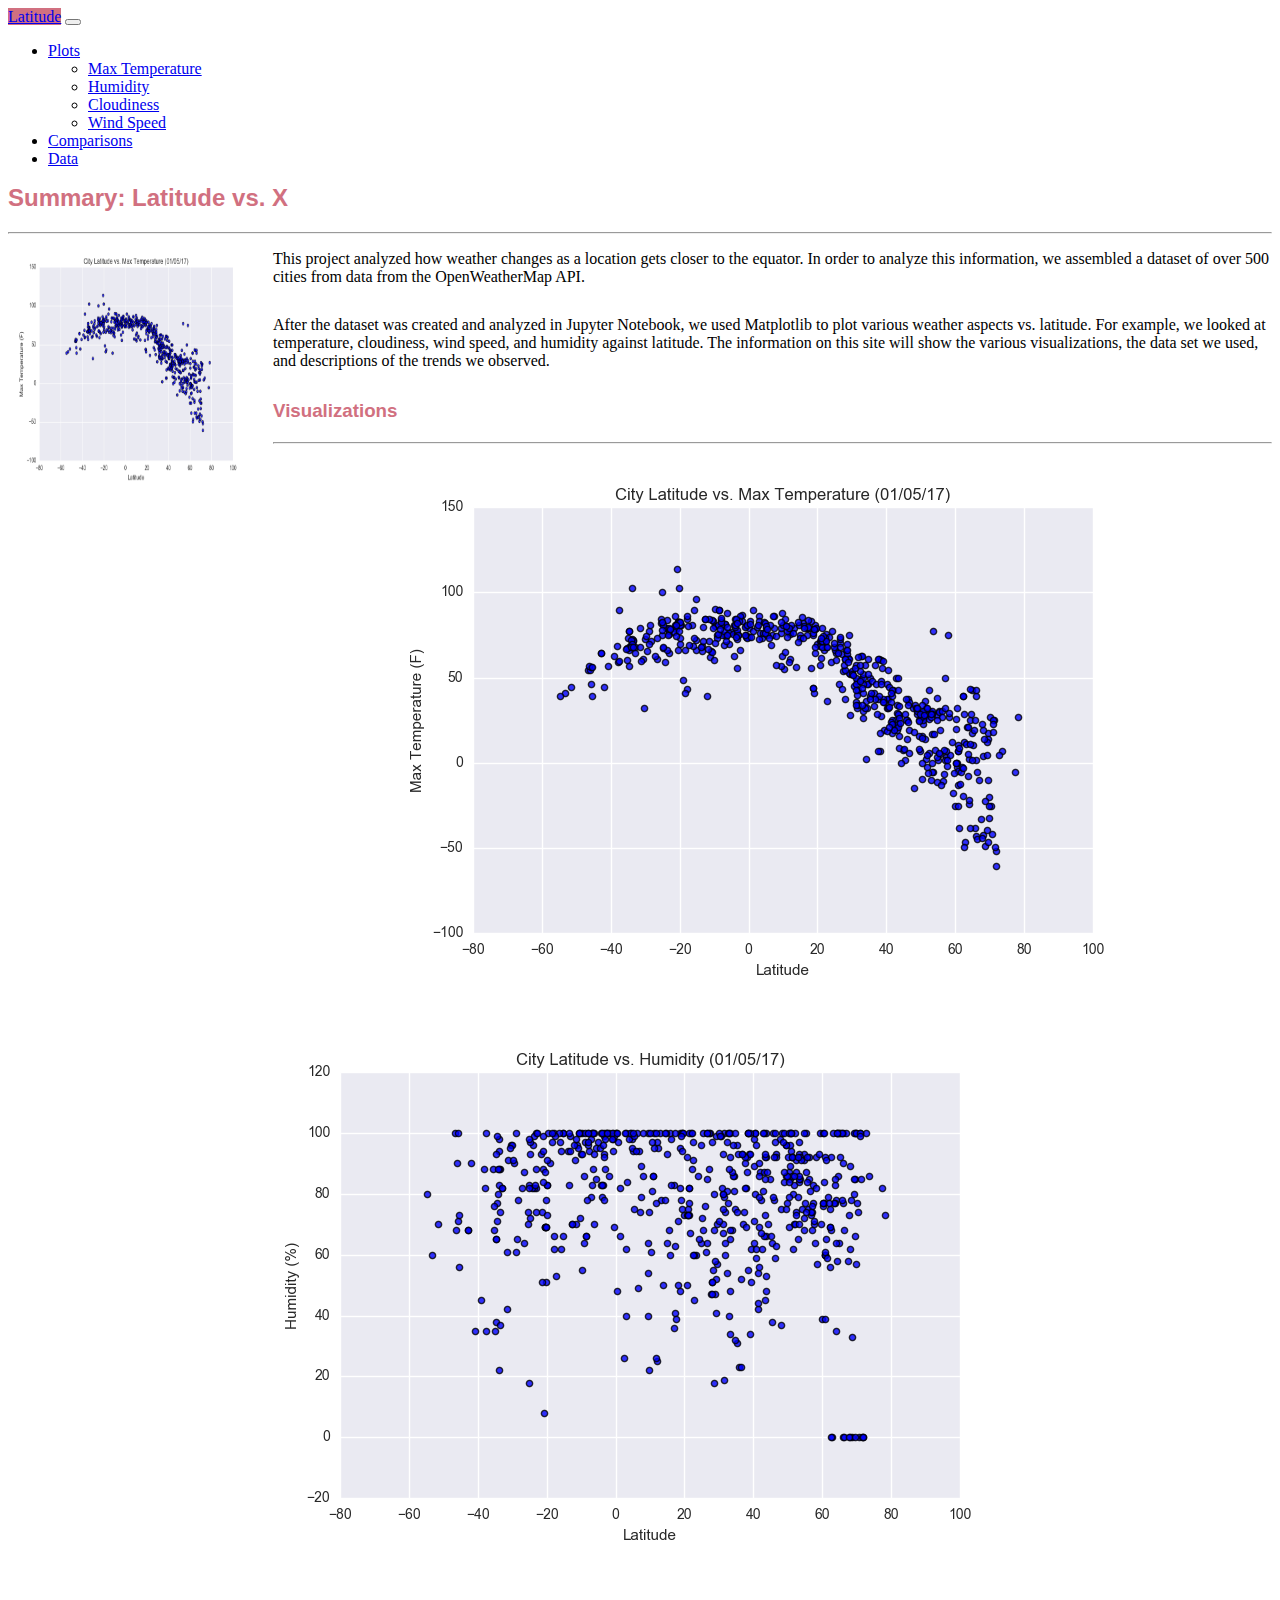
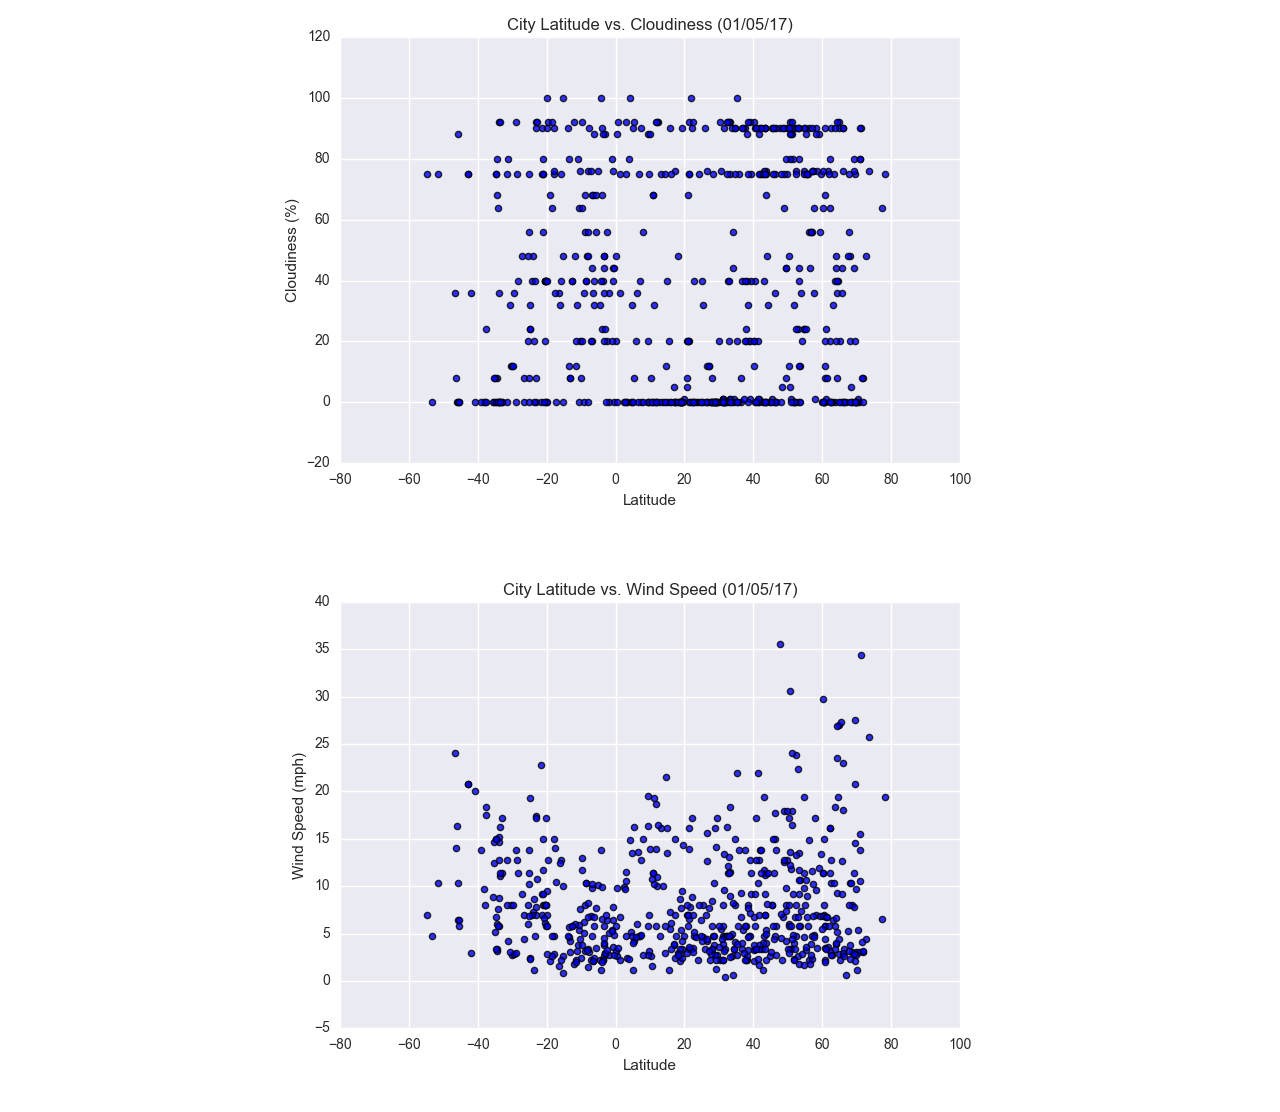
<file: index.html>
<!DOCTYPE html>
<html lang="en-us">

<head>
  <meta charset="UTF-8">
  <title>Latitude Analysis Site</title>
  
  <!-- install bootstrap -->
  <!-- CSS only -->
  <link href="https://cdn.jsdelivr.net/npm/bootstrap@5.0.0-beta2/dist/css/bootstrap.min.css" rel="stylesheet" integrity="sha384-BmbxuPwQa2lc/FVzBcNJ7UAyJxM6wuqIj61tLrc4wSX0szH/Ev+nYRRuWlolflfl" crossorigin="anonymous">
  
  <!-- link to style.css -->
  <link href="style.css" rel="stylesheet">

  <!-- JavaScript Bundle with Popper -->
  <script src="https://cdn.jsdelivr.net/npm/bootstrap@5.0.0-beta2/dist/js/bootstrap.bundle.min.js" integrity="sha384-b5kHyXgcpbZJO/tY9Ul7kGkf1S0CWuKcCD38l8YkeH8z8QjE0GmW1gYU5S9FOnJ0" crossorigin="anonymous"></script>
</head>

<body>

<!-- nav bar across every page. -->

  <nav class="navbar navbar-expand-lg navbar-light bg-light">
    <div class="container-fluid">
      <a class="navbar-brand" href="index.html">Latitude</a>
      <button class="navbar-toggler" type="button" data-bs-toggle="collapse" data-bs-target="#navbarSupportedContent" aria-controls="navbarSupportedContent" aria-expanded="false" aria-label="Toggle navigation">
        <span class="navbar-toggler-icon"></span>
      </button>
      <div class="collapse navbar-collapse" id="navbarSupportedContent">
        <ul class="navbar-nav ms-auto mb-2 mb-lg-0">
          <li class="nav-item dropdown">
            <a class="nav-link dropdown-toggle" href="#" id="navbarDropdown" role="button" data-bs-toggle="dropdown" aria-expanded="false">
              Plots
            </a>
            <ul class="dropdown-menu" aria-labelledby="navbarDropdown">
              <li><a class="dropdown-item" href="maxtemp.html">Max Temperature</a></li>
              <li><a class="dropdown-item" href="humidity.html">Humidity</a></li>
              <li><a class="dropdown-item" href="cloudiness.html">Cloudiness</a></li>
              <li><a class="dropdown-item" href="wind_speed.html">Wind Speed</a></li>
            </ul>
          </li>
          <li class="nav-item">
            <a class="nav-link" href="comparisons.html">Comparisons</a>
          </li>
          <li class="nav-item">
            <a class="nav-link" href="data.html">Data</a>
          </li>
        </ul>
      </div>
    </div>
  </nav>

    <!-- container holds summary image, summary paragraph, and visualization icons.  -->

  <div class="container">

    <div class ="row">

      <div class = "col-md-7">

        <h2>Summary: Latitude vs. X</h2>

        <hr>
 
        <a href="maxtemp.html">
          <img id="left-image" src="Resources/images/Fig1.png" alt="">
        </a>

        <p>This project analyzed how weather changes as a location gets closer to the equator. In order to analyze this information, we assembled a dataset of over 500 cities from data from the OpenWeatherMap API.</p>
        <p>After the dataset was created and analyzed in Jupyter Notebook, we used Matplotlib to plot various weather aspects vs. latitude. For example, we looked at temperature, cloudiness, wind speed, and humidity against latitude. The information on this site will show the various visualizations, the data set we used, and descriptions of the trends we observed.</p>
      </div>

      <div class = "col-md-5">

        <h3>Visualizations</h3>

        <hr>

        <div class="row">

          <div cLass="col-md-6">
            <a href="maxtemp.html">
              <img class="img-fluid right-image" src="Resources/images/Fig1.png" alt="">
            </a>
          </div>
  
          <div cLass="col-md-6">
            <a href="humidity.html">
              <img class="img-fluid right-image" src="Resources/images/Fig2.png" alt="">
            </a>
          </div>
  
        </div>
  
        <div class="row">
  
          <div cLass="col-md-6">
            <a href="cloudiness.html">
              <img class="img-fluid right-image" src="Resources/images/Fig3.png" alt="">
            </a>
          </div>
  
          <div cLass="col-md-6">
            <a href="wind_speed.html">
              <img class="img-fluid right-image" src="Resources/images/Fig4.png" alt="">
            </a>
          </div>
  

      </div>

    </div>

  </div>

</body>


</html>
</file>
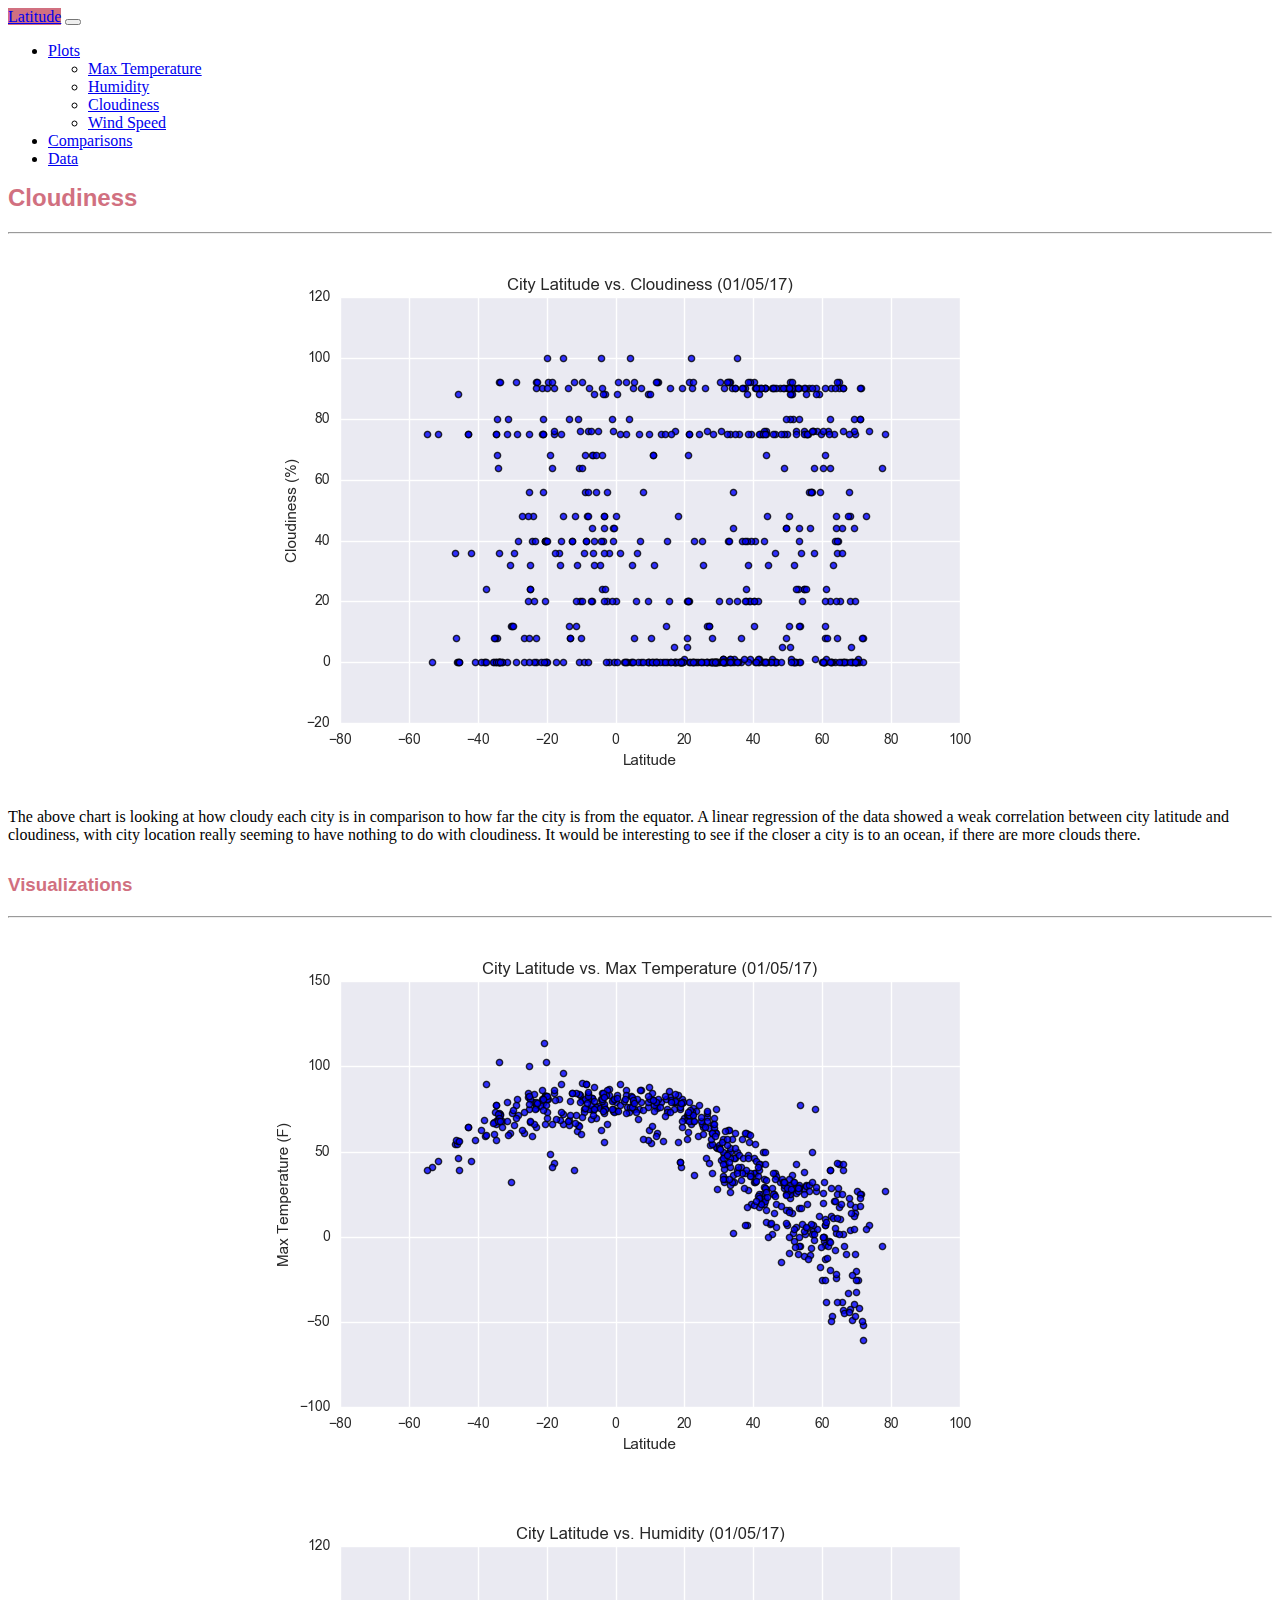
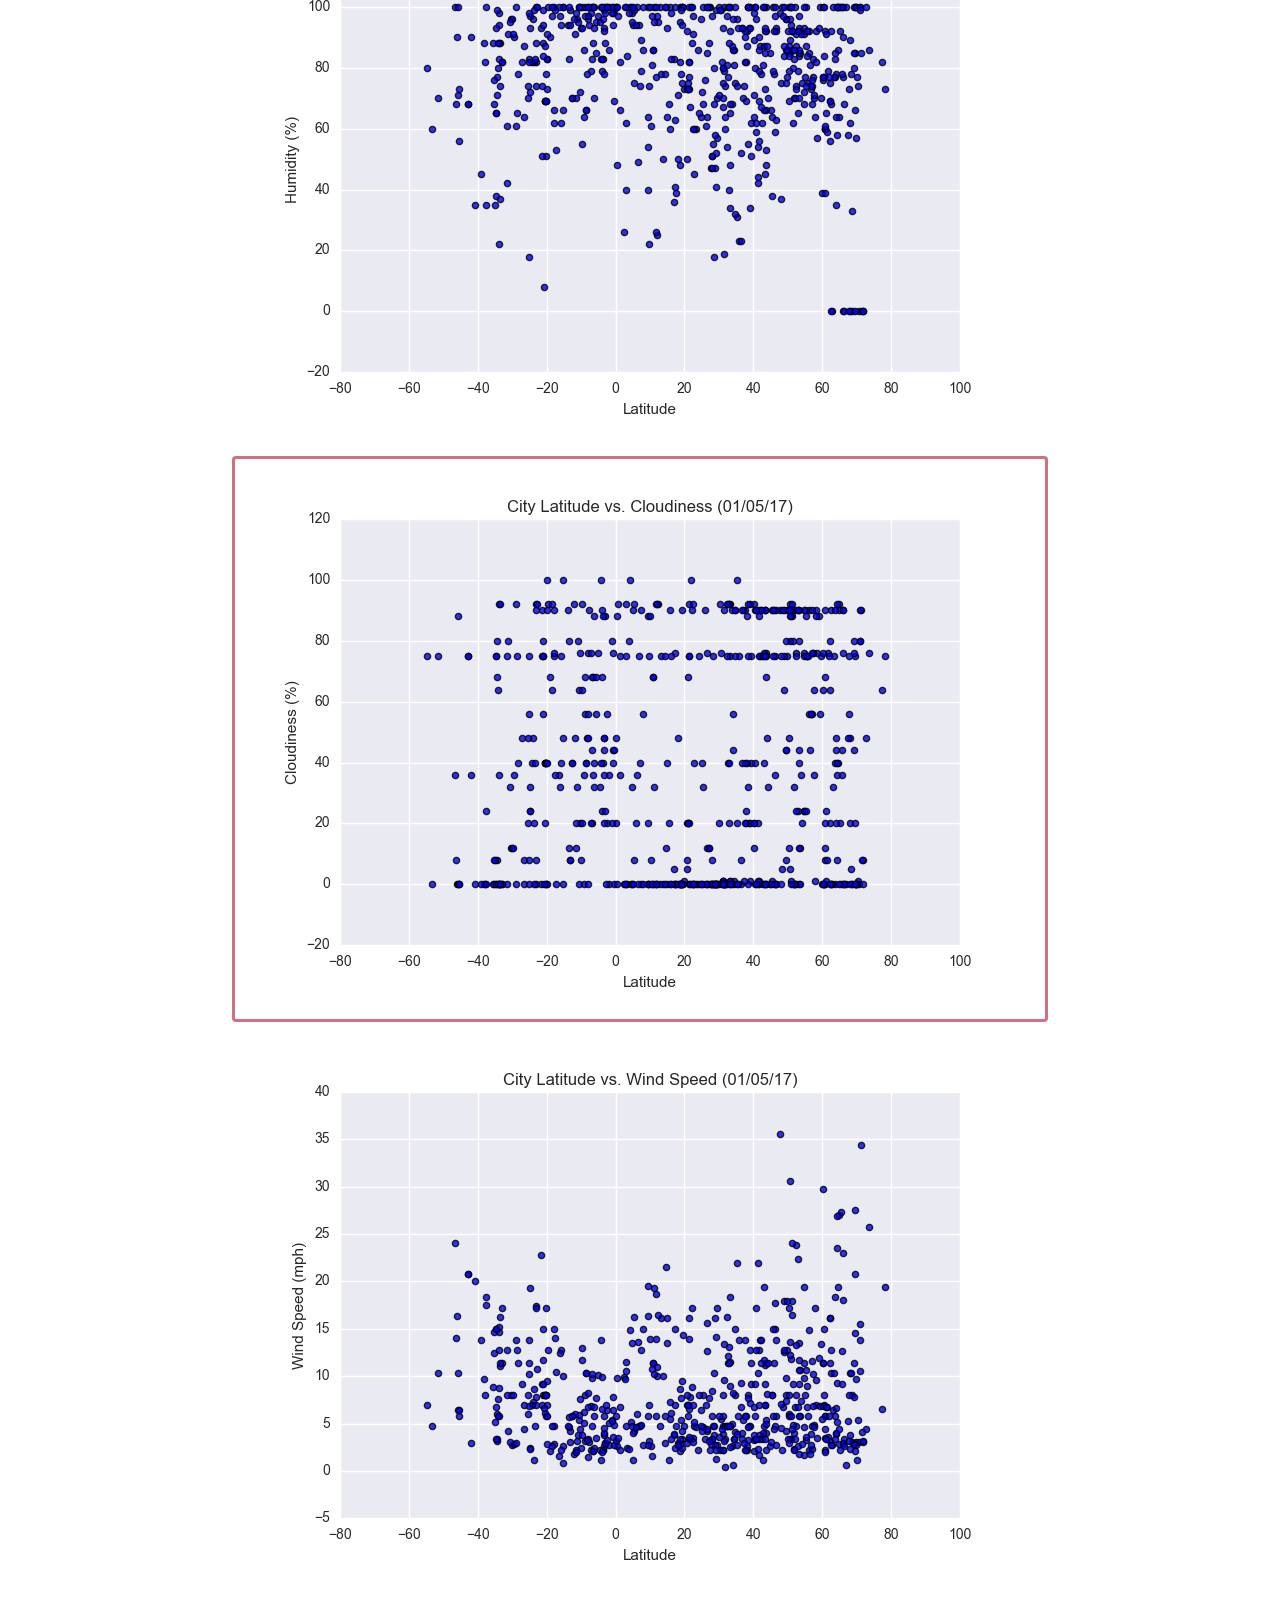
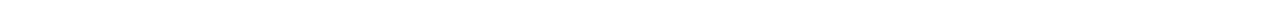
<file: cloudiness.html>
<!DOCTYPE html>
<html lang="en-us">

<head>
  <meta charset="UTF-8">
  <title>Latitude Analysis Site</title>
  
  <!-- install bootstrap -->
  <!-- CSS only -->
  <link href="https://cdn.jsdelivr.net/npm/bootstrap@5.0.0-beta2/dist/css/bootstrap.min.css" rel="stylesheet" integrity="sha384-BmbxuPwQa2lc/FVzBcNJ7UAyJxM6wuqIj61tLrc4wSX0szH/Ev+nYRRuWlolflfl" crossorigin="anonymous">
  
  <!-- link to style.css -->
  <link href="style.css" rel="stylesheet">

  <!-- JavaScript Bundle with Popper -->
  <script src="https://cdn.jsdelivr.net/npm/bootstrap@5.0.0-beta2/dist/js/bootstrap.bundle.min.js" integrity="sha384-b5kHyXgcpbZJO/tY9Ul7kGkf1S0CWuKcCD38l8YkeH8z8QjE0GmW1gYU5S9FOnJ0" crossorigin="anonymous"></script>
</head>

<body>

<!-- nav bar across every page. -->

  <nav class="navbar navbar-expand-lg navbar-light bg-light">
    <div class="container-fluid">
      <a class="navbar-brand" href="index.html">Latitude</a>
      <button class="navbar-toggler" type="button" data-bs-toggle="collapse" data-bs-target="#navbarSupportedContent" aria-controls="navbarSupportedContent" aria-expanded="false" aria-label="Toggle navigation">
        <span class="navbar-toggler-icon"></span>
      </button>
      <div class="collapse navbar-collapse" id="navbarSupportedContent">
        <ul class="navbar-nav ms-auto mb-2 mb-lg-0">
          <li class="nav-item dropdown">
            <a class="nav-link dropdown-toggle" href="#" id="navbarDropdown" role="button" data-bs-toggle="dropdown" aria-expanded="false">
              Plots
            </a>
            <ul class="dropdown-menu" aria-labelledby="navbarDropdown">
              <li><a class="dropdown-item" href="maxtemp.html">Max Temperature</a></li>
              <li><a class="dropdown-item" href="humidity.html">Humidity</a></li>
              <li><a class="dropdown-item" href="cloudiness.html">Cloudiness</a></li>
              <li><a class="dropdown-item" href="wind_speed.html">Wind Speed</a></li>
            </ul>
          </li>
          <li class="nav-item">
            <a class="nav-link" href="comparisons.html">Comparisons</a>
          </li>
          <li class="nav-item">
            <a class="nav-link" href="data.html">Data</a>
          </li>
        </ul>
      </div>
    </div>
  </nav>

  <!-- container holds main image, explanation paragraph, and visualizations.  -->

  <div class="container">

    <div class ="row">

      <div class = "col-md-8">

        <h2>Cloudiness</h2>

        <hr>
 
        <a href="cloudiness".html">
          <img class="summary-image" src="Resources/images/Fig3.png" alt="">
        </a>

        <p>The above chart is looking at how cloudy each city is in comparison to how far the city is from the equator. A linear regression of the data showed a weak correlation between city latitude and cloudiness, with city location really seeming to have nothing to do with cloudiness. It would be interesting to see if the closer a city is to an ocean, if there are more clouds there.</p>
      </div>

      <div class = "col-md-4">

        <h3>Visualizations</h3>

        <hr>

        <div class="row">

          <div cLass="col-md-6">
            <a href="maxtemp.html">
              <img class="other-image" src="Resources/images/Fig1.png" alt="">
            </a>
          </div>
  
          <div cLass="col-md-6">
            <a href="humidity.html">
              <img class="other-image" src="Resources/images/Fig2.png" alt="">
            </a>
          </div>
  
        </div>
  
        <div class="row">
  
          <div cLass="col-md-6">
            <a href="cloudiness.html">
              <img class="current-image" src="Resources/images/Fig3.png" alt="">
            </a>
          </div>
  
          <div cLass="col-md-6">
            <a href="wind_speed.html">
              <img class="other-image" src="Resources/images/Fig4.png" alt="">
            </a>
          </div>
  

      </div>

    </div>
  </div>

</body>


</html>
</file>
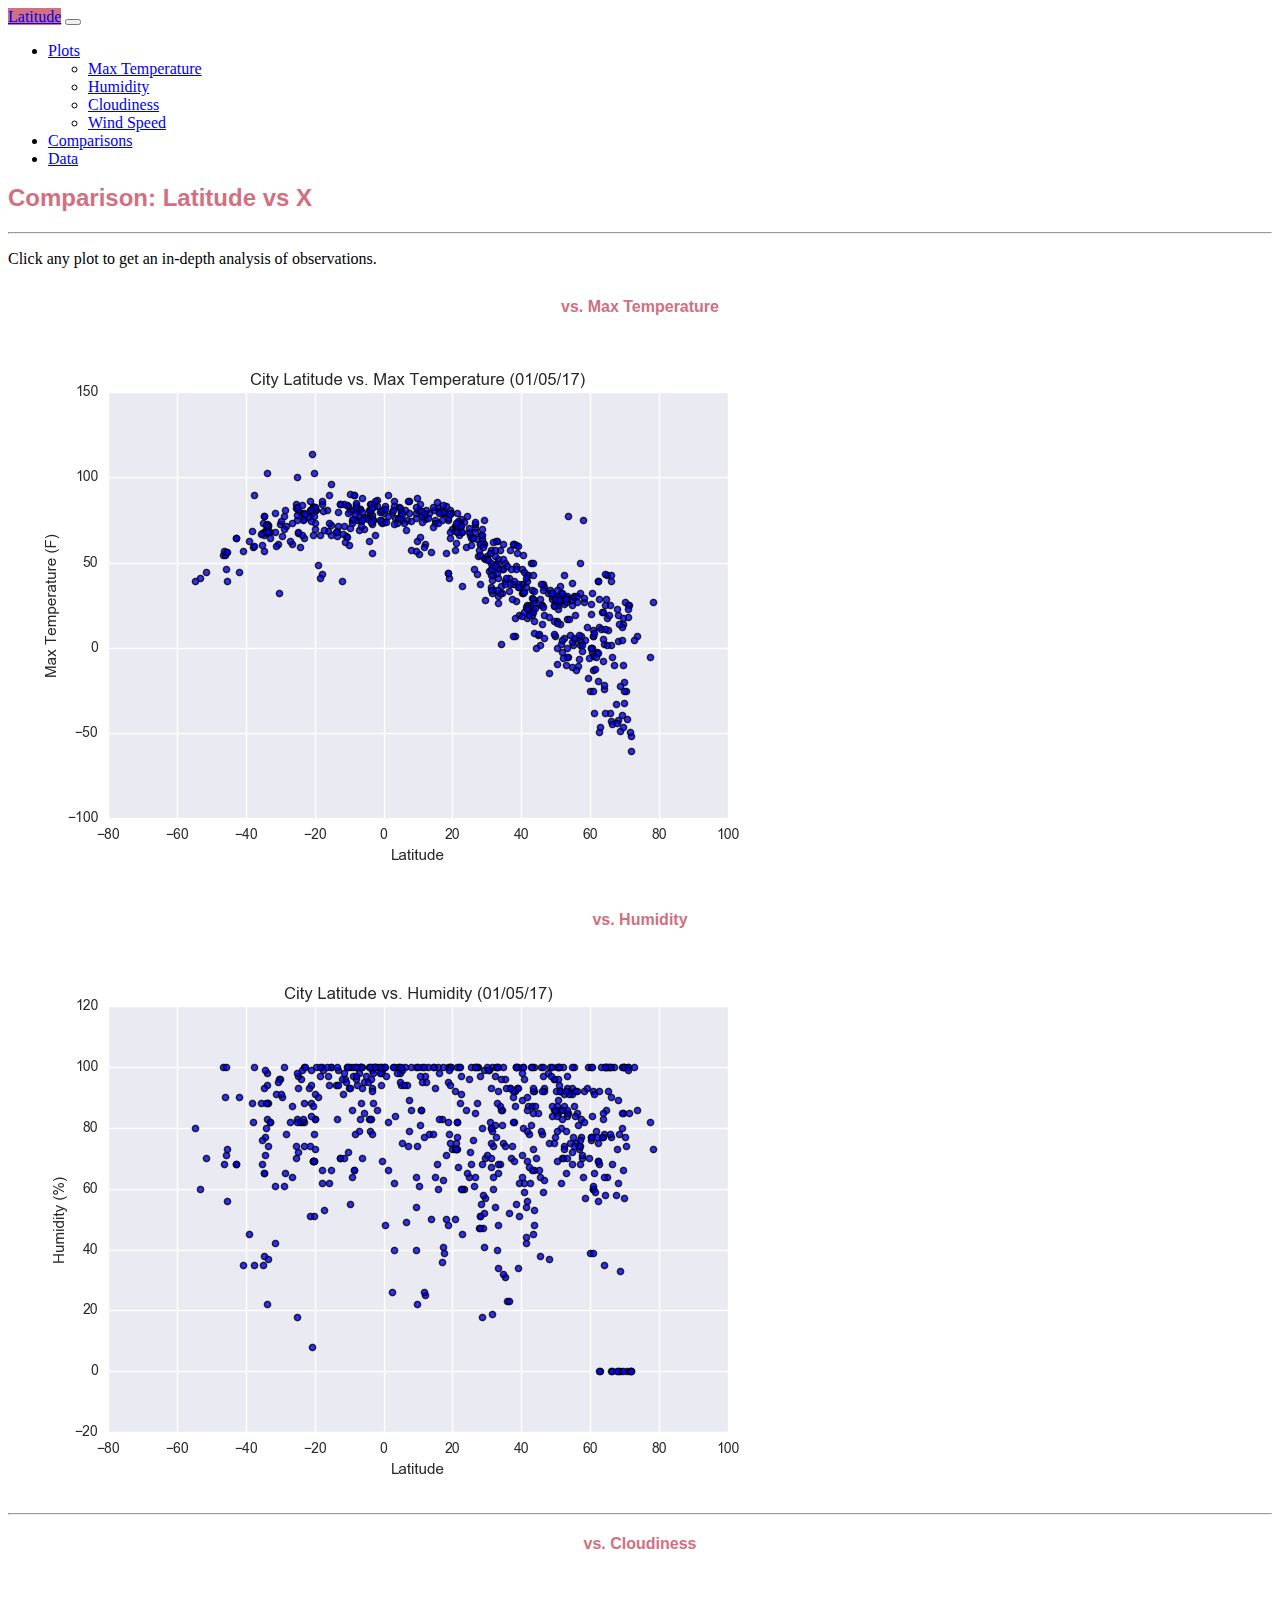
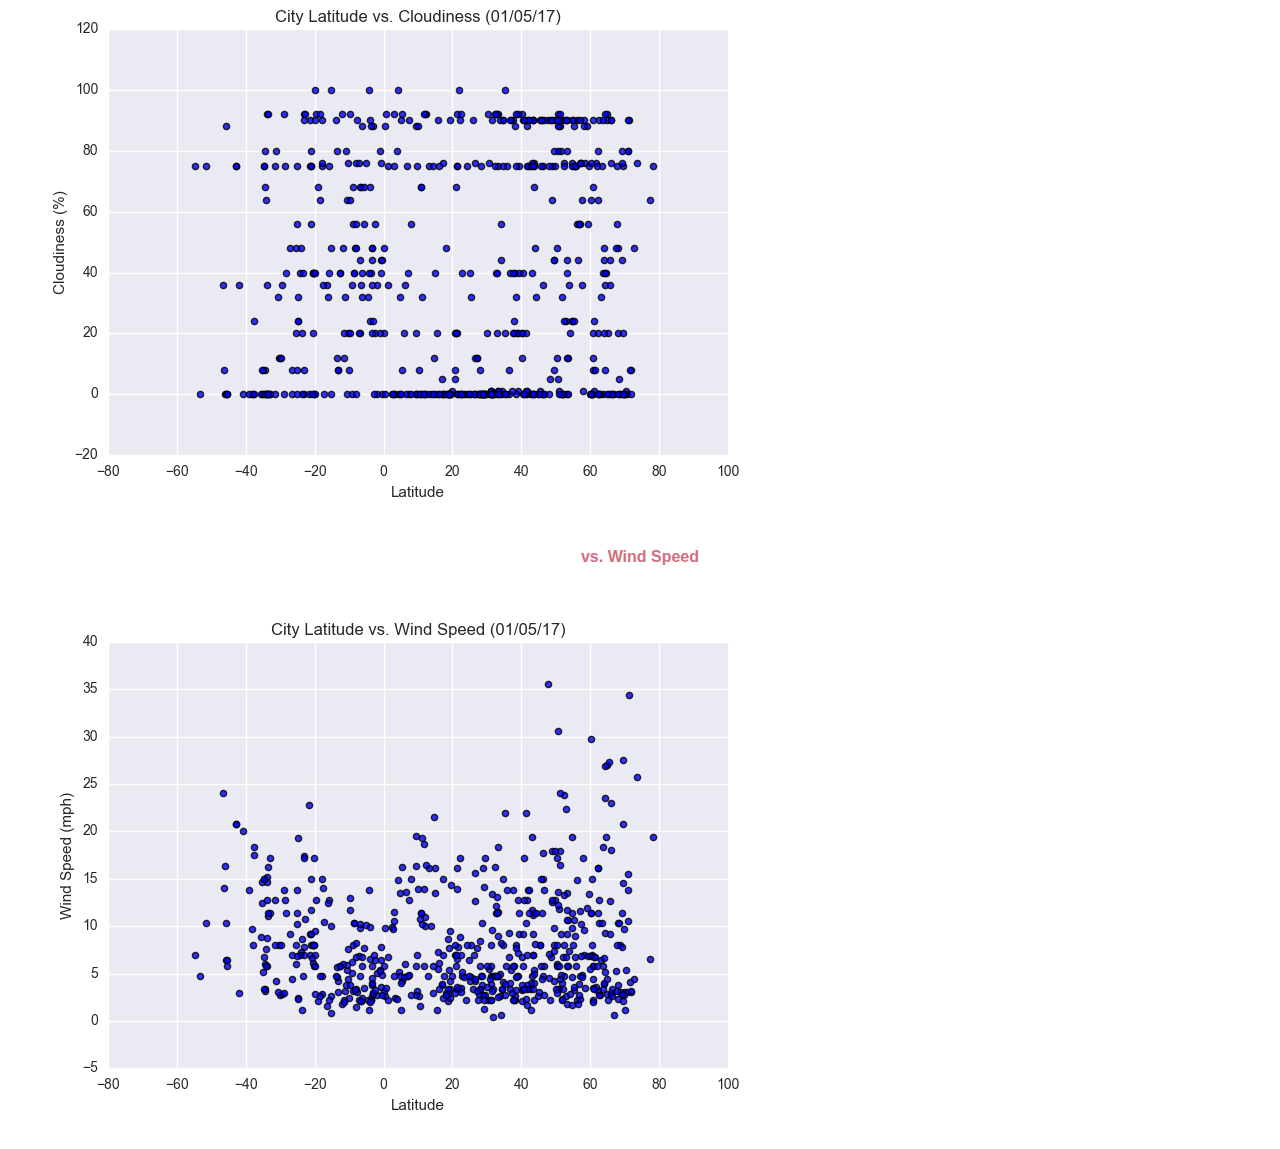
<file: comparisons.html>
<!DOCTYPE html>
<html lang="en-us">

<head>
  <meta charset="UTF-8">
  <title>Latitude Analysis Site</title>
  
  <!-- install bootstrap -->
  <!-- CSS only -->
  <link href="https://cdn.jsdelivr.net/npm/bootstrap@5.0.0-beta2/dist/css/bootstrap.min.css" rel="stylesheet" integrity="sha384-BmbxuPwQa2lc/FVzBcNJ7UAyJxM6wuqIj61tLrc4wSX0szH/Ev+nYRRuWlolflfl" crossorigin="anonymous">
  
  <!-- link to style.css -->
  <link href="style.css" rel="stylesheet">

  <!-- JavaScript Bundle with Popper -->
  <script src="https://cdn.jsdelivr.net/npm/bootstrap@5.0.0-beta2/dist/js/bootstrap.bundle.min.js" integrity="sha384-b5kHyXgcpbZJO/tY9Ul7kGkf1S0CWuKcCD38l8YkeH8z8QjE0GmW1gYU5S9FOnJ0" crossorigin="anonymous"></script>
</head>

<body>

  <!-- nav bar across every page. -->

  <nav class="navbar navbar-expand-lg navbar-light bg-light">
    <div class="container-fluid">
      <a class="navbar-brand" href="index.html">Latitude</a>
      <button class="navbar-toggler" type="button" data-bs-toggle="collapse" data-bs-target="#navbarSupportedContent" aria-controls="navbarSupportedContent" aria-expanded="false" aria-label="Toggle navigation">
        <span class="navbar-toggler-icon"></span>
      </button>
      <div class="collapse navbar-collapse" id="navbarSupportedContent">
        <ul class="navbar-nav ms-auto mb-2 mb-lg-0">
          <li class="nav-item dropdown">
            <a class="nav-link dropdown-toggle" href="#" id="navbarDropdown" role="button" data-bs-toggle="dropdown" aria-expanded="false">
              Plots
            </a>
            <ul class="dropdown-menu" aria-labelledby="navbarDropdown">
              <li><a class="dropdown-item" href="maxtemp.html">Max Temperature</a></li>
              <li><a class="dropdown-item" href="humidity.html">Humidity</a></li>
              <li><a class="dropdown-item" href="cloudiness.html">Cloudiness</a></li>
              <li><a class="dropdown-item" href="wind_speed.html">Wind Speed</a></li>
            </ul>
          </li>
          <li class="nav-item">
            <a class="nav-link" href="comparisons.html">Comparisons</a>
          </li>
          <li class="nav-item">
            <a class="nav-link" href="data.html">Data</a>
          </li>
        </ul>
      </div>
    </div>
  </nav>

  <div class="container">

    <h2>Comparison: Latitude vs X</h2>
    <hr>

    <p> Click any plot to get an in-depth analysis of observations. </p>

<!-- Used Bootstrap to make images responsive with img-fluid and used bootstrap grids. -->

    <div class="row">

      <div class = "col-md">

        <h4>vs. Max Temperature</h4>

            <a href="maxtemp.html">
              <img class="img-fluid" src="Resources/images/Fig1.png" alt="">
            </a>

      </div>

      <div class = "col-md">

        <h4>vs. Humidity</h4>

            <a href="humidity.html">
              <img class="img-fluid" src="Resources/images/Fig2.png" alt="">
            </a>
      </div>


    </div>

    <hr>

    <div class="row">

      <div class = "col-md">

        <h4>vs. Cloudiness</h4>

            <a href="cloudiness.html">
              <img class="img-fluid" src="Resources/images/Fig3.png" alt="">
            </a>

      </div>

      <div class ="col-md">

        <h4>vs. Wind Speed</h4>

            <a href="wind_speed.html">
              <img class="img-fluid" src="Resources/images/Fig4.png" alt="">
            </a>
      </div>

    </div>

  </div>

</body>


</html>
</file>
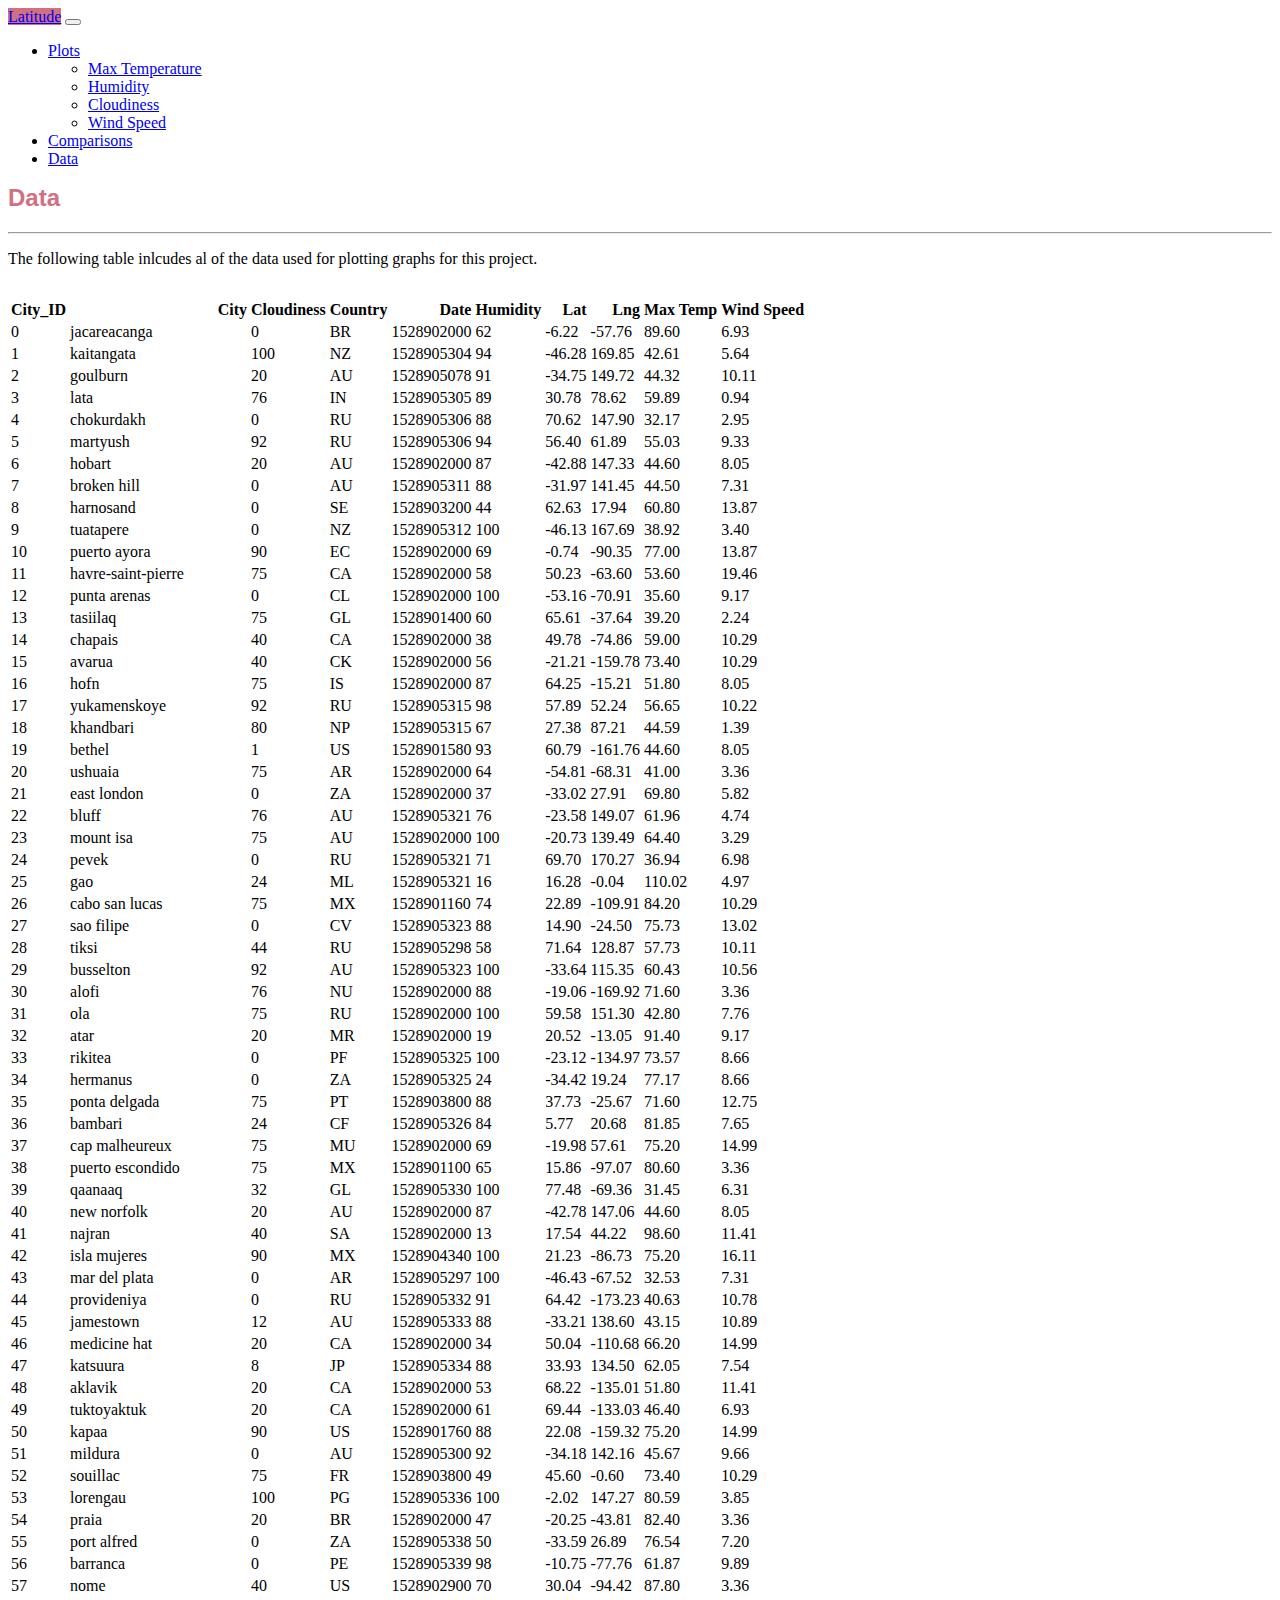
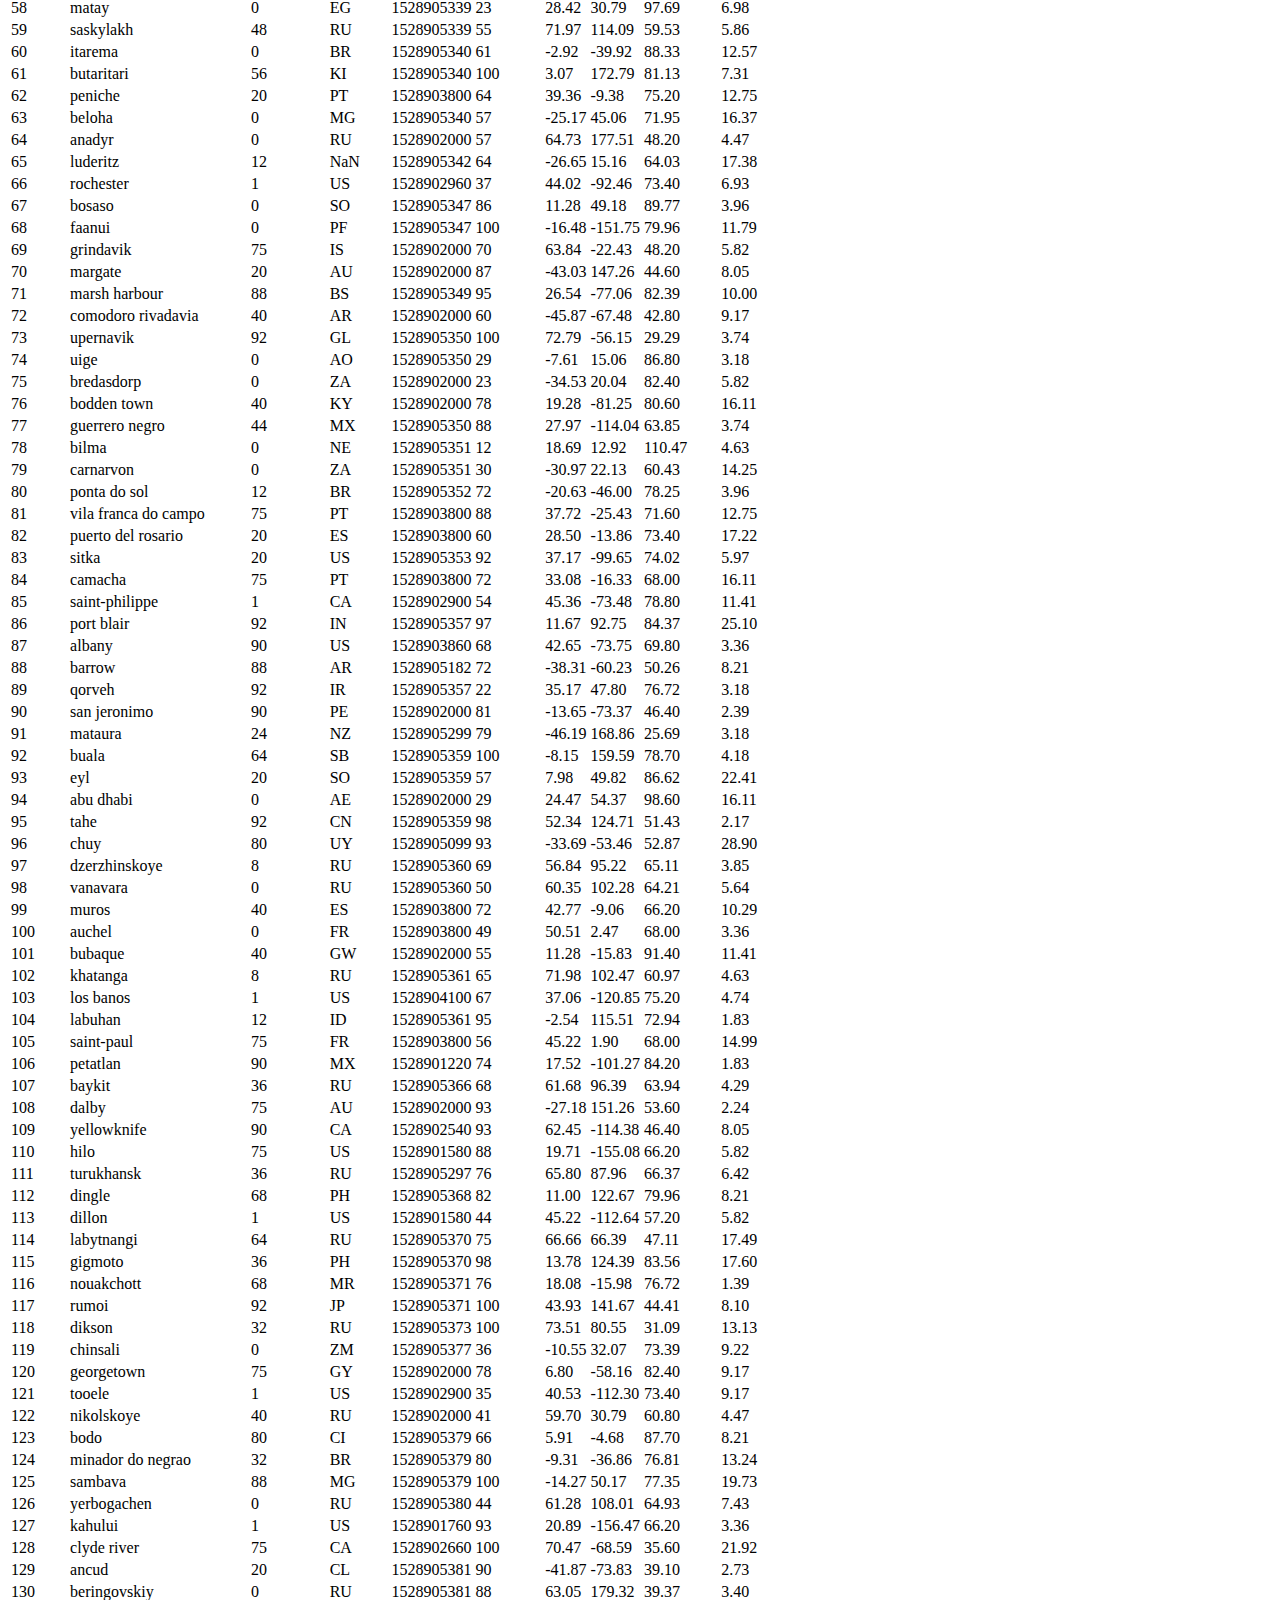
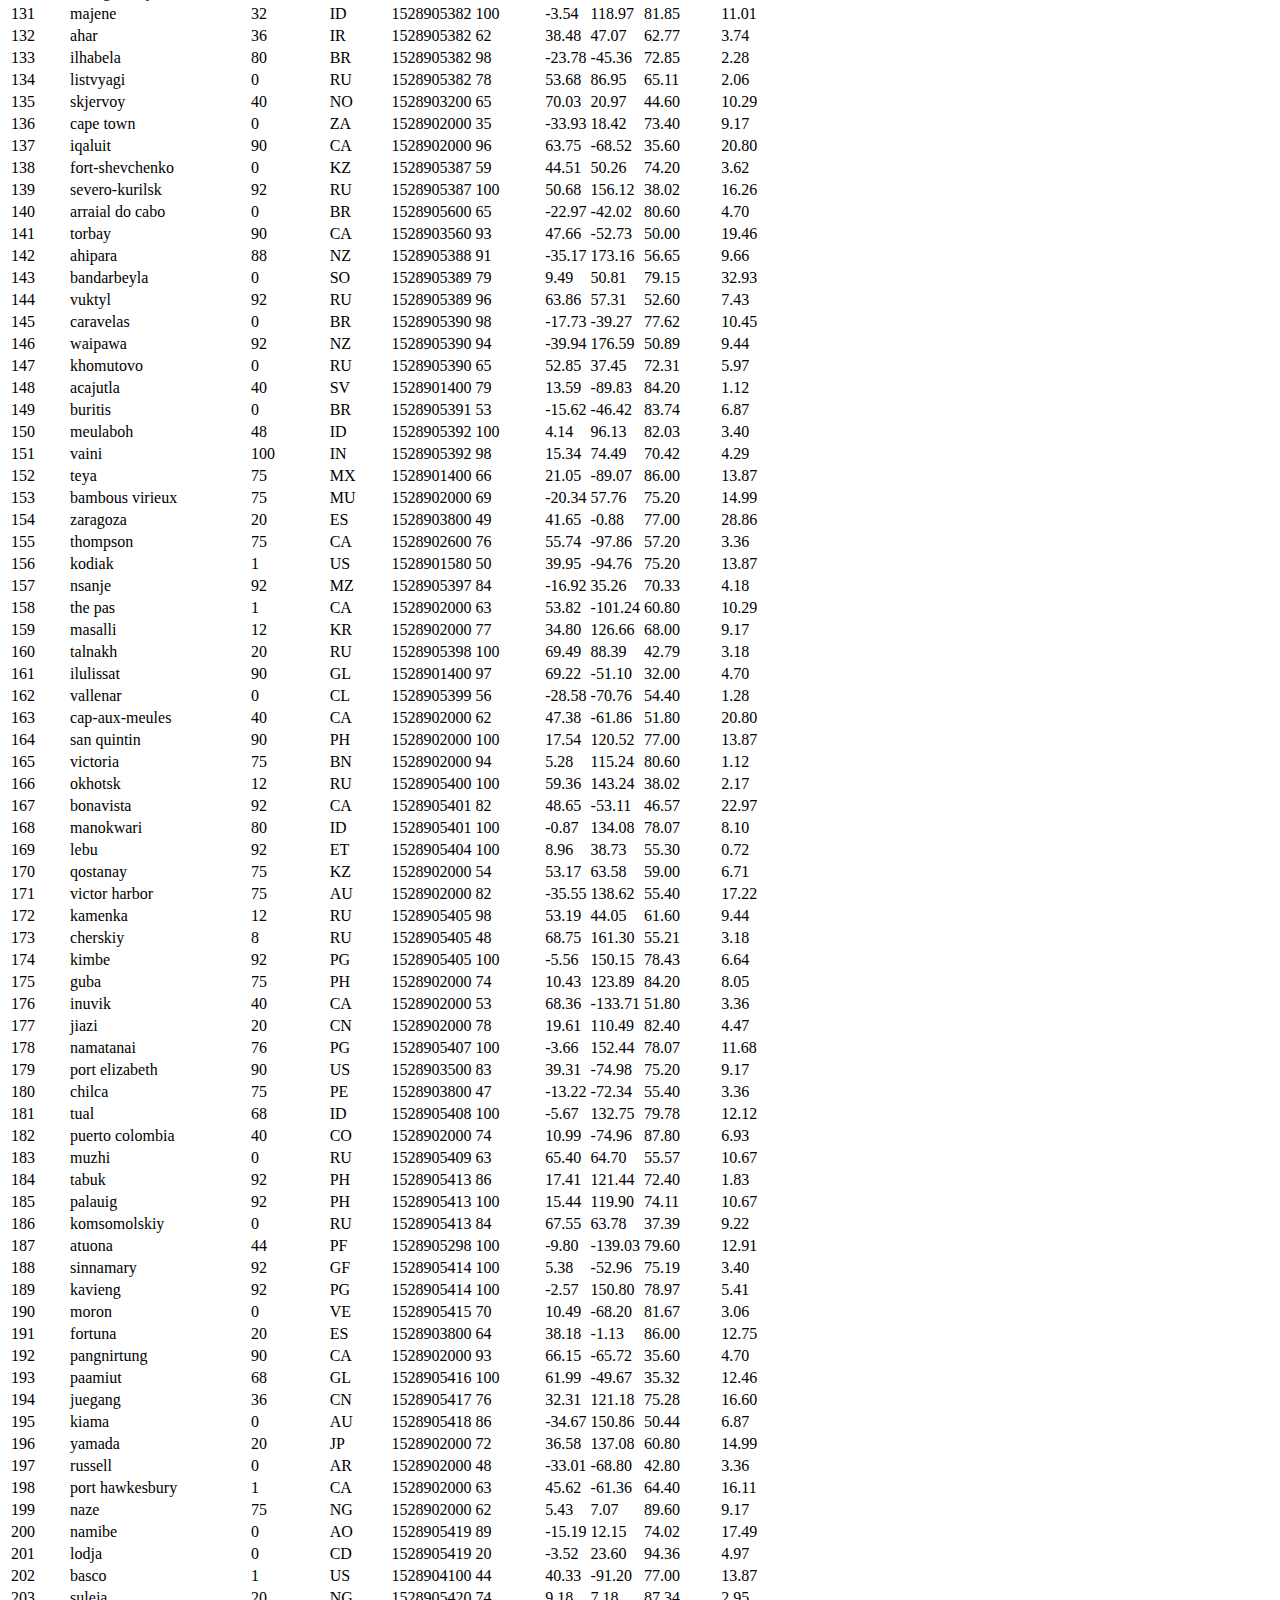
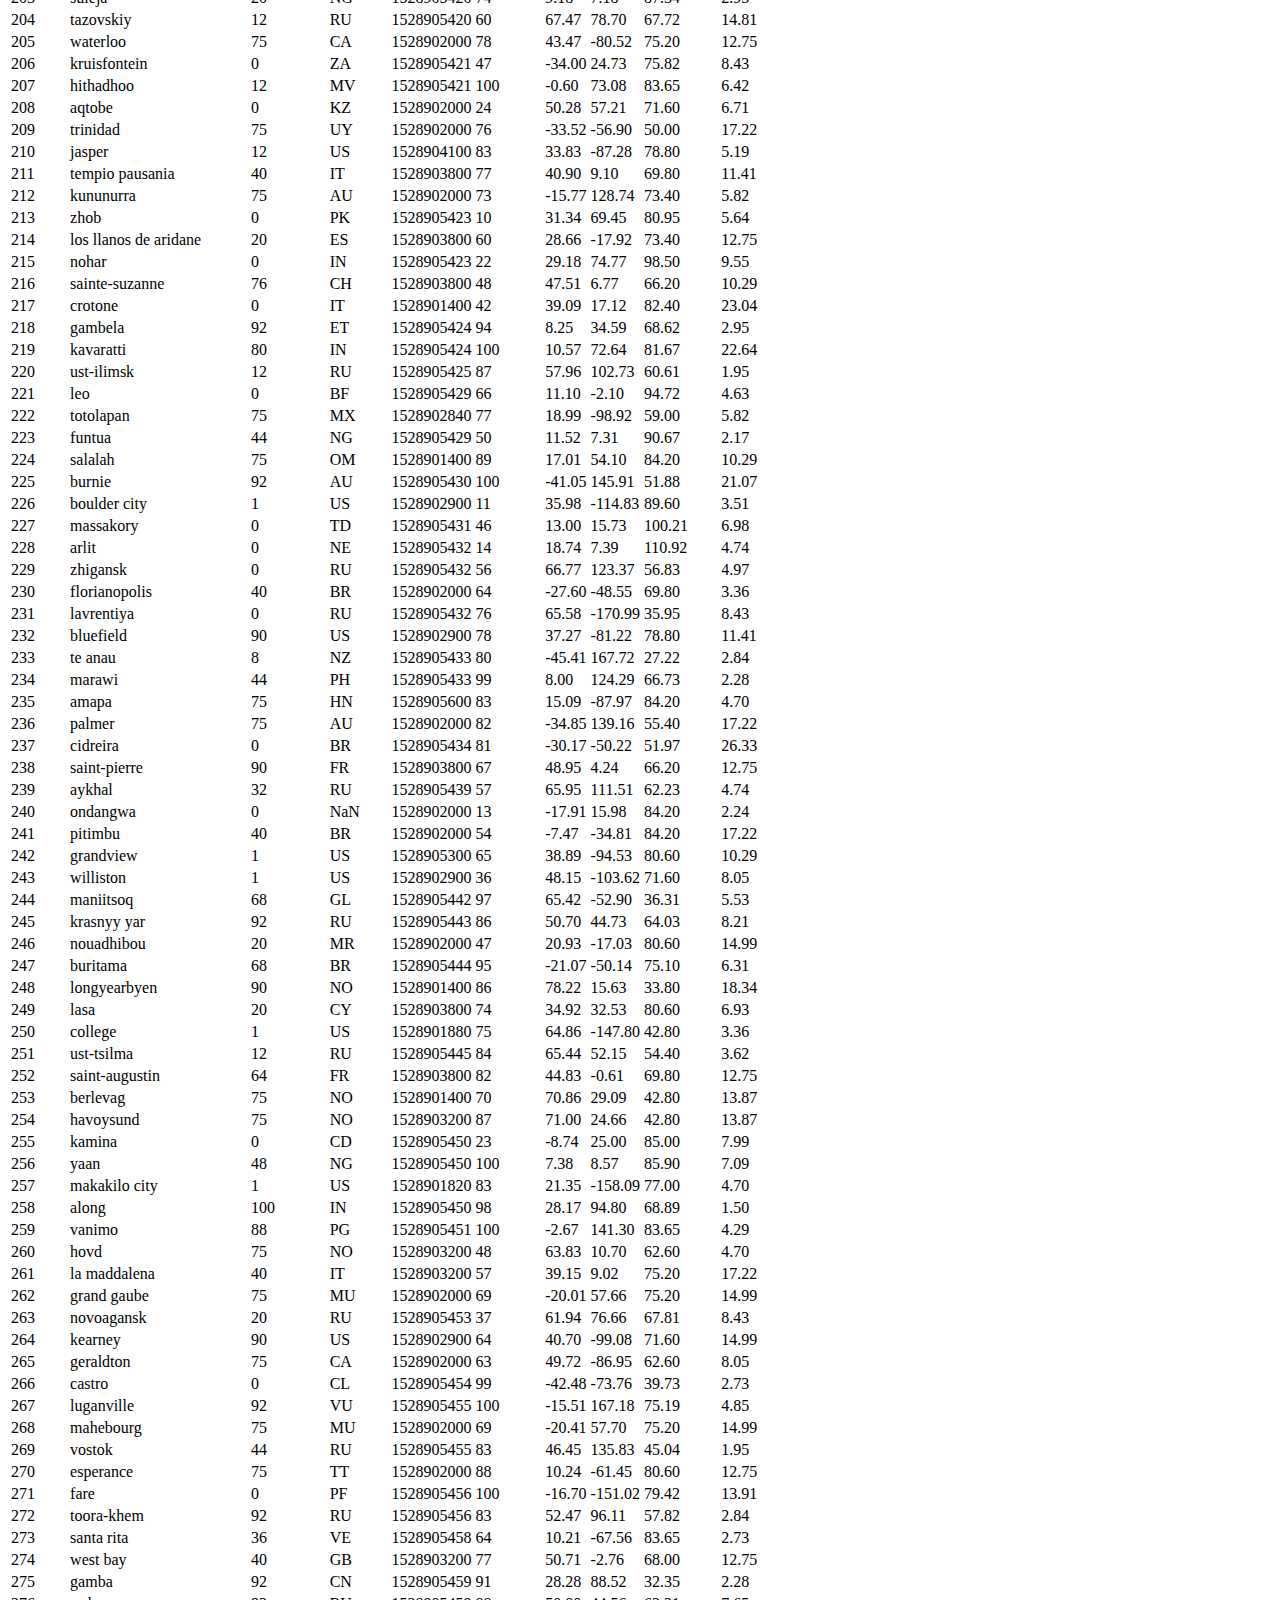
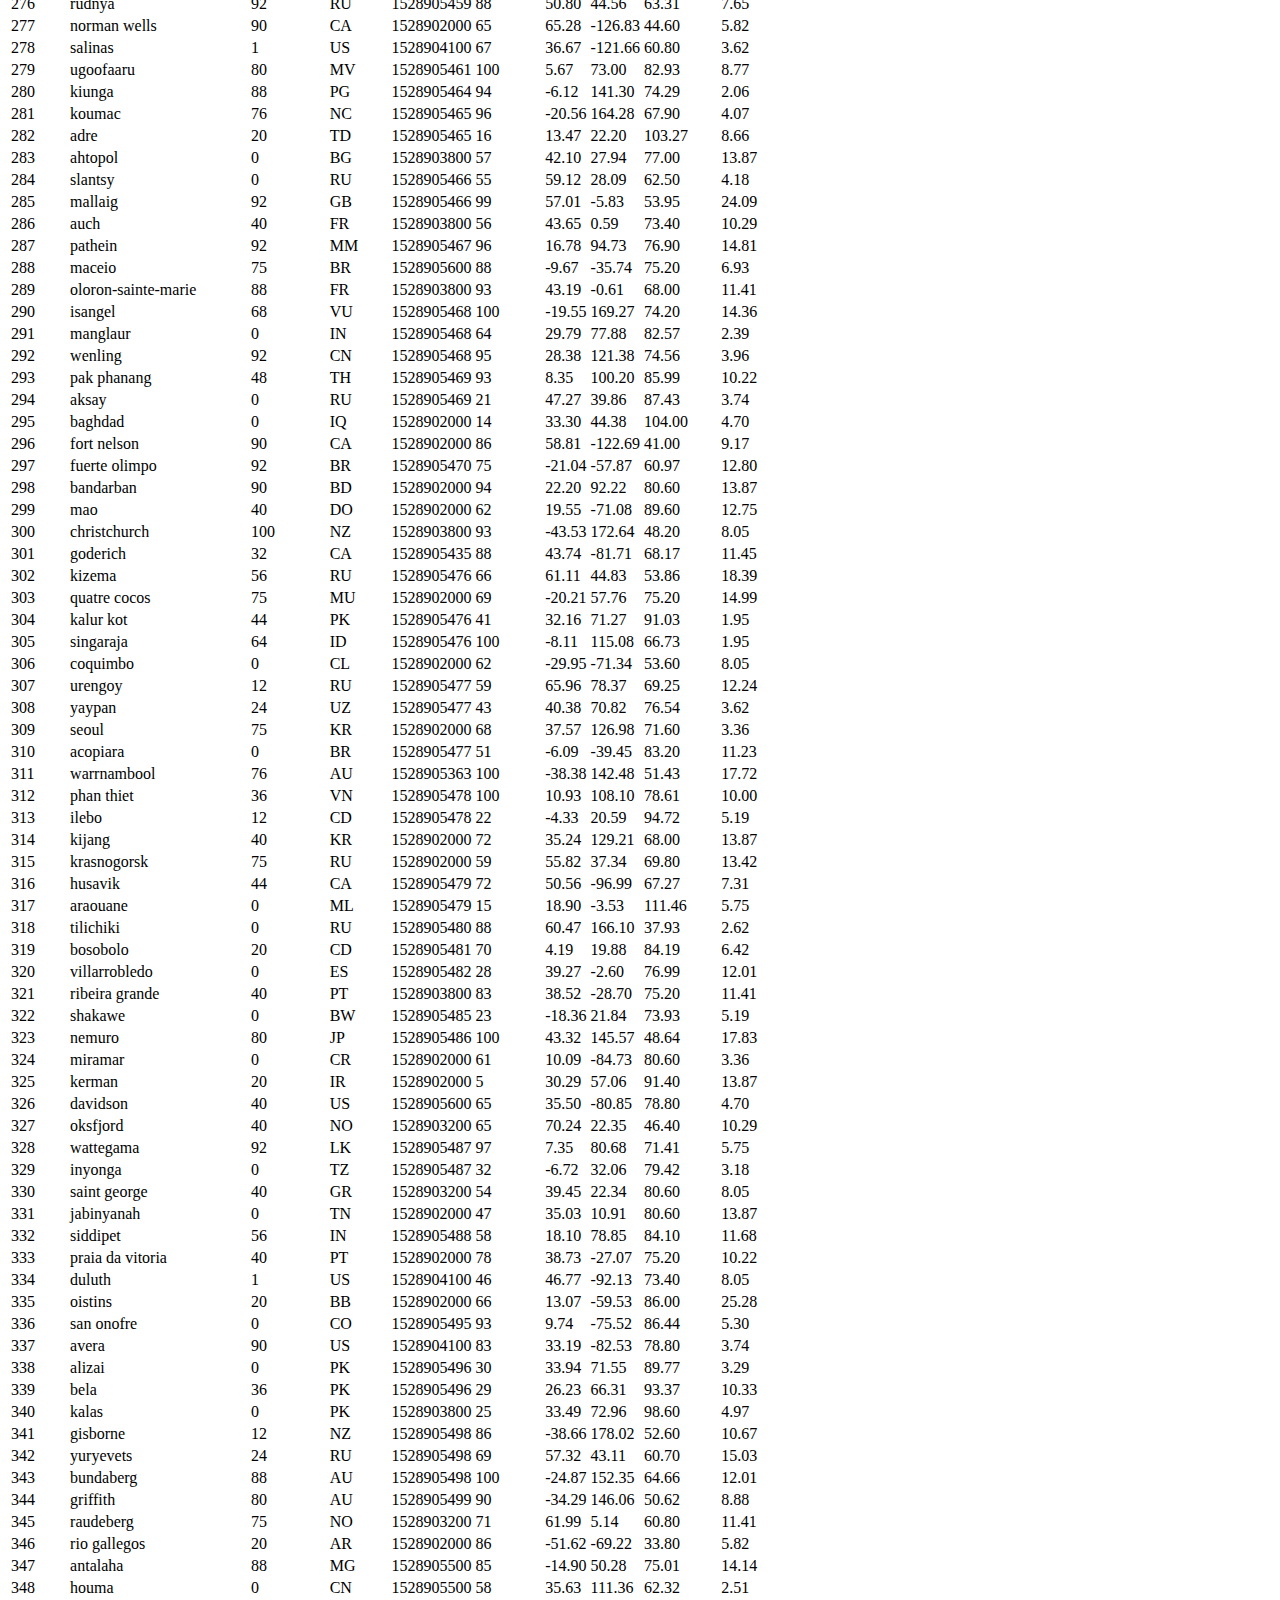
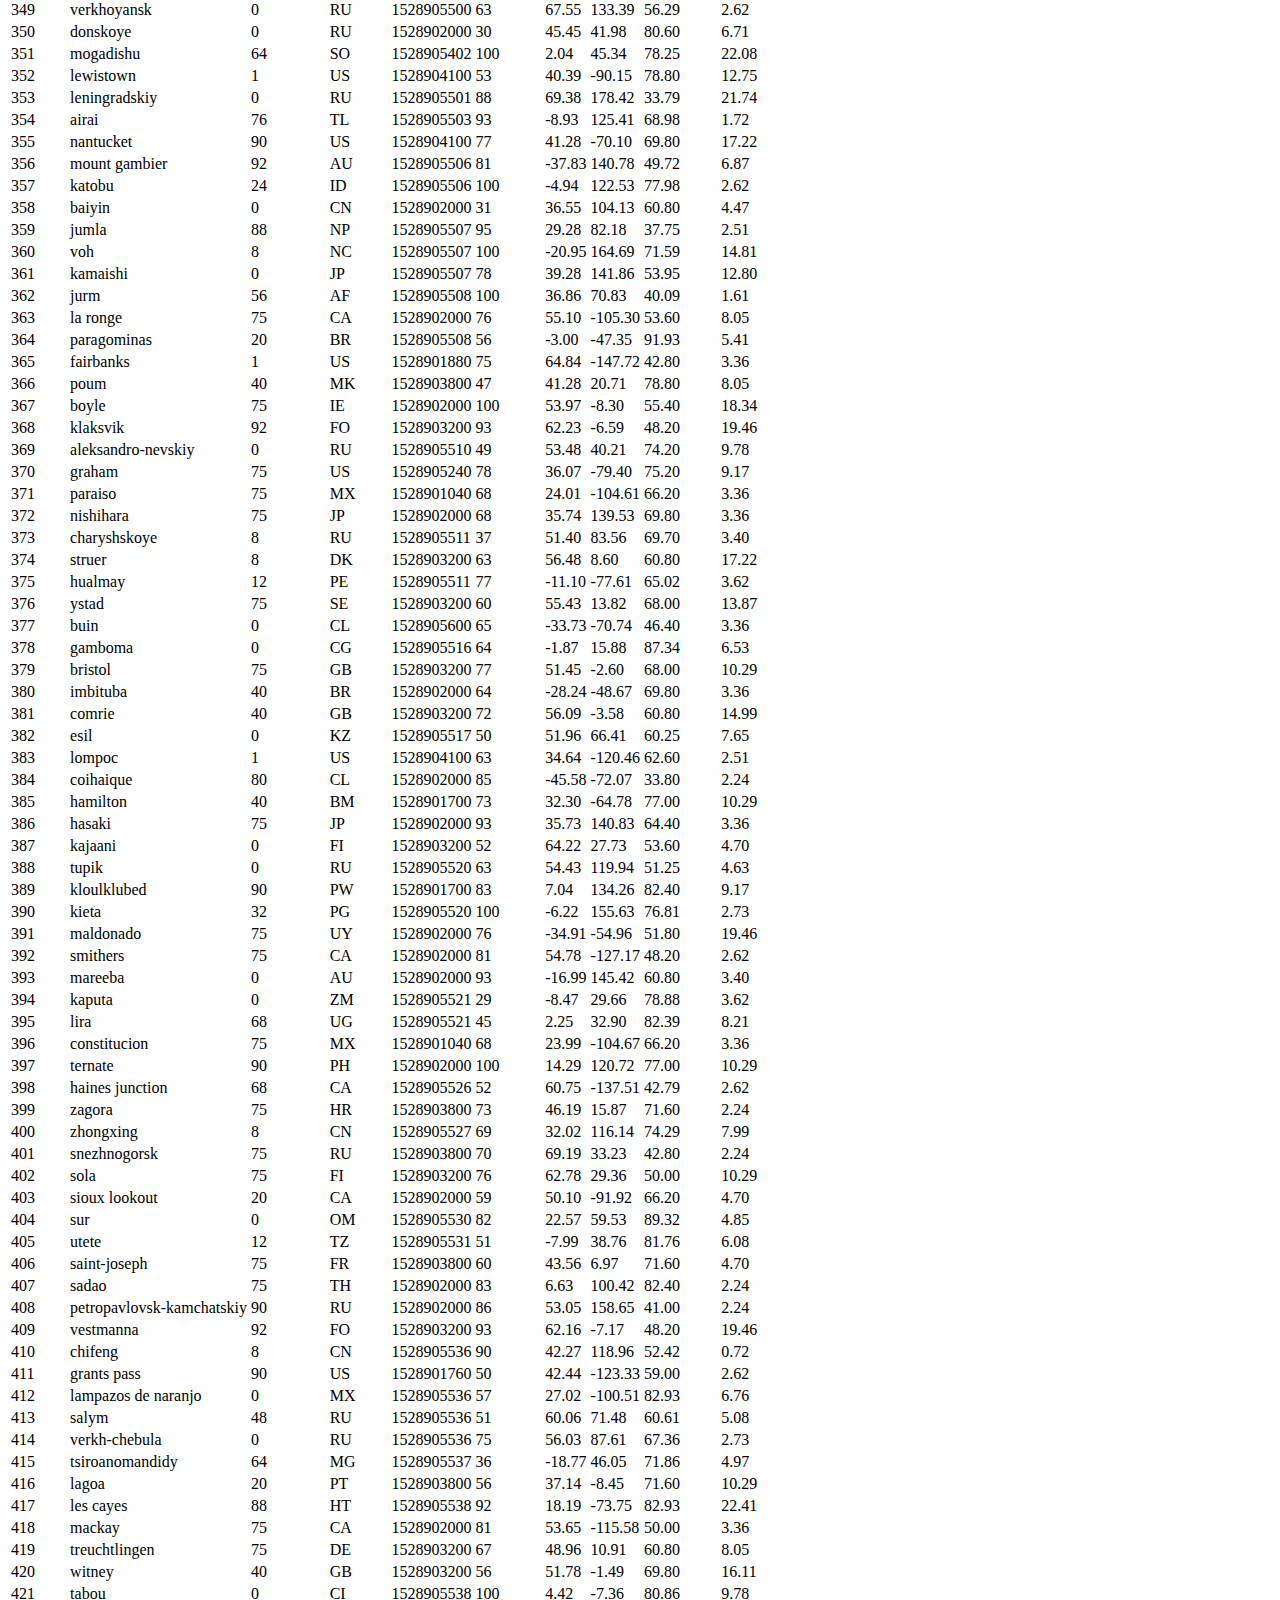
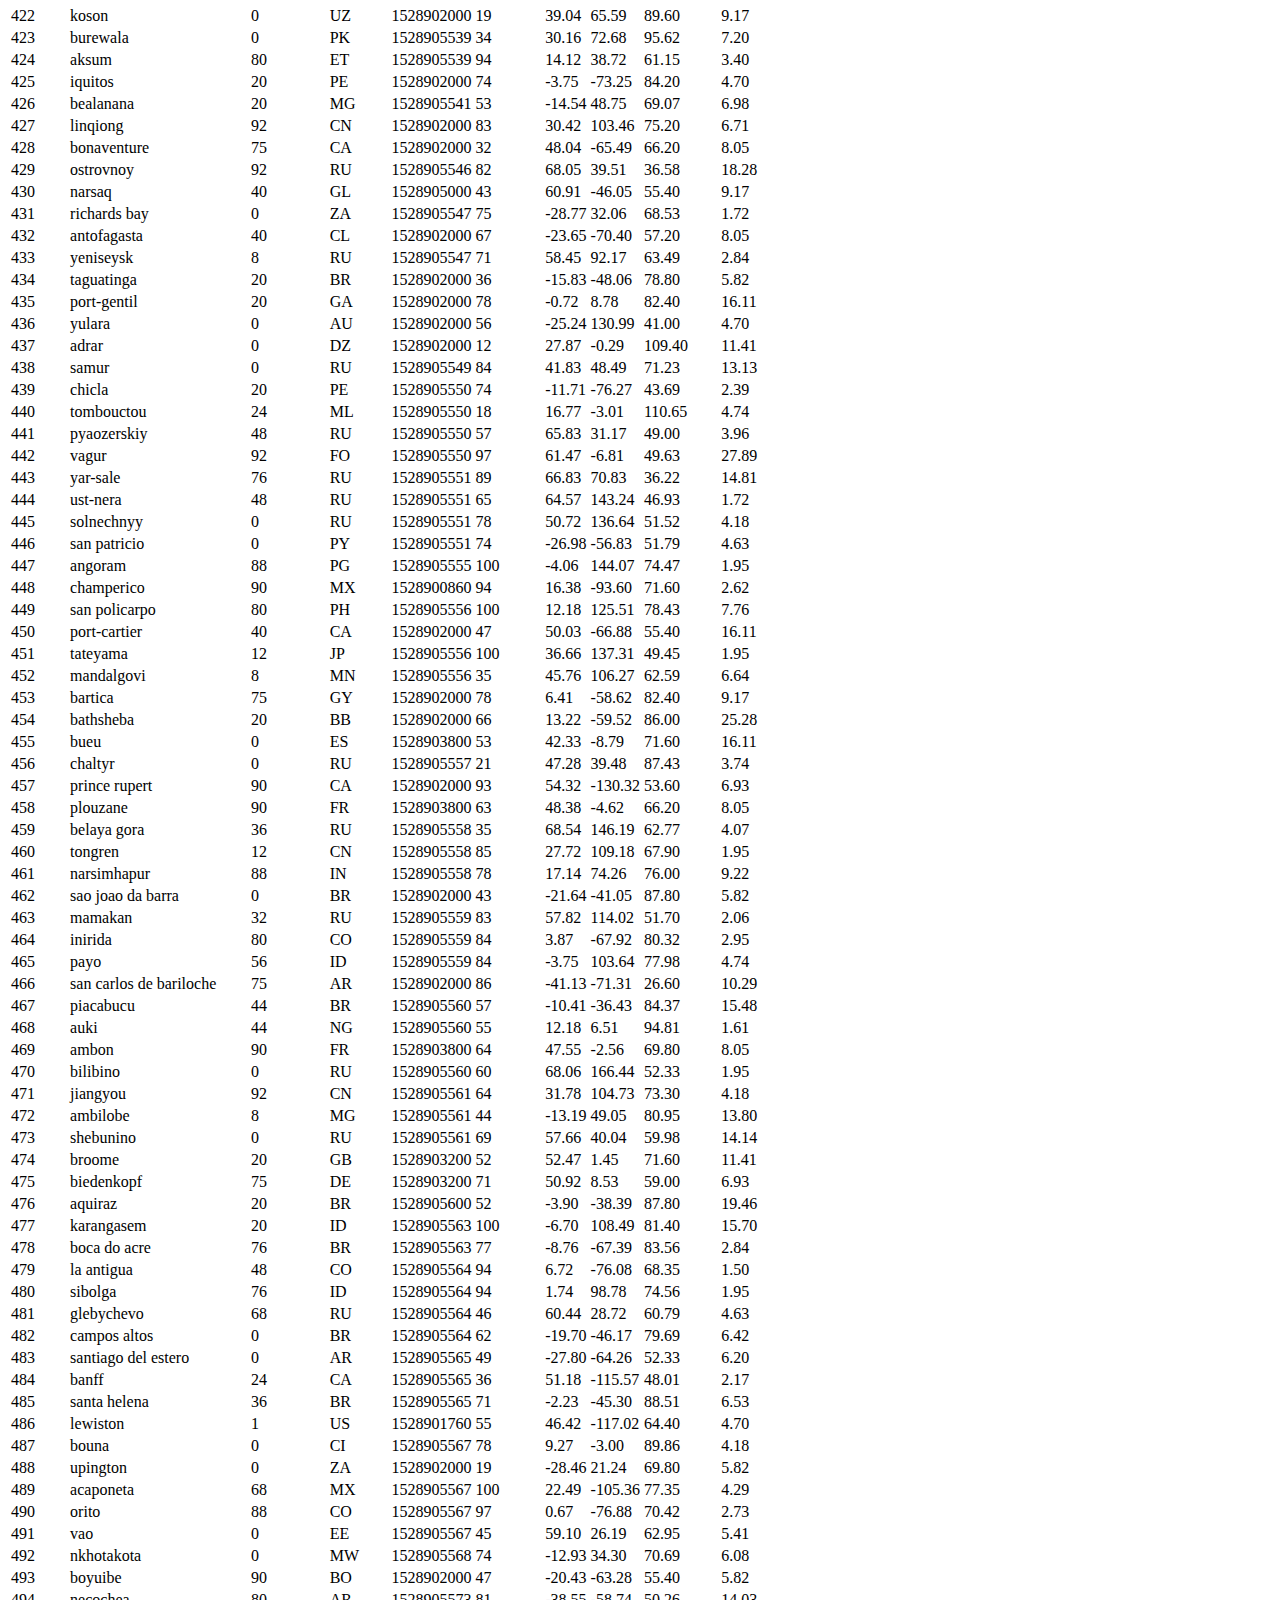
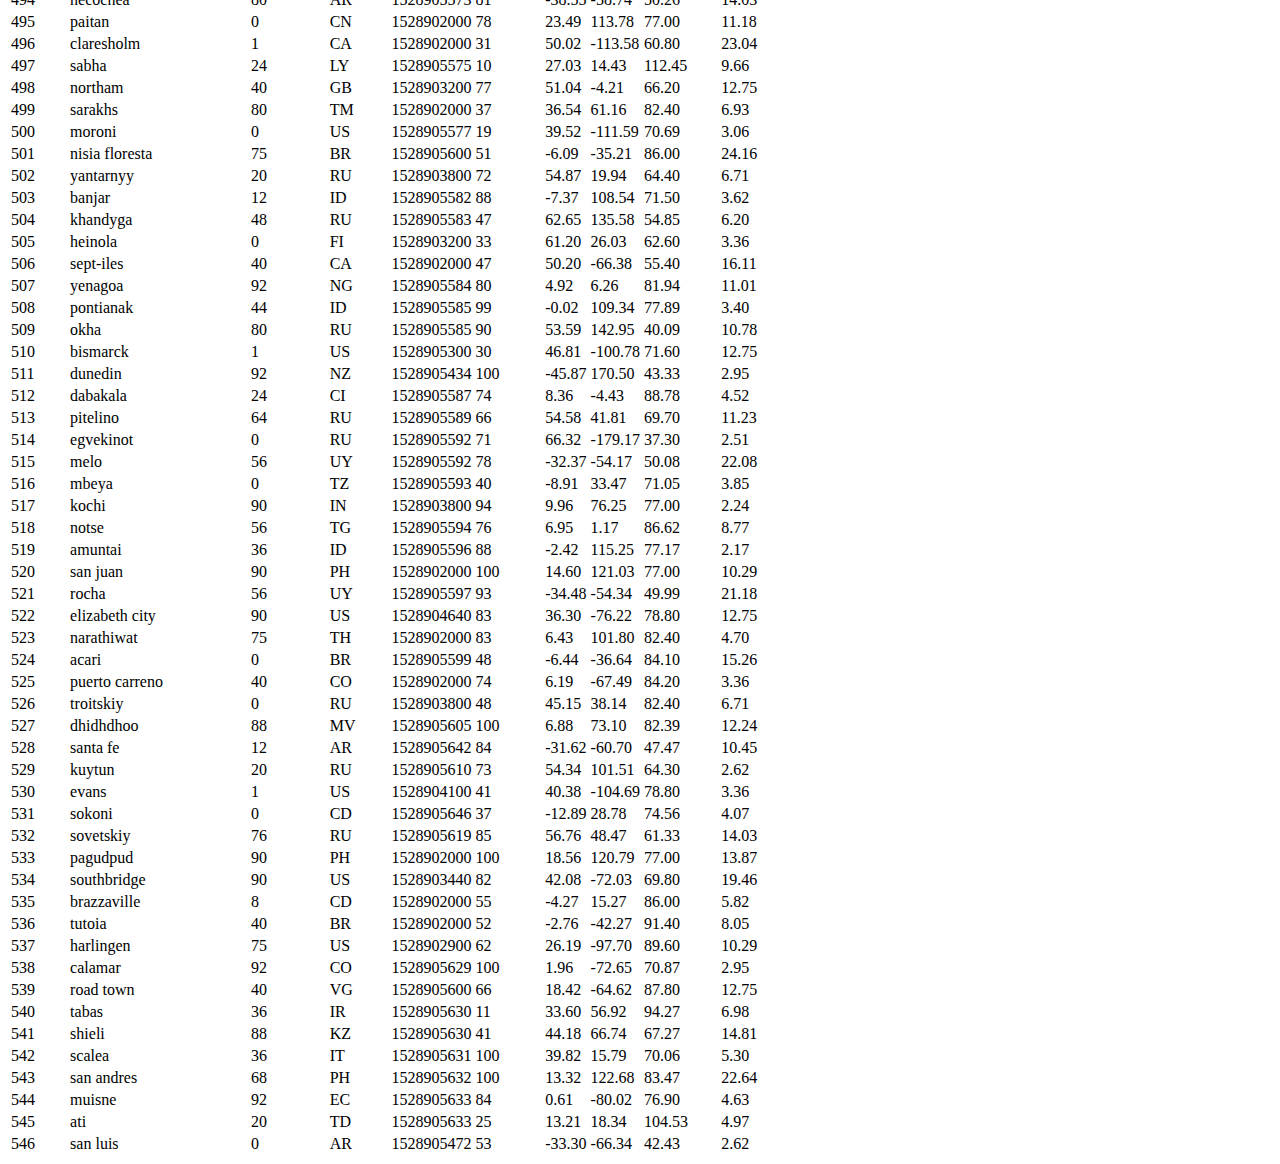
<file: data.html>
<!DOCTYPE html>
<html lang="en-us">

<head>
  <meta charset="UTF-8">
  <title>Latitude Analysis Site</title>
  
  <!-- install bootstrap -->
  <!-- CSS only -->
  <link href="https://cdn.jsdelivr.net/npm/bootstrap@5.0.0-beta2/dist/css/bootstrap.min.css" rel="stylesheet" integrity="sha384-BmbxuPwQa2lc/FVzBcNJ7UAyJxM6wuqIj61tLrc4wSX0szH/Ev+nYRRuWlolflfl" crossorigin="anonymous">
  
  <!-- link to style.css -->
  <link href="style.css" rel="stylesheet">

  <!-- JavaScript Bundle with Popper -->
  <script src="https://cdn.jsdelivr.net/npm/bootstrap@5.0.0-beta2/dist/js/bootstrap.bundle.min.js" integrity="sha384-b5kHyXgcpbZJO/tY9Ul7kGkf1S0CWuKcCD38l8YkeH8z8QjE0GmW1gYU5S9FOnJ0" crossorigin="anonymous"></script>
</head>

<body>

  <nav class="navbar navbar-expand-lg navbar-light bg-light">
    <div class="container-fluid">
      <a class="navbar-brand" href="index.html">Latitude</a>
      <button class="navbar-toggler" type="button" data-bs-toggle="collapse" data-bs-target="#navbarSupportedContent" aria-controls="navbarSupportedContent" aria-expanded="false" aria-label="Toggle navigation">
        <span class="navbar-toggler-icon"></span>
      </button>
      <div class="collapse navbar-collapse" id="navbarSupportedContent">
        <ul class="navbar-nav ms-auto mb-2 mb-lg-0">
          <li class="nav-item dropdown">
            <a class="nav-link dropdown-toggle" href="#" id="navbarDropdown" role="button" data-bs-toggle="dropdown" aria-expanded="false">
              Plots
            </a>
            <ul class="dropdown-menu" aria-labelledby="navbarDropdown">
              <li><a class="dropdown-item" href="maxtemp.html">Max Temperature</a></li>
              <li><a class="dropdown-item" href="humidity.html">Humidity</a></li>
              <li><a class="dropdown-item" href="cloudiness.html">Cloudiness</a></li>
              <li><a class="dropdown-item" href="wind_speed.html">Wind Speed</a></li>
            </ul>
          </li>
          <li class="nav-item">
            <a class="nav-link" href="comparisons.html">Comparisons</a>
          </li>
          <li class="nav-item">
            <a class="nav-link" href="data.html">Data</a>
          </li>
        </ul>
      </div>
    </div>
  </nav>

  <div class="container">

  <h2>Data</h2>
  <hr>
  <p>The following table inlcudes al of the data used for plotting graphs for this project.</p>

<table class="table table-light table-striped">
  <thead>
    <tr style="text-align: right;">
      <th>City_ID</th>
      <th>City</th>
      <th>Cloudiness</th>
      <th>Country</th>
      <th>Date</th>
      <th>Humidity</th>
      <th>Lat</th>
      <th>Lng</th>
      <th>Max Temp</th>
      <th>Wind Speed</th>
    </tr>
  </thead>
  <tbody>
    <tr>
      <td>0</td>
      <td>jacareacanga</td>
      <td>0</td>
      <td>BR</td>
      <td>1528902000</td>
      <td>62</td>
      <td>-6.22</td>
      <td>-57.76</td>
      <td>89.60</td>
      <td>6.93</td>
    </tr>
    <tr>
      <td>1</td>
      <td>kaitangata</td>
      <td>100</td>
      <td>NZ</td>
      <td>1528905304</td>
      <td>94</td>
      <td>-46.28</td>
      <td>169.85</td>
      <td>42.61</td>
      <td>5.64</td>
    </tr>
    <tr>
      <td>2</td>
      <td>goulburn</td>
      <td>20</td>
      <td>AU</td>
      <td>1528905078</td>
      <td>91</td>
      <td>-34.75</td>
      <td>149.72</td>
      <td>44.32</td>
      <td>10.11</td>
    </tr>
    <tr>
      <td>3</td>
      <td>lata</td>
      <td>76</td>
      <td>IN</td>
      <td>1528905305</td>
      <td>89</td>
      <td>30.78</td>
      <td>78.62</td>
      <td>59.89</td>
      <td>0.94</td>
    </tr>
    <tr>
      <td>4</td>
      <td>chokurdakh</td>
      <td>0</td>
      <td>RU</td>
      <td>1528905306</td>
      <td>88</td>
      <td>70.62</td>
      <td>147.90</td>
      <td>32.17</td>
      <td>2.95</td>
    </tr>
    <tr>
      <td>5</td>
      <td>martyush</td>
      <td>92</td>
      <td>RU</td>
      <td>1528905306</td>
      <td>94</td>
      <td>56.40</td>
      <td>61.89</td>
      <td>55.03</td>
      <td>9.33</td>
    </tr>
    <tr>
      <td>6</td>
      <td>hobart</td>
      <td>20</td>
      <td>AU</td>
      <td>1528902000</td>
      <td>87</td>
      <td>-42.88</td>
      <td>147.33</td>
      <td>44.60</td>
      <td>8.05</td>
    </tr>
    <tr>
      <td>7</td>
      <td>broken hill</td>
      <td>0</td>
      <td>AU</td>
      <td>1528905311</td>
      <td>88</td>
      <td>-31.97</td>
      <td>141.45</td>
      <td>44.50</td>
      <td>7.31</td>
    </tr>
    <tr>
      <td>8</td>
      <td>harnosand</td>
      <td>0</td>
      <td>SE</td>
      <td>1528903200</td>
      <td>44</td>
      <td>62.63</td>
      <td>17.94</td>
      <td>60.80</td>
      <td>13.87</td>
    </tr>
    <tr>
      <td>9</td>
      <td>tuatapere</td>
      <td>0</td>
      <td>NZ</td>
      <td>1528905312</td>
      <td>100</td>
      <td>-46.13</td>
      <td>167.69</td>
      <td>38.92</td>
      <td>3.40</td>
    </tr>
    <tr>
      <td>10</td>
      <td>puerto ayora</td>
      <td>90</td>
      <td>EC</td>
      <td>1528902000</td>
      <td>69</td>
      <td>-0.74</td>
      <td>-90.35</td>
      <td>77.00</td>
      <td>13.87</td>
    </tr>
    <tr>
      <td>11</td>
      <td>havre-saint-pierre</td>
      <td>75</td>
      <td>CA</td>
      <td>1528902000</td>
      <td>58</td>
      <td>50.23</td>
      <td>-63.60</td>
      <td>53.60</td>
      <td>19.46</td>
    </tr>
    <tr>
      <td>12</td>
      <td>punta arenas</td>
      <td>0</td>
      <td>CL</td>
      <td>1528902000</td>
      <td>100</td>
      <td>-53.16</td>
      <td>-70.91</td>
      <td>35.60</td>
      <td>9.17</td>
    </tr>
    <tr>
      <td>13</td>
      <td>tasiilaq</td>
      <td>75</td>
      <td>GL</td>
      <td>1528901400</td>
      <td>60</td>
      <td>65.61</td>
      <td>-37.64</td>
      <td>39.20</td>
      <td>2.24</td>
    </tr>
    <tr>
      <td>14</td>
      <td>chapais</td>
      <td>40</td>
      <td>CA</td>
      <td>1528902000</td>
      <td>38</td>
      <td>49.78</td>
      <td>-74.86</td>
      <td>59.00</td>
      <td>10.29</td>
    </tr>
    <tr>
      <td>15</td>
      <td>avarua</td>
      <td>40</td>
      <td>CK</td>
      <td>1528902000</td>
      <td>56</td>
      <td>-21.21</td>
      <td>-159.78</td>
      <td>73.40</td>
      <td>10.29</td>
    </tr>
    <tr>
      <td>16</td>
      <td>hofn</td>
      <td>75</td>
      <td>IS</td>
      <td>1528902000</td>
      <td>87</td>
      <td>64.25</td>
      <td>-15.21</td>
      <td>51.80</td>
      <td>8.05</td>
    </tr>
    <tr>
      <td>17</td>
      <td>yukamenskoye</td>
      <td>92</td>
      <td>RU</td>
      <td>1528905315</td>
      <td>98</td>
      <td>57.89</td>
      <td>52.24</td>
      <td>56.65</td>
      <td>10.22</td>
    </tr>
    <tr>
      <td>18</td>
      <td>khandbari</td>
      <td>80</td>
      <td>NP</td>
      <td>1528905315</td>
      <td>67</td>
      <td>27.38</td>
      <td>87.21</td>
      <td>44.59</td>
      <td>1.39</td>
    </tr>
    <tr>
      <td>19</td>
      <td>bethel</td>
      <td>1</td>
      <td>US</td>
      <td>1528901580</td>
      <td>93</td>
      <td>60.79</td>
      <td>-161.76</td>
      <td>44.60</td>
      <td>8.05</td>
    </tr>
    <tr>
      <td>20</td>
      <td>ushuaia</td>
      <td>75</td>
      <td>AR</td>
      <td>1528902000</td>
      <td>64</td>
      <td>-54.81</td>
      <td>-68.31</td>
      <td>41.00</td>
      <td>3.36</td>
    </tr>
    <tr>
      <td>21</td>
      <td>east london</td>
      <td>0</td>
      <td>ZA</td>
      <td>1528902000</td>
      <td>37</td>
      <td>-33.02</td>
      <td>27.91</td>
      <td>69.80</td>
      <td>5.82</td>
    </tr>
    <tr>
      <td>22</td>
      <td>bluff</td>
      <td>76</td>
      <td>AU</td>
      <td>1528905321</td>
      <td>76</td>
      <td>-23.58</td>
      <td>149.07</td>
      <td>61.96</td>
      <td>4.74</td>
    </tr>
    <tr>
      <td>23</td>
      <td>mount isa</td>
      <td>75</td>
      <td>AU</td>
      <td>1528902000</td>
      <td>100</td>
      <td>-20.73</td>
      <td>139.49</td>
      <td>64.40</td>
      <td>3.29</td>
    </tr>
    <tr>
      <td>24</td>
      <td>pevek</td>
      <td>0</td>
      <td>RU</td>
      <td>1528905321</td>
      <td>71</td>
      <td>69.70</td>
      <td>170.27</td>
      <td>36.94</td>
      <td>6.98</td>
    </tr>
    <tr>
      <td>25</td>
      <td>gao</td>
      <td>24</td>
      <td>ML</td>
      <td>1528905321</td>
      <td>16</td>
      <td>16.28</td>
      <td>-0.04</td>
      <td>110.02</td>
      <td>4.97</td>
    </tr>
    <tr>
      <td>26</td>
      <td>cabo san lucas</td>
      <td>75</td>
      <td>MX</td>
      <td>1528901160</td>
      <td>74</td>
      <td>22.89</td>
      <td>-109.91</td>
      <td>84.20</td>
      <td>10.29</td>
    </tr>
    <tr>
      <td>27</td>
      <td>sao filipe</td>
      <td>0</td>
      <td>CV</td>
      <td>1528905323</td>
      <td>88</td>
      <td>14.90</td>
      <td>-24.50</td>
      <td>75.73</td>
      <td>13.02</td>
    </tr>
    <tr>
      <td>28</td>
      <td>tiksi</td>
      <td>44</td>
      <td>RU</td>
      <td>1528905298</td>
      <td>58</td>
      <td>71.64</td>
      <td>128.87</td>
      <td>57.73</td>
      <td>10.11</td>
    </tr>
    <tr>
      <td>29</td>
      <td>busselton</td>
      <td>92</td>
      <td>AU</td>
      <td>1528905323</td>
      <td>100</td>
      <td>-33.64</td>
      <td>115.35</td>
      <td>60.43</td>
      <td>10.56</td>
    </tr>
    <tr>
      <td>30</td>
      <td>alofi</td>
      <td>76</td>
      <td>NU</td>
      <td>1528902000</td>
      <td>88</td>
      <td>-19.06</td>
      <td>-169.92</td>
      <td>71.60</td>
      <td>3.36</td>
    </tr>
    <tr>
      <td>31</td>
      <td>ola</td>
      <td>75</td>
      <td>RU</td>
      <td>1528902000</td>
      <td>100</td>
      <td>59.58</td>
      <td>151.30</td>
      <td>42.80</td>
      <td>7.76</td>
    </tr>
    <tr>
      <td>32</td>
      <td>atar</td>
      <td>20</td>
      <td>MR</td>
      <td>1528902000</td>
      <td>19</td>
      <td>20.52</td>
      <td>-13.05</td>
      <td>91.40</td>
      <td>9.17</td>
    </tr>
    <tr>
      <td>33</td>
      <td>rikitea</td>
      <td>0</td>
      <td>PF</td>
      <td>1528905325</td>
      <td>100</td>
      <td>-23.12</td>
      <td>-134.97</td>
      <td>73.57</td>
      <td>8.66</td>
    </tr>
    <tr>
      <td>34</td>
      <td>hermanus</td>
      <td>0</td>
      <td>ZA</td>
      <td>1528905325</td>
      <td>24</td>
      <td>-34.42</td>
      <td>19.24</td>
      <td>77.17</td>
      <td>8.66</td>
    </tr>
    <tr>
      <td>35</td>
      <td>ponta delgada</td>
      <td>75</td>
      <td>PT</td>
      <td>1528903800</td>
      <td>88</td>
      <td>37.73</td>
      <td>-25.67</td>
      <td>71.60</td>
      <td>12.75</td>
    </tr>
    <tr>
      <td>36</td>
      <td>bambari</td>
      <td>24</td>
      <td>CF</td>
      <td>1528905326</td>
      <td>84</td>
      <td>5.77</td>
      <td>20.68</td>
      <td>81.85</td>
      <td>7.65</td>
    </tr>
    <tr>
      <td>37</td>
      <td>cap malheureux</td>
      <td>75</td>
      <td>MU</td>
      <td>1528902000</td>
      <td>69</td>
      <td>-19.98</td>
      <td>57.61</td>
      <td>75.20</td>
      <td>14.99</td>
    </tr>
    <tr>
      <td>38</td>
      <td>puerto escondido</td>
      <td>75</td>
      <td>MX</td>
      <td>1528901100</td>
      <td>65</td>
      <td>15.86</td>
      <td>-97.07</td>
      <td>80.60</td>
      <td>3.36</td>
    </tr>
    <tr>
      <td>39</td>
      <td>qaanaaq</td>
      <td>32</td>
      <td>GL</td>
      <td>1528905330</td>
      <td>100</td>
      <td>77.48</td>
      <td>-69.36</td>
      <td>31.45</td>
      <td>6.31</td>
    </tr>
    <tr>
      <td>40</td>
      <td>new norfolk</td>
      <td>20</td>
      <td>AU</td>
      <td>1528902000</td>
      <td>87</td>
      <td>-42.78</td>
      <td>147.06</td>
      <td>44.60</td>
      <td>8.05</td>
    </tr>
    <tr>
      <td>41</td>
      <td>najran</td>
      <td>40</td>
      <td>SA</td>
      <td>1528902000</td>
      <td>13</td>
      <td>17.54</td>
      <td>44.22</td>
      <td>98.60</td>
      <td>11.41</td>
    </tr>
    <tr>
      <td>42</td>
      <td>isla mujeres</td>
      <td>90</td>
      <td>MX</td>
      <td>1528904340</td>
      <td>100</td>
      <td>21.23</td>
      <td>-86.73</td>
      <td>75.20</td>
      <td>16.11</td>
    </tr>
    <tr>
      <td>43</td>
      <td>mar del plata</td>
      <td>0</td>
      <td>AR</td>
      <td>1528905297</td>
      <td>100</td>
      <td>-46.43</td>
      <td>-67.52</td>
      <td>32.53</td>
      <td>7.31</td>
    </tr>
    <tr>
      <td>44</td>
      <td>provideniya</td>
      <td>0</td>
      <td>RU</td>
      <td>1528905332</td>
      <td>91</td>
      <td>64.42</td>
      <td>-173.23</td>
      <td>40.63</td>
      <td>10.78</td>
    </tr>
    <tr>
      <td>45</td>
      <td>jamestown</td>
      <td>12</td>
      <td>AU</td>
      <td>1528905333</td>
      <td>88</td>
      <td>-33.21</td>
      <td>138.60</td>
      <td>43.15</td>
      <td>10.89</td>
    </tr>
    <tr>
      <td>46</td>
      <td>medicine hat</td>
      <td>20</td>
      <td>CA</td>
      <td>1528902000</td>
      <td>34</td>
      <td>50.04</td>
      <td>-110.68</td>
      <td>66.20</td>
      <td>14.99</td>
    </tr>
    <tr>
      <td>47</td>
      <td>katsuura</td>
      <td>8</td>
      <td>JP</td>
      <td>1528905334</td>
      <td>88</td>
      <td>33.93</td>
      <td>134.50</td>
      <td>62.05</td>
      <td>7.54</td>
    </tr>
    <tr>
      <td>48</td>
      <td>aklavik</td>
      <td>20</td>
      <td>CA</td>
      <td>1528902000</td>
      <td>53</td>
      <td>68.22</td>
      <td>-135.01</td>
      <td>51.80</td>
      <td>11.41</td>
    </tr>
    <tr>
      <td>49</td>
      <td>tuktoyaktuk</td>
      <td>20</td>
      <td>CA</td>
      <td>1528902000</td>
      <td>61</td>
      <td>69.44</td>
      <td>-133.03</td>
      <td>46.40</td>
      <td>6.93</td>
    </tr>
    <tr>
      <td>50</td>
      <td>kapaa</td>
      <td>90</td>
      <td>US</td>
      <td>1528901760</td>
      <td>88</td>
      <td>22.08</td>
      <td>-159.32</td>
      <td>75.20</td>
      <td>14.99</td>
    </tr>
    <tr>
      <td>51</td>
      <td>mildura</td>
      <td>0</td>
      <td>AU</td>
      <td>1528905300</td>
      <td>92</td>
      <td>-34.18</td>
      <td>142.16</td>
      <td>45.67</td>
      <td>9.66</td>
    </tr>
    <tr>
      <td>52</td>
      <td>souillac</td>
      <td>75</td>
      <td>FR</td>
      <td>1528903800</td>
      <td>49</td>
      <td>45.60</td>
      <td>-0.60</td>
      <td>73.40</td>
      <td>10.29</td>
    </tr>
    <tr>
      <td>53</td>
      <td>lorengau</td>
      <td>100</td>
      <td>PG</td>
      <td>1528905336</td>
      <td>100</td>
      <td>-2.02</td>
      <td>147.27</td>
      <td>80.59</td>
      <td>3.85</td>
    </tr>
    <tr>
      <td>54</td>
      <td>praia</td>
      <td>20</td>
      <td>BR</td>
      <td>1528902000</td>
      <td>47</td>
      <td>-20.25</td>
      <td>-43.81</td>
      <td>82.40</td>
      <td>3.36</td>
    </tr>
    <tr>
      <td>55</td>
      <td>port alfred</td>
      <td>0</td>
      <td>ZA</td>
      <td>1528905338</td>
      <td>50</td>
      <td>-33.59</td>
      <td>26.89</td>
      <td>76.54</td>
      <td>7.20</td>
    </tr>
    <tr>
      <td>56</td>
      <td>barranca</td>
      <td>0</td>
      <td>PE</td>
      <td>1528905339</td>
      <td>98</td>
      <td>-10.75</td>
      <td>-77.76</td>
      <td>61.87</td>
      <td>9.89</td>
    </tr>
    <tr>
      <td>57</td>
      <td>nome</td>
      <td>40</td>
      <td>US</td>
      <td>1528902900</td>
      <td>70</td>
      <td>30.04</td>
      <td>-94.42</td>
      <td>87.80</td>
      <td>3.36</td>
    </tr>
    <tr>
      <td>58</td>
      <td>matay</td>
      <td>0</td>
      <td>EG</td>
      <td>1528905339</td>
      <td>23</td>
      <td>28.42</td>
      <td>30.79</td>
      <td>97.69</td>
      <td>6.98</td>
    </tr>
    <tr>
      <td>59</td>
      <td>saskylakh</td>
      <td>48</td>
      <td>RU</td>
      <td>1528905339</td>
      <td>55</td>
      <td>71.97</td>
      <td>114.09</td>
      <td>59.53</td>
      <td>5.86</td>
    </tr>
    <tr>
      <td>60</td>
      <td>itarema</td>
      <td>0</td>
      <td>BR</td>
      <td>1528905340</td>
      <td>61</td>
      <td>-2.92</td>
      <td>-39.92</td>
      <td>88.33</td>
      <td>12.57</td>
    </tr>
    <tr>
      <td>61</td>
      <td>butaritari</td>
      <td>56</td>
      <td>KI</td>
      <td>1528905340</td>
      <td>100</td>
      <td>3.07</td>
      <td>172.79</td>
      <td>81.13</td>
      <td>7.31</td>
    </tr>
    <tr>
      <td>62</td>
      <td>peniche</td>
      <td>20</td>
      <td>PT</td>
      <td>1528903800</td>
      <td>64</td>
      <td>39.36</td>
      <td>-9.38</td>
      <td>75.20</td>
      <td>12.75</td>
    </tr>
    <tr>
      <td>63</td>
      <td>beloha</td>
      <td>0</td>
      <td>MG</td>
      <td>1528905340</td>
      <td>57</td>
      <td>-25.17</td>
      <td>45.06</td>
      <td>71.95</td>
      <td>16.37</td>
    </tr>
    <tr>
      <td>64</td>
      <td>anadyr</td>
      <td>0</td>
      <td>RU</td>
      <td>1528902000</td>
      <td>57</td>
      <td>64.73</td>
      <td>177.51</td>
      <td>48.20</td>
      <td>4.47</td>
    </tr>
    <tr>
      <td>65</td>
      <td>luderitz</td>
      <td>12</td>
      <td>NaN</td>
      <td>1528905342</td>
      <td>64</td>
      <td>-26.65</td>
      <td>15.16</td>
      <td>64.03</td>
      <td>17.38</td>
    </tr>
    <tr>
      <td>66</td>
      <td>rochester</td>
      <td>1</td>
      <td>US</td>
      <td>1528902960</td>
      <td>37</td>
      <td>44.02</td>
      <td>-92.46</td>
      <td>73.40</td>
      <td>6.93</td>
    </tr>
    <tr>
      <td>67</td>
      <td>bosaso</td>
      <td>0</td>
      <td>SO</td>
      <td>1528905347</td>
      <td>86</td>
      <td>11.28</td>
      <td>49.18</td>
      <td>89.77</td>
      <td>3.96</td>
    </tr>
    <tr>
      <td>68</td>
      <td>faanui</td>
      <td>0</td>
      <td>PF</td>
      <td>1528905347</td>
      <td>100</td>
      <td>-16.48</td>
      <td>-151.75</td>
      <td>79.96</td>
      <td>11.79</td>
    </tr>
    <tr>
      <td>69</td>
      <td>grindavik</td>
      <td>75</td>
      <td>IS</td>
      <td>1528902000</td>
      <td>70</td>
      <td>63.84</td>
      <td>-22.43</td>
      <td>48.20</td>
      <td>5.82</td>
    </tr>
    <tr>
      <td>70</td>
      <td>margate</td>
      <td>20</td>
      <td>AU</td>
      <td>1528902000</td>
      <td>87</td>
      <td>-43.03</td>
      <td>147.26</td>
      <td>44.60</td>
      <td>8.05</td>
    </tr>
    <tr>
      <td>71</td>
      <td>marsh harbour</td>
      <td>88</td>
      <td>BS</td>
      <td>1528905349</td>
      <td>95</td>
      <td>26.54</td>
      <td>-77.06</td>
      <td>82.39</td>
      <td>10.00</td>
    </tr>
    <tr>
      <td>72</td>
      <td>comodoro rivadavia</td>
      <td>40</td>
      <td>AR</td>
      <td>1528902000</td>
      <td>60</td>
      <td>-45.87</td>
      <td>-67.48</td>
      <td>42.80</td>
      <td>9.17</td>
    </tr>
    <tr>
      <td>73</td>
      <td>upernavik</td>
      <td>92</td>
      <td>GL</td>
      <td>1528905350</td>
      <td>100</td>
      <td>72.79</td>
      <td>-56.15</td>
      <td>29.29</td>
      <td>3.74</td>
    </tr>
    <tr>
      <td>74</td>
      <td>uige</td>
      <td>0</td>
      <td>AO</td>
      <td>1528905350</td>
      <td>29</td>
      <td>-7.61</td>
      <td>15.06</td>
      <td>86.80</td>
      <td>3.18</td>
    </tr>
    <tr>
      <td>75</td>
      <td>bredasdorp</td>
      <td>0</td>
      <td>ZA</td>
      <td>1528902000</td>
      <td>23</td>
      <td>-34.53</td>
      <td>20.04</td>
      <td>82.40</td>
      <td>5.82</td>
    </tr>
    <tr>
      <td>76</td>
      <td>bodden town</td>
      <td>40</td>
      <td>KY</td>
      <td>1528902000</td>
      <td>78</td>
      <td>19.28</td>
      <td>-81.25</td>
      <td>80.60</td>
      <td>16.11</td>
    </tr>
    <tr>
      <td>77</td>
      <td>guerrero negro</td>
      <td>44</td>
      <td>MX</td>
      <td>1528905350</td>
      <td>88</td>
      <td>27.97</td>
      <td>-114.04</td>
      <td>63.85</td>
      <td>3.74</td>
    </tr>
    <tr>
      <td>78</td>
      <td>bilma</td>
      <td>0</td>
      <td>NE</td>
      <td>1528905351</td>
      <td>12</td>
      <td>18.69</td>
      <td>12.92</td>
      <td>110.47</td>
      <td>4.63</td>
    </tr>
    <tr>
      <td>79</td>
      <td>carnarvon</td>
      <td>0</td>
      <td>ZA</td>
      <td>1528905351</td>
      <td>30</td>
      <td>-30.97</td>
      <td>22.13</td>
      <td>60.43</td>
      <td>14.25</td>
    </tr>
    <tr>
      <td>80</td>
      <td>ponta do sol</td>
      <td>12</td>
      <td>BR</td>
      <td>1528905352</td>
      <td>72</td>
      <td>-20.63</td>
      <td>-46.00</td>
      <td>78.25</td>
      <td>3.96</td>
    </tr>
    <tr>
      <td>81</td>
      <td>vila franca do campo</td>
      <td>75</td>
      <td>PT</td>
      <td>1528903800</td>
      <td>88</td>
      <td>37.72</td>
      <td>-25.43</td>
      <td>71.60</td>
      <td>12.75</td>
    </tr>
    <tr>
      <td>82</td>
      <td>puerto del rosario</td>
      <td>20</td>
      <td>ES</td>
      <td>1528903800</td>
      <td>60</td>
      <td>28.50</td>
      <td>-13.86</td>
      <td>73.40</td>
      <td>17.22</td>
    </tr>
    <tr>
      <td>83</td>
      <td>sitka</td>
      <td>20</td>
      <td>US</td>
      <td>1528905353</td>
      <td>92</td>
      <td>37.17</td>
      <td>-99.65</td>
      <td>74.02</td>
      <td>5.97</td>
    </tr>
    <tr>
      <td>84</td>
      <td>camacha</td>
      <td>75</td>
      <td>PT</td>
      <td>1528903800</td>
      <td>72</td>
      <td>33.08</td>
      <td>-16.33</td>
      <td>68.00</td>
      <td>16.11</td>
    </tr>
    <tr>
      <td>85</td>
      <td>saint-philippe</td>
      <td>1</td>
      <td>CA</td>
      <td>1528902900</td>
      <td>54</td>
      <td>45.36</td>
      <td>-73.48</td>
      <td>78.80</td>
      <td>11.41</td>
    </tr>
    <tr>
      <td>86</td>
      <td>port blair</td>
      <td>92</td>
      <td>IN</td>
      <td>1528905357</td>
      <td>97</td>
      <td>11.67</td>
      <td>92.75</td>
      <td>84.37</td>
      <td>25.10</td>
    </tr>
    <tr>
      <td>87</td>
      <td>albany</td>
      <td>90</td>
      <td>US</td>
      <td>1528903860</td>
      <td>68</td>
      <td>42.65</td>
      <td>-73.75</td>
      <td>69.80</td>
      <td>3.36</td>
    </tr>
    <tr>
      <td>88</td>
      <td>barrow</td>
      <td>88</td>
      <td>AR</td>
      <td>1528905182</td>
      <td>72</td>
      <td>-38.31</td>
      <td>-60.23</td>
      <td>50.26</td>
      <td>8.21</td>
    </tr>
    <tr>
      <td>89</td>
      <td>qorveh</td>
      <td>92</td>
      <td>IR</td>
      <td>1528905357</td>
      <td>22</td>
      <td>35.17</td>
      <td>47.80</td>
      <td>76.72</td>
      <td>3.18</td>
    </tr>
    <tr>
      <td>90</td>
      <td>san jeronimo</td>
      <td>90</td>
      <td>PE</td>
      <td>1528902000</td>
      <td>81</td>
      <td>-13.65</td>
      <td>-73.37</td>
      <td>46.40</td>
      <td>2.39</td>
    </tr>
    <tr>
      <td>91</td>
      <td>mataura</td>
      <td>24</td>
      <td>NZ</td>
      <td>1528905299</td>
      <td>79</td>
      <td>-46.19</td>
      <td>168.86</td>
      <td>25.69</td>
      <td>3.18</td>
    </tr>
    <tr>
      <td>92</td>
      <td>buala</td>
      <td>64</td>
      <td>SB</td>
      <td>1528905359</td>
      <td>100</td>
      <td>-8.15</td>
      <td>159.59</td>
      <td>78.70</td>
      <td>4.18</td>
    </tr>
    <tr>
      <td>93</td>
      <td>eyl</td>
      <td>20</td>
      <td>SO</td>
      <td>1528905359</td>
      <td>57</td>
      <td>7.98</td>
      <td>49.82</td>
      <td>86.62</td>
      <td>22.41</td>
    </tr>
    <tr>
      <td>94</td>
      <td>abu dhabi</td>
      <td>0</td>
      <td>AE</td>
      <td>1528902000</td>
      <td>29</td>
      <td>24.47</td>
      <td>54.37</td>
      <td>98.60</td>
      <td>16.11</td>
    </tr>
    <tr>
      <td>95</td>
      <td>tahe</td>
      <td>92</td>
      <td>CN</td>
      <td>1528905359</td>
      <td>98</td>
      <td>52.34</td>
      <td>124.71</td>
      <td>51.43</td>
      <td>2.17</td>
    </tr>
    <tr>
      <td>96</td>
      <td>chuy</td>
      <td>80</td>
      <td>UY</td>
      <td>1528905099</td>
      <td>93</td>
      <td>-33.69</td>
      <td>-53.46</td>
      <td>52.87</td>
      <td>28.90</td>
    </tr>
    <tr>
      <td>97</td>
      <td>dzerzhinskoye</td>
      <td>8</td>
      <td>RU</td>
      <td>1528905360</td>
      <td>69</td>
      <td>56.84</td>
      <td>95.22</td>
      <td>65.11</td>
      <td>3.85</td>
    </tr>
    <tr>
      <td>98</td>
      <td>vanavara</td>
      <td>0</td>
      <td>RU</td>
      <td>1528905360</td>
      <td>50</td>
      <td>60.35</td>
      <td>102.28</td>
      <td>64.21</td>
      <td>5.64</td>
    </tr>
    <tr>
      <td>99</td>
      <td>muros</td>
      <td>40</td>
      <td>ES</td>
      <td>1528903800</td>
      <td>72</td>
      <td>42.77</td>
      <td>-9.06</td>
      <td>66.20</td>
      <td>10.29</td>
    </tr>
    <tr>
      <td>100</td>
      <td>auchel</td>
      <td>0</td>
      <td>FR</td>
      <td>1528903800</td>
      <td>49</td>
      <td>50.51</td>
      <td>2.47</td>
      <td>68.00</td>
      <td>3.36</td>
    </tr>
    <tr>
      <td>101</td>
      <td>bubaque</td>
      <td>40</td>
      <td>GW</td>
      <td>1528902000</td>
      <td>55</td>
      <td>11.28</td>
      <td>-15.83</td>
      <td>91.40</td>
      <td>11.41</td>
    </tr>
    <tr>
      <td>102</td>
      <td>khatanga</td>
      <td>8</td>
      <td>RU</td>
      <td>1528905361</td>
      <td>65</td>
      <td>71.98</td>
      <td>102.47</td>
      <td>60.97</td>
      <td>4.63</td>
    </tr>
    <tr>
      <td>103</td>
      <td>los banos</td>
      <td>1</td>
      <td>US</td>
      <td>1528904100</td>
      <td>67</td>
      <td>37.06</td>
      <td>-120.85</td>
      <td>75.20</td>
      <td>4.74</td>
    </tr>
    <tr>
      <td>104</td>
      <td>labuhan</td>
      <td>12</td>
      <td>ID</td>
      <td>1528905361</td>
      <td>95</td>
      <td>-2.54</td>
      <td>115.51</td>
      <td>72.94</td>
      <td>1.83</td>
    </tr>
    <tr>
      <td>105</td>
      <td>saint-paul</td>
      <td>75</td>
      <td>FR</td>
      <td>1528903800</td>
      <td>56</td>
      <td>45.22</td>
      <td>1.90</td>
      <td>68.00</td>
      <td>14.99</td>
    </tr>
    <tr>
      <td>106</td>
      <td>petatlan</td>
      <td>90</td>
      <td>MX</td>
      <td>1528901220</td>
      <td>74</td>
      <td>17.52</td>
      <td>-101.27</td>
      <td>84.20</td>
      <td>1.83</td>
    </tr>
    <tr>
      <td>107</td>
      <td>baykit</td>
      <td>36</td>
      <td>RU</td>
      <td>1528905366</td>
      <td>68</td>
      <td>61.68</td>
      <td>96.39</td>
      <td>63.94</td>
      <td>4.29</td>
    </tr>
    <tr>
      <td>108</td>
      <td>dalby</td>
      <td>75</td>
      <td>AU</td>
      <td>1528902000</td>
      <td>93</td>
      <td>-27.18</td>
      <td>151.26</td>
      <td>53.60</td>
      <td>2.24</td>
    </tr>
    <tr>
      <td>109</td>
      <td>yellowknife</td>
      <td>90</td>
      <td>CA</td>
      <td>1528902540</td>
      <td>93</td>
      <td>62.45</td>
      <td>-114.38</td>
      <td>46.40</td>
      <td>8.05</td>
    </tr>
    <tr>
      <td>110</td>
      <td>hilo</td>
      <td>75</td>
      <td>US</td>
      <td>1528901580</td>
      <td>88</td>
      <td>19.71</td>
      <td>-155.08</td>
      <td>66.20</td>
      <td>5.82</td>
    </tr>
    <tr>
      <td>111</td>
      <td>turukhansk</td>
      <td>36</td>
      <td>RU</td>
      <td>1528905297</td>
      <td>76</td>
      <td>65.80</td>
      <td>87.96</td>
      <td>66.37</td>
      <td>6.42</td>
    </tr>
    <tr>
      <td>112</td>
      <td>dingle</td>
      <td>68</td>
      <td>PH</td>
      <td>1528905368</td>
      <td>82</td>
      <td>11.00</td>
      <td>122.67</td>
      <td>79.96</td>
      <td>8.21</td>
    </tr>
    <tr>
      <td>113</td>
      <td>dillon</td>
      <td>1</td>
      <td>US</td>
      <td>1528901580</td>
      <td>44</td>
      <td>45.22</td>
      <td>-112.64</td>
      <td>57.20</td>
      <td>5.82</td>
    </tr>
    <tr>
      <td>114</td>
      <td>labytnangi</td>
      <td>64</td>
      <td>RU</td>
      <td>1528905370</td>
      <td>75</td>
      <td>66.66</td>
      <td>66.39</td>
      <td>47.11</td>
      <td>17.49</td>
    </tr>
    <tr>
      <td>115</td>
      <td>gigmoto</td>
      <td>36</td>
      <td>PH</td>
      <td>1528905370</td>
      <td>98</td>
      <td>13.78</td>
      <td>124.39</td>
      <td>83.56</td>
      <td>17.60</td>
    </tr>
    <tr>
      <td>116</td>
      <td>nouakchott</td>
      <td>68</td>
      <td>MR</td>
      <td>1528905371</td>
      <td>76</td>
      <td>18.08</td>
      <td>-15.98</td>
      <td>76.72</td>
      <td>1.39</td>
    </tr>
    <tr>
      <td>117</td>
      <td>rumoi</td>
      <td>92</td>
      <td>JP</td>
      <td>1528905371</td>
      <td>100</td>
      <td>43.93</td>
      <td>141.67</td>
      <td>44.41</td>
      <td>8.10</td>
    </tr>
    <tr>
      <td>118</td>
      <td>dikson</td>
      <td>32</td>
      <td>RU</td>
      <td>1528905373</td>
      <td>100</td>
      <td>73.51</td>
      <td>80.55</td>
      <td>31.09</td>
      <td>13.13</td>
    </tr>
    <tr>
      <td>119</td>
      <td>chinsali</td>
      <td>0</td>
      <td>ZM</td>
      <td>1528905377</td>
      <td>36</td>
      <td>-10.55</td>
      <td>32.07</td>
      <td>73.39</td>
      <td>9.22</td>
    </tr>
    <tr>
      <td>120</td>
      <td>georgetown</td>
      <td>75</td>
      <td>GY</td>
      <td>1528902000</td>
      <td>78</td>
      <td>6.80</td>
      <td>-58.16</td>
      <td>82.40</td>
      <td>9.17</td>
    </tr>
    <tr>
      <td>121</td>
      <td>tooele</td>
      <td>1</td>
      <td>US</td>
      <td>1528902900</td>
      <td>35</td>
      <td>40.53</td>
      <td>-112.30</td>
      <td>73.40</td>
      <td>9.17</td>
    </tr>
    <tr>
      <td>122</td>
      <td>nikolskoye</td>
      <td>40</td>
      <td>RU</td>
      <td>1528902000</td>
      <td>41</td>
      <td>59.70</td>
      <td>30.79</td>
      <td>60.80</td>
      <td>4.47</td>
    </tr>
    <tr>
      <td>123</td>
      <td>bodo</td>
      <td>80</td>
      <td>CI</td>
      <td>1528905379</td>
      <td>66</td>
      <td>5.91</td>
      <td>-4.68</td>
      <td>87.70</td>
      <td>8.21</td>
    </tr>
    <tr>
      <td>124</td>
      <td>minador do negrao</td>
      <td>32</td>
      <td>BR</td>
      <td>1528905379</td>
      <td>80</td>
      <td>-9.31</td>
      <td>-36.86</td>
      <td>76.81</td>
      <td>13.24</td>
    </tr>
    <tr>
      <td>125</td>
      <td>sambava</td>
      <td>88</td>
      <td>MG</td>
      <td>1528905379</td>
      <td>100</td>
      <td>-14.27</td>
      <td>50.17</td>
      <td>77.35</td>
      <td>19.73</td>
    </tr>
    <tr>
      <td>126</td>
      <td>yerbogachen</td>
      <td>0</td>
      <td>RU</td>
      <td>1528905380</td>
      <td>44</td>
      <td>61.28</td>
      <td>108.01</td>
      <td>64.93</td>
      <td>7.43</td>
    </tr>
    <tr>
      <td>127</td>
      <td>kahului</td>
      <td>1</td>
      <td>US</td>
      <td>1528901760</td>
      <td>93</td>
      <td>20.89</td>
      <td>-156.47</td>
      <td>66.20</td>
      <td>3.36</td>
    </tr>
    <tr>
      <td>128</td>
      <td>clyde river</td>
      <td>75</td>
      <td>CA</td>
      <td>1528902660</td>
      <td>100</td>
      <td>70.47</td>
      <td>-68.59</td>
      <td>35.60</td>
      <td>21.92</td>
    </tr>
    <tr>
      <td>129</td>
      <td>ancud</td>
      <td>20</td>
      <td>CL</td>
      <td>1528905381</td>
      <td>90</td>
      <td>-41.87</td>
      <td>-73.83</td>
      <td>39.10</td>
      <td>2.73</td>
    </tr>
    <tr>
      <td>130</td>
      <td>beringovskiy</td>
      <td>0</td>
      <td>RU</td>
      <td>1528905381</td>
      <td>88</td>
      <td>63.05</td>
      <td>179.32</td>
      <td>39.37</td>
      <td>3.40</td>
    </tr>
    <tr>
      <td>131</td>
      <td>majene</td>
      <td>32</td>
      <td>ID</td>
      <td>1528905382</td>
      <td>100</td>
      <td>-3.54</td>
      <td>118.97</td>
      <td>81.85</td>
      <td>11.01</td>
    </tr>
    <tr>
      <td>132</td>
      <td>ahar</td>
      <td>36</td>
      <td>IR</td>
      <td>1528905382</td>
      <td>62</td>
      <td>38.48</td>
      <td>47.07</td>
      <td>62.77</td>
      <td>3.74</td>
    </tr>
    <tr>
      <td>133</td>
      <td>ilhabela</td>
      <td>80</td>
      <td>BR</td>
      <td>1528905382</td>
      <td>98</td>
      <td>-23.78</td>
      <td>-45.36</td>
      <td>72.85</td>
      <td>2.28</td>
    </tr>
    <tr>
      <td>134</td>
      <td>listvyagi</td>
      <td>0</td>
      <td>RU</td>
      <td>1528905382</td>
      <td>78</td>
      <td>53.68</td>
      <td>86.95</td>
      <td>65.11</td>
      <td>2.06</td>
    </tr>
    <tr>
      <td>135</td>
      <td>skjervoy</td>
      <td>40</td>
      <td>NO</td>
      <td>1528903200</td>
      <td>65</td>
      <td>70.03</td>
      <td>20.97</td>
      <td>44.60</td>
      <td>10.29</td>
    </tr>
    <tr>
      <td>136</td>
      <td>cape town</td>
      <td>0</td>
      <td>ZA</td>
      <td>1528902000</td>
      <td>35</td>
      <td>-33.93</td>
      <td>18.42</td>
      <td>73.40</td>
      <td>9.17</td>
    </tr>
    <tr>
      <td>137</td>
      <td>iqaluit</td>
      <td>90</td>
      <td>CA</td>
      <td>1528902000</td>
      <td>96</td>
      <td>63.75</td>
      <td>-68.52</td>
      <td>35.60</td>
      <td>20.80</td>
    </tr>
    <tr>
      <td>138</td>
      <td>fort-shevchenko</td>
      <td>0</td>
      <td>KZ</td>
      <td>1528905387</td>
      <td>59</td>
      <td>44.51</td>
      <td>50.26</td>
      <td>74.20</td>
      <td>3.62</td>
    </tr>
    <tr>
      <td>139</td>
      <td>severo-kurilsk</td>
      <td>92</td>
      <td>RU</td>
      <td>1528905387</td>
      <td>100</td>
      <td>50.68</td>
      <td>156.12</td>
      <td>38.02</td>
      <td>16.26</td>
    </tr>
    <tr>
      <td>140</td>
      <td>arraial do cabo</td>
      <td>0</td>
      <td>BR</td>
      <td>1528905600</td>
      <td>65</td>
      <td>-22.97</td>
      <td>-42.02</td>
      <td>80.60</td>
      <td>4.70</td>
    </tr>
    <tr>
      <td>141</td>
      <td>torbay</td>
      <td>90</td>
      <td>CA</td>
      <td>1528903560</td>
      <td>93</td>
      <td>47.66</td>
      <td>-52.73</td>
      <td>50.00</td>
      <td>19.46</td>
    </tr>
    <tr>
      <td>142</td>
      <td>ahipara</td>
      <td>88</td>
      <td>NZ</td>
      <td>1528905388</td>
      <td>91</td>
      <td>-35.17</td>
      <td>173.16</td>
      <td>56.65</td>
      <td>9.66</td>
    </tr>
    <tr>
      <td>143</td>
      <td>bandarbeyla</td>
      <td>0</td>
      <td>SO</td>
      <td>1528905389</td>
      <td>79</td>
      <td>9.49</td>
      <td>50.81</td>
      <td>79.15</td>
      <td>32.93</td>
    </tr>
    <tr>
      <td>144</td>
      <td>vuktyl</td>
      <td>92</td>
      <td>RU</td>
      <td>1528905389</td>
      <td>96</td>
      <td>63.86</td>
      <td>57.31</td>
      <td>52.60</td>
      <td>7.43</td>
    </tr>
    <tr>
      <td>145</td>
      <td>caravelas</td>
      <td>0</td>
      <td>BR</td>
      <td>1528905390</td>
      <td>98</td>
      <td>-17.73</td>
      <td>-39.27</td>
      <td>77.62</td>
      <td>10.45</td>
    </tr>
    <tr>
      <td>146</td>
      <td>waipawa</td>
      <td>92</td>
      <td>NZ</td>
      <td>1528905390</td>
      <td>94</td>
      <td>-39.94</td>
      <td>176.59</td>
      <td>50.89</td>
      <td>9.44</td>
    </tr>
    <tr>
      <td>147</td>
      <td>khomutovo</td>
      <td>0</td>
      <td>RU</td>
      <td>1528905390</td>
      <td>65</td>
      <td>52.85</td>
      <td>37.45</td>
      <td>72.31</td>
      <td>5.97</td>
    </tr>
    <tr>
      <td>148</td>
      <td>acajutla</td>
      <td>40</td>
      <td>SV</td>
      <td>1528901400</td>
      <td>79</td>
      <td>13.59</td>
      <td>-89.83</td>
      <td>84.20</td>
      <td>1.12</td>
    </tr>
    <tr>
      <td>149</td>
      <td>buritis</td>
      <td>0</td>
      <td>BR</td>
      <td>1528905391</td>
      <td>53</td>
      <td>-15.62</td>
      <td>-46.42</td>
      <td>83.74</td>
      <td>6.87</td>
    </tr>
    <tr>
      <td>150</td>
      <td>meulaboh</td>
      <td>48</td>
      <td>ID</td>
      <td>1528905392</td>
      <td>100</td>
      <td>4.14</td>
      <td>96.13</td>
      <td>82.03</td>
      <td>3.40</td>
    </tr>
    <tr>
      <td>151</td>
      <td>vaini</td>
      <td>100</td>
      <td>IN</td>
      <td>1528905392</td>
      <td>98</td>
      <td>15.34</td>
      <td>74.49</td>
      <td>70.42</td>
      <td>4.29</td>
    </tr>
    <tr>
      <td>152</td>
      <td>teya</td>
      <td>75</td>
      <td>MX</td>
      <td>1528901400</td>
      <td>66</td>
      <td>21.05</td>
      <td>-89.07</td>
      <td>86.00</td>
      <td>13.87</td>
    </tr>
    <tr>
      <td>153</td>
      <td>bambous virieux</td>
      <td>75</td>
      <td>MU</td>
      <td>1528902000</td>
      <td>69</td>
      <td>-20.34</td>
      <td>57.76</td>
      <td>75.20</td>
      <td>14.99</td>
    </tr>
    <tr>
      <td>154</td>
      <td>zaragoza</td>
      <td>20</td>
      <td>ES</td>
      <td>1528903800</td>
      <td>49</td>
      <td>41.65</td>
      <td>-0.88</td>
      <td>77.00</td>
      <td>28.86</td>
    </tr>
    <tr>
      <td>155</td>
      <td>thompson</td>
      <td>75</td>
      <td>CA</td>
      <td>1528902600</td>
      <td>76</td>
      <td>55.74</td>
      <td>-97.86</td>
      <td>57.20</td>
      <td>3.36</td>
    </tr>
    <tr>
      <td>156</td>
      <td>kodiak</td>
      <td>1</td>
      <td>US</td>
      <td>1528901580</td>
      <td>50</td>
      <td>39.95</td>
      <td>-94.76</td>
      <td>75.20</td>
      <td>13.87</td>
    </tr>
    <tr>
      <td>157</td>
      <td>nsanje</td>
      <td>92</td>
      <td>MZ</td>
      <td>1528905397</td>
      <td>84</td>
      <td>-16.92</td>
      <td>35.26</td>
      <td>70.33</td>
      <td>4.18</td>
    </tr>
    <tr>
      <td>158</td>
      <td>the pas</td>
      <td>1</td>
      <td>CA</td>
      <td>1528902000</td>
      <td>63</td>
      <td>53.82</td>
      <td>-101.24</td>
      <td>60.80</td>
      <td>10.29</td>
    </tr>
    <tr>
      <td>159</td>
      <td>masalli</td>
      <td>12</td>
      <td>KR</td>
      <td>1528902000</td>
      <td>77</td>
      <td>34.80</td>
      <td>126.66</td>
      <td>68.00</td>
      <td>9.17</td>
    </tr>
    <tr>
      <td>160</td>
      <td>talnakh</td>
      <td>20</td>
      <td>RU</td>
      <td>1528905398</td>
      <td>100</td>
      <td>69.49</td>
      <td>88.39</td>
      <td>42.79</td>
      <td>3.18</td>
    </tr>
    <tr>
      <td>161</td>
      <td>ilulissat</td>
      <td>90</td>
      <td>GL</td>
      <td>1528901400</td>
      <td>97</td>
      <td>69.22</td>
      <td>-51.10</td>
      <td>32.00</td>
      <td>4.70</td>
    </tr>
    <tr>
      <td>162</td>
      <td>vallenar</td>
      <td>0</td>
      <td>CL</td>
      <td>1528905399</td>
      <td>56</td>
      <td>-28.58</td>
      <td>-70.76</td>
      <td>54.40</td>
      <td>1.28</td>
    </tr>
    <tr>
      <td>163</td>
      <td>cap-aux-meules</td>
      <td>40</td>
      <td>CA</td>
      <td>1528902000</td>
      <td>62</td>
      <td>47.38</td>
      <td>-61.86</td>
      <td>51.80</td>
      <td>20.80</td>
    </tr>
    <tr>
      <td>164</td>
      <td>san quintin</td>
      <td>90</td>
      <td>PH</td>
      <td>1528902000</td>
      <td>100</td>
      <td>17.54</td>
      <td>120.52</td>
      <td>77.00</td>
      <td>13.87</td>
    </tr>
    <tr>
      <td>165</td>
      <td>victoria</td>
      <td>75</td>
      <td>BN</td>
      <td>1528902000</td>
      <td>94</td>
      <td>5.28</td>
      <td>115.24</td>
      <td>80.60</td>
      <td>1.12</td>
    </tr>
    <tr>
      <td>166</td>
      <td>okhotsk</td>
      <td>12</td>
      <td>RU</td>
      <td>1528905400</td>
      <td>100</td>
      <td>59.36</td>
      <td>143.24</td>
      <td>38.02</td>
      <td>2.17</td>
    </tr>
    <tr>
      <td>167</td>
      <td>bonavista</td>
      <td>92</td>
      <td>CA</td>
      <td>1528905401</td>
      <td>82</td>
      <td>48.65</td>
      <td>-53.11</td>
      <td>46.57</td>
      <td>22.97</td>
    </tr>
    <tr>
      <td>168</td>
      <td>manokwari</td>
      <td>80</td>
      <td>ID</td>
      <td>1528905401</td>
      <td>100</td>
      <td>-0.87</td>
      <td>134.08</td>
      <td>78.07</td>
      <td>8.10</td>
    </tr>
    <tr>
      <td>169</td>
      <td>lebu</td>
      <td>92</td>
      <td>ET</td>
      <td>1528905404</td>
      <td>100</td>
      <td>8.96</td>
      <td>38.73</td>
      <td>55.30</td>
      <td>0.72</td>
    </tr>
    <tr>
      <td>170</td>
      <td>qostanay</td>
      <td>75</td>
      <td>KZ</td>
      <td>1528902000</td>
      <td>54</td>
      <td>53.17</td>
      <td>63.58</td>
      <td>59.00</td>
      <td>6.71</td>
    </tr>
    <tr>
      <td>171</td>
      <td>victor harbor</td>
      <td>75</td>
      <td>AU</td>
      <td>1528902000</td>
      <td>82</td>
      <td>-35.55</td>
      <td>138.62</td>
      <td>55.40</td>
      <td>17.22</td>
    </tr>
    <tr>
      <td>172</td>
      <td>kamenka</td>
      <td>12</td>
      <td>RU</td>
      <td>1528905405</td>
      <td>98</td>
      <td>53.19</td>
      <td>44.05</td>
      <td>61.60</td>
      <td>9.44</td>
    </tr>
    <tr>
      <td>173</td>
      <td>cherskiy</td>
      <td>8</td>
      <td>RU</td>
      <td>1528905405</td>
      <td>48</td>
      <td>68.75</td>
      <td>161.30</td>
      <td>55.21</td>
      <td>3.18</td>
    </tr>
    <tr>
      <td>174</td>
      <td>kimbe</td>
      <td>92</td>
      <td>PG</td>
      <td>1528905405</td>
      <td>100</td>
      <td>-5.56</td>
      <td>150.15</td>
      <td>78.43</td>
      <td>6.64</td>
    </tr>
    <tr>
      <td>175</td>
      <td>guba</td>
      <td>75</td>
      <td>PH</td>
      <td>1528902000</td>
      <td>74</td>
      <td>10.43</td>
      <td>123.89</td>
      <td>84.20</td>
      <td>8.05</td>
    </tr>
    <tr>
      <td>176</td>
      <td>inuvik</td>
      <td>40</td>
      <td>CA</td>
      <td>1528902000</td>
      <td>53</td>
      <td>68.36</td>
      <td>-133.71</td>
      <td>51.80</td>
      <td>3.36</td>
    </tr>
    <tr>
      <td>177</td>
      <td>jiazi</td>
      <td>20</td>
      <td>CN</td>
      <td>1528902000</td>
      <td>78</td>
      <td>19.61</td>
      <td>110.49</td>
      <td>82.40</td>
      <td>4.47</td>
    </tr>
    <tr>
      <td>178</td>
      <td>namatanai</td>
      <td>76</td>
      <td>PG</td>
      <td>1528905407</td>
      <td>100</td>
      <td>-3.66</td>
      <td>152.44</td>
      <td>78.07</td>
      <td>11.68</td>
    </tr>
    <tr>
      <td>179</td>
      <td>port elizabeth</td>
      <td>90</td>
      <td>US</td>
      <td>1528903500</td>
      <td>83</td>
      <td>39.31</td>
      <td>-74.98</td>
      <td>75.20</td>
      <td>9.17</td>
    </tr>
    <tr>
      <td>180</td>
      <td>chilca</td>
      <td>75</td>
      <td>PE</td>
      <td>1528903800</td>
      <td>47</td>
      <td>-13.22</td>
      <td>-72.34</td>
      <td>55.40</td>
      <td>3.36</td>
    </tr>
    <tr>
      <td>181</td>
      <td>tual</td>
      <td>68</td>
      <td>ID</td>
      <td>1528905408</td>
      <td>100</td>
      <td>-5.67</td>
      <td>132.75</td>
      <td>79.78</td>
      <td>12.12</td>
    </tr>
    <tr>
      <td>182</td>
      <td>puerto colombia</td>
      <td>40</td>
      <td>CO</td>
      <td>1528902000</td>
      <td>74</td>
      <td>10.99</td>
      <td>-74.96</td>
      <td>87.80</td>
      <td>6.93</td>
    </tr>
    <tr>
      <td>183</td>
      <td>muzhi</td>
      <td>0</td>
      <td>RU</td>
      <td>1528905409</td>
      <td>63</td>
      <td>65.40</td>
      <td>64.70</td>
      <td>55.57</td>
      <td>10.67</td>
    </tr>
    <tr>
      <td>184</td>
      <td>tabuk</td>
      <td>92</td>
      <td>PH</td>
      <td>1528905413</td>
      <td>86</td>
      <td>17.41</td>
      <td>121.44</td>
      <td>72.40</td>
      <td>1.83</td>
    </tr>
    <tr>
      <td>185</td>
      <td>palauig</td>
      <td>92</td>
      <td>PH</td>
      <td>1528905413</td>
      <td>100</td>
      <td>15.44</td>
      <td>119.90</td>
      <td>74.11</td>
      <td>10.67</td>
    </tr>
    <tr>
      <td>186</td>
      <td>komsomolskiy</td>
      <td>0</td>
      <td>RU</td>
      <td>1528905413</td>
      <td>84</td>
      <td>67.55</td>
      <td>63.78</td>
      <td>37.39</td>
      <td>9.22</td>
    </tr>
    <tr>
      <td>187</td>
      <td>atuona</td>
      <td>44</td>
      <td>PF</td>
      <td>1528905298</td>
      <td>100</td>
      <td>-9.80</td>
      <td>-139.03</td>
      <td>79.60</td>
      <td>12.91</td>
    </tr>
    <tr>
      <td>188</td>
      <td>sinnamary</td>
      <td>92</td>
      <td>GF</td>
      <td>1528905414</td>
      <td>100</td>
      <td>5.38</td>
      <td>-52.96</td>
      <td>75.19</td>
      <td>3.40</td>
    </tr>
    <tr>
      <td>189</td>
      <td>kavieng</td>
      <td>92</td>
      <td>PG</td>
      <td>1528905414</td>
      <td>100</td>
      <td>-2.57</td>
      <td>150.80</td>
      <td>78.97</td>
      <td>5.41</td>
    </tr>
    <tr>
      <td>190</td>
      <td>moron</td>
      <td>0</td>
      <td>VE</td>
      <td>1528905415</td>
      <td>70</td>
      <td>10.49</td>
      <td>-68.20</td>
      <td>81.67</td>
      <td>3.06</td>
    </tr>
    <tr>
      <td>191</td>
      <td>fortuna</td>
      <td>20</td>
      <td>ES</td>
      <td>1528903800</td>
      <td>64</td>
      <td>38.18</td>
      <td>-1.13</td>
      <td>86.00</td>
      <td>12.75</td>
    </tr>
    <tr>
      <td>192</td>
      <td>pangnirtung</td>
      <td>90</td>
      <td>CA</td>
      <td>1528902000</td>
      <td>93</td>
      <td>66.15</td>
      <td>-65.72</td>
      <td>35.60</td>
      <td>4.70</td>
    </tr>
    <tr>
      <td>193</td>
      <td>paamiut</td>
      <td>68</td>
      <td>GL</td>
      <td>1528905416</td>
      <td>100</td>
      <td>61.99</td>
      <td>-49.67</td>
      <td>35.32</td>
      <td>12.46</td>
    </tr>
    <tr>
      <td>194</td>
      <td>juegang</td>
      <td>36</td>
      <td>CN</td>
      <td>1528905417</td>
      <td>76</td>
      <td>32.31</td>
      <td>121.18</td>
      <td>75.28</td>
      <td>16.60</td>
    </tr>
    <tr>
      <td>195</td>
      <td>kiama</td>
      <td>0</td>
      <td>AU</td>
      <td>1528905418</td>
      <td>86</td>
      <td>-34.67</td>
      <td>150.86</td>
      <td>50.44</td>
      <td>6.87</td>
    </tr>
    <tr>
      <td>196</td>
      <td>yamada</td>
      <td>20</td>
      <td>JP</td>
      <td>1528902000</td>
      <td>72</td>
      <td>36.58</td>
      <td>137.08</td>
      <td>60.80</td>
      <td>14.99</td>
    </tr>
    <tr>
      <td>197</td>
      <td>russell</td>
      <td>0</td>
      <td>AR</td>
      <td>1528902000</td>
      <td>48</td>
      <td>-33.01</td>
      <td>-68.80</td>
      <td>42.80</td>
      <td>3.36</td>
    </tr>
    <tr>
      <td>198</td>
      <td>port hawkesbury</td>
      <td>1</td>
      <td>CA</td>
      <td>1528902000</td>
      <td>63</td>
      <td>45.62</td>
      <td>-61.36</td>
      <td>64.40</td>
      <td>16.11</td>
    </tr>
    <tr>
      <td>199</td>
      <td>naze</td>
      <td>75</td>
      <td>NG</td>
      <td>1528902000</td>
      <td>62</td>
      <td>5.43</td>
      <td>7.07</td>
      <td>89.60</td>
      <td>9.17</td>
    </tr>
    <tr>
      <td>200</td>
      <td>namibe</td>
      <td>0</td>
      <td>AO</td>
      <td>1528905419</td>
      <td>89</td>
      <td>-15.19</td>
      <td>12.15</td>
      <td>74.02</td>
      <td>17.49</td>
    </tr>
    <tr>
      <td>201</td>
      <td>lodja</td>
      <td>0</td>
      <td>CD</td>
      <td>1528905419</td>
      <td>20</td>
      <td>-3.52</td>
      <td>23.60</td>
      <td>94.36</td>
      <td>4.97</td>
    </tr>
    <tr>
      <td>202</td>
      <td>basco</td>
      <td>1</td>
      <td>US</td>
      <td>1528904100</td>
      <td>44</td>
      <td>40.33</td>
      <td>-91.20</td>
      <td>77.00</td>
      <td>13.87</td>
    </tr>
    <tr>
      <td>203</td>
      <td>suleja</td>
      <td>20</td>
      <td>NG</td>
      <td>1528905420</td>
      <td>74</td>
      <td>9.18</td>
      <td>7.18</td>
      <td>87.34</td>
      <td>2.95</td>
    </tr>
    <tr>
      <td>204</td>
      <td>tazovskiy</td>
      <td>12</td>
      <td>RU</td>
      <td>1528905420</td>
      <td>60</td>
      <td>67.47</td>
      <td>78.70</td>
      <td>67.72</td>
      <td>14.81</td>
    </tr>
    <tr>
      <td>205</td>
      <td>waterloo</td>
      <td>75</td>
      <td>CA</td>
      <td>1528902000</td>
      <td>78</td>
      <td>43.47</td>
      <td>-80.52</td>
      <td>75.20</td>
      <td>12.75</td>
    </tr>
    <tr>
      <td>206</td>
      <td>kruisfontein</td>
      <td>0</td>
      <td>ZA</td>
      <td>1528905421</td>
      <td>47</td>
      <td>-34.00</td>
      <td>24.73</td>
      <td>75.82</td>
      <td>8.43</td>
    </tr>
    <tr>
      <td>207</td>
      <td>hithadhoo</td>
      <td>12</td>
      <td>MV</td>
      <td>1528905421</td>
      <td>100</td>
      <td>-0.60</td>
      <td>73.08</td>
      <td>83.65</td>
      <td>6.42</td>
    </tr>
    <tr>
      <td>208</td>
      <td>aqtobe</td>
      <td>0</td>
      <td>KZ</td>
      <td>1528902000</td>
      <td>24</td>
      <td>50.28</td>
      <td>57.21</td>
      <td>71.60</td>
      <td>6.71</td>
    </tr>
    <tr>
      <td>209</td>
      <td>trinidad</td>
      <td>75</td>
      <td>UY</td>
      <td>1528902000</td>
      <td>76</td>
      <td>-33.52</td>
      <td>-56.90</td>
      <td>50.00</td>
      <td>17.22</td>
    </tr>
    <tr>
      <td>210</td>
      <td>jasper</td>
      <td>12</td>
      <td>US</td>
      <td>1528904100</td>
      <td>83</td>
      <td>33.83</td>
      <td>-87.28</td>
      <td>78.80</td>
      <td>5.19</td>
    </tr>
    <tr>
      <td>211</td>
      <td>tempio pausania</td>
      <td>40</td>
      <td>IT</td>
      <td>1528903800</td>
      <td>77</td>
      <td>40.90</td>
      <td>9.10</td>
      <td>69.80</td>
      <td>11.41</td>
    </tr>
    <tr>
      <td>212</td>
      <td>kununurra</td>
      <td>75</td>
      <td>AU</td>
      <td>1528902000</td>
      <td>73</td>
      <td>-15.77</td>
      <td>128.74</td>
      <td>73.40</td>
      <td>5.82</td>
    </tr>
    <tr>
      <td>213</td>
      <td>zhob</td>
      <td>0</td>
      <td>PK</td>
      <td>1528905423</td>
      <td>10</td>
      <td>31.34</td>
      <td>69.45</td>
      <td>80.95</td>
      <td>5.64</td>
    </tr>
    <tr>
      <td>214</td>
      <td>los llanos de aridane</td>
      <td>20</td>
      <td>ES</td>
      <td>1528903800</td>
      <td>60</td>
      <td>28.66</td>
      <td>-17.92</td>
      <td>73.40</td>
      <td>12.75</td>
    </tr>
    <tr>
      <td>215</td>
      <td>nohar</td>
      <td>0</td>
      <td>IN</td>
      <td>1528905423</td>
      <td>22</td>
      <td>29.18</td>
      <td>74.77</td>
      <td>98.50</td>
      <td>9.55</td>
    </tr>
    <tr>
      <td>216</td>
      <td>sainte-suzanne</td>
      <td>76</td>
      <td>CH</td>
      <td>1528903800</td>
      <td>48</td>
      <td>47.51</td>
      <td>6.77</td>
      <td>66.20</td>
      <td>10.29</td>
    </tr>
    <tr>
      <td>217</td>
      <td>crotone</td>
      <td>0</td>
      <td>IT</td>
      <td>1528901400</td>
      <td>42</td>
      <td>39.09</td>
      <td>17.12</td>
      <td>82.40</td>
      <td>23.04</td>
    </tr>
    <tr>
      <td>218</td>
      <td>gambela</td>
      <td>92</td>
      <td>ET</td>
      <td>1528905424</td>
      <td>94</td>
      <td>8.25</td>
      <td>34.59</td>
      <td>68.62</td>
      <td>2.95</td>
    </tr>
    <tr>
      <td>219</td>
      <td>kavaratti</td>
      <td>80</td>
      <td>IN</td>
      <td>1528905424</td>
      <td>100</td>
      <td>10.57</td>
      <td>72.64</td>
      <td>81.67</td>
      <td>22.64</td>
    </tr>
    <tr>
      <td>220</td>
      <td>ust-ilimsk</td>
      <td>12</td>
      <td>RU</td>
      <td>1528905425</td>
      <td>87</td>
      <td>57.96</td>
      <td>102.73</td>
      <td>60.61</td>
      <td>1.95</td>
    </tr>
    <tr>
      <td>221</td>
      <td>leo</td>
      <td>0</td>
      <td>BF</td>
      <td>1528905429</td>
      <td>66</td>
      <td>11.10</td>
      <td>-2.10</td>
      <td>94.72</td>
      <td>4.63</td>
    </tr>
    <tr>
      <td>222</td>
      <td>totolapan</td>
      <td>75</td>
      <td>MX</td>
      <td>1528902840</td>
      <td>77</td>
      <td>18.99</td>
      <td>-98.92</td>
      <td>59.00</td>
      <td>5.82</td>
    </tr>
    <tr>
      <td>223</td>
      <td>funtua</td>
      <td>44</td>
      <td>NG</td>
      <td>1528905429</td>
      <td>50</td>
      <td>11.52</td>
      <td>7.31</td>
      <td>90.67</td>
      <td>2.17</td>
    </tr>
    <tr>
      <td>224</td>
      <td>salalah</td>
      <td>75</td>
      <td>OM</td>
      <td>1528901400</td>
      <td>89</td>
      <td>17.01</td>
      <td>54.10</td>
      <td>84.20</td>
      <td>10.29</td>
    </tr>
    <tr>
      <td>225</td>
      <td>burnie</td>
      <td>92</td>
      <td>AU</td>
      <td>1528905430</td>
      <td>100</td>
      <td>-41.05</td>
      <td>145.91</td>
      <td>51.88</td>
      <td>21.07</td>
    </tr>
    <tr>
      <td>226</td>
      <td>boulder city</td>
      <td>1</td>
      <td>US</td>
      <td>1528902900</td>
      <td>11</td>
      <td>35.98</td>
      <td>-114.83</td>
      <td>89.60</td>
      <td>3.51</td>
    </tr>
    <tr>
      <td>227</td>
      <td>massakory</td>
      <td>0</td>
      <td>TD</td>
      <td>1528905431</td>
      <td>46</td>
      <td>13.00</td>
      <td>15.73</td>
      <td>100.21</td>
      <td>6.98</td>
    </tr>
    <tr>
      <td>228</td>
      <td>arlit</td>
      <td>0</td>
      <td>NE</td>
      <td>1528905432</td>
      <td>14</td>
      <td>18.74</td>
      <td>7.39</td>
      <td>110.92</td>
      <td>4.74</td>
    </tr>
    <tr>
      <td>229</td>
      <td>zhigansk</td>
      <td>0</td>
      <td>RU</td>
      <td>1528905432</td>
      <td>56</td>
      <td>66.77</td>
      <td>123.37</td>
      <td>56.83</td>
      <td>4.97</td>
    </tr>
    <tr>
      <td>230</td>
      <td>florianopolis</td>
      <td>40</td>
      <td>BR</td>
      <td>1528902000</td>
      <td>64</td>
      <td>-27.60</td>
      <td>-48.55</td>
      <td>69.80</td>
      <td>3.36</td>
    </tr>
    <tr>
      <td>231</td>
      <td>lavrentiya</td>
      <td>0</td>
      <td>RU</td>
      <td>1528905432</td>
      <td>76</td>
      <td>65.58</td>
      <td>-170.99</td>
      <td>35.95</td>
      <td>8.43</td>
    </tr>
    <tr>
      <td>232</td>
      <td>bluefield</td>
      <td>90</td>
      <td>US</td>
      <td>1528902900</td>
      <td>78</td>
      <td>37.27</td>
      <td>-81.22</td>
      <td>78.80</td>
      <td>11.41</td>
    </tr>
    <tr>
      <td>233</td>
      <td>te anau</td>
      <td>8</td>
      <td>NZ</td>
      <td>1528905433</td>
      <td>80</td>
      <td>-45.41</td>
      <td>167.72</td>
      <td>27.22</td>
      <td>2.84</td>
    </tr>
    <tr>
      <td>234</td>
      <td>marawi</td>
      <td>44</td>
      <td>PH</td>
      <td>1528905433</td>
      <td>99</td>
      <td>8.00</td>
      <td>124.29</td>
      <td>66.73</td>
      <td>2.28</td>
    </tr>
    <tr>
      <td>235</td>
      <td>amapa</td>
      <td>75</td>
      <td>HN</td>
      <td>1528905600</td>
      <td>83</td>
      <td>15.09</td>
      <td>-87.97</td>
      <td>84.20</td>
      <td>4.70</td>
    </tr>
    <tr>
      <td>236</td>
      <td>palmer</td>
      <td>75</td>
      <td>AU</td>
      <td>1528902000</td>
      <td>82</td>
      <td>-34.85</td>
      <td>139.16</td>
      <td>55.40</td>
      <td>17.22</td>
    </tr>
    <tr>
      <td>237</td>
      <td>cidreira</td>
      <td>0</td>
      <td>BR</td>
      <td>1528905434</td>
      <td>81</td>
      <td>-30.17</td>
      <td>-50.22</td>
      <td>51.97</td>
      <td>26.33</td>
    </tr>
    <tr>
      <td>238</td>
      <td>saint-pierre</td>
      <td>90</td>
      <td>FR</td>
      <td>1528903800</td>
      <td>67</td>
      <td>48.95</td>
      <td>4.24</td>
      <td>66.20</td>
      <td>12.75</td>
    </tr>
    <tr>
      <td>239</td>
      <td>aykhal</td>
      <td>32</td>
      <td>RU</td>
      <td>1528905439</td>
      <td>57</td>
      <td>65.95</td>
      <td>111.51</td>
      <td>62.23</td>
      <td>4.74</td>
    </tr>
    <tr>
      <td>240</td>
      <td>ondangwa</td>
      <td>0</td>
      <td>NaN</td>
      <td>1528902000</td>
      <td>13</td>
      <td>-17.91</td>
      <td>15.98</td>
      <td>84.20</td>
      <td>2.24</td>
    </tr>
    <tr>
      <td>241</td>
      <td>pitimbu</td>
      <td>40</td>
      <td>BR</td>
      <td>1528902000</td>
      <td>54</td>
      <td>-7.47</td>
      <td>-34.81</td>
      <td>84.20</td>
      <td>17.22</td>
    </tr>
    <tr>
      <td>242</td>
      <td>grandview</td>
      <td>1</td>
      <td>US</td>
      <td>1528905300</td>
      <td>65</td>
      <td>38.89</td>
      <td>-94.53</td>
      <td>80.60</td>
      <td>10.29</td>
    </tr>
    <tr>
      <td>243</td>
      <td>williston</td>
      <td>1</td>
      <td>US</td>
      <td>1528902900</td>
      <td>36</td>
      <td>48.15</td>
      <td>-103.62</td>
      <td>71.60</td>
      <td>8.05</td>
    </tr>
    <tr>
      <td>244</td>
      <td>maniitsoq</td>
      <td>68</td>
      <td>GL</td>
      <td>1528905442</td>
      <td>97</td>
      <td>65.42</td>
      <td>-52.90</td>
      <td>36.31</td>
      <td>5.53</td>
    </tr>
    <tr>
      <td>245</td>
      <td>krasnyy yar</td>
      <td>92</td>
      <td>RU</td>
      <td>1528905443</td>
      <td>86</td>
      <td>50.70</td>
      <td>44.73</td>
      <td>64.03</td>
      <td>8.21</td>
    </tr>
    <tr>
      <td>246</td>
      <td>nouadhibou</td>
      <td>20</td>
      <td>MR</td>
      <td>1528902000</td>
      <td>47</td>
      <td>20.93</td>
      <td>-17.03</td>
      <td>80.60</td>
      <td>14.99</td>
    </tr>
    <tr>
      <td>247</td>
      <td>buritama</td>
      <td>68</td>
      <td>BR</td>
      <td>1528905444</td>
      <td>95</td>
      <td>-21.07</td>
      <td>-50.14</td>
      <td>75.10</td>
      <td>6.31</td>
    </tr>
    <tr>
      <td>248</td>
      <td>longyearbyen</td>
      <td>90</td>
      <td>NO</td>
      <td>1528901400</td>
      <td>86</td>
      <td>78.22</td>
      <td>15.63</td>
      <td>33.80</td>
      <td>18.34</td>
    </tr>
    <tr>
      <td>249</td>
      <td>lasa</td>
      <td>20</td>
      <td>CY</td>
      <td>1528903800</td>
      <td>74</td>
      <td>34.92</td>
      <td>32.53</td>
      <td>80.60</td>
      <td>6.93</td>
    </tr>
    <tr>
      <td>250</td>
      <td>college</td>
      <td>1</td>
      <td>US</td>
      <td>1528901880</td>
      <td>75</td>
      <td>64.86</td>
      <td>-147.80</td>
      <td>42.80</td>
      <td>3.36</td>
    </tr>
    <tr>
      <td>251</td>
      <td>ust-tsilma</td>
      <td>12</td>
      <td>RU</td>
      <td>1528905445</td>
      <td>84</td>
      <td>65.44</td>
      <td>52.15</td>
      <td>54.40</td>
      <td>3.62</td>
    </tr>
    <tr>
      <td>252</td>
      <td>saint-augustin</td>
      <td>64</td>
      <td>FR</td>
      <td>1528903800</td>
      <td>82</td>
      <td>44.83</td>
      <td>-0.61</td>
      <td>69.80</td>
      <td>12.75</td>
    </tr>
    <tr>
      <td>253</td>
      <td>berlevag</td>
      <td>75</td>
      <td>NO</td>
      <td>1528901400</td>
      <td>70</td>
      <td>70.86</td>
      <td>29.09</td>
      <td>42.80</td>
      <td>13.87</td>
    </tr>
    <tr>
      <td>254</td>
      <td>havoysund</td>
      <td>75</td>
      <td>NO</td>
      <td>1528903200</td>
      <td>87</td>
      <td>71.00</td>
      <td>24.66</td>
      <td>42.80</td>
      <td>13.87</td>
    </tr>
    <tr>
      <td>255</td>
      <td>kamina</td>
      <td>0</td>
      <td>CD</td>
      <td>1528905450</td>
      <td>23</td>
      <td>-8.74</td>
      <td>25.00</td>
      <td>85.00</td>
      <td>7.99</td>
    </tr>
    <tr>
      <td>256</td>
      <td>yaan</td>
      <td>48</td>
      <td>NG</td>
      <td>1528905450</td>
      <td>100</td>
      <td>7.38</td>
      <td>8.57</td>
      <td>85.90</td>
      <td>7.09</td>
    </tr>
    <tr>
      <td>257</td>
      <td>makakilo city</td>
      <td>1</td>
      <td>US</td>
      <td>1528901820</td>
      <td>83</td>
      <td>21.35</td>
      <td>-158.09</td>
      <td>77.00</td>
      <td>4.70</td>
    </tr>
    <tr>
      <td>258</td>
      <td>along</td>
      <td>100</td>
      <td>IN</td>
      <td>1528905450</td>
      <td>98</td>
      <td>28.17</td>
      <td>94.80</td>
      <td>68.89</td>
      <td>1.50</td>
    </tr>
    <tr>
      <td>259</td>
      <td>vanimo</td>
      <td>88</td>
      <td>PG</td>
      <td>1528905451</td>
      <td>100</td>
      <td>-2.67</td>
      <td>141.30</td>
      <td>83.65</td>
      <td>4.29</td>
    </tr>
    <tr>
      <td>260</td>
      <td>hovd</td>
      <td>75</td>
      <td>NO</td>
      <td>1528903200</td>
      <td>48</td>
      <td>63.83</td>
      <td>10.70</td>
      <td>62.60</td>
      <td>4.70</td>
    </tr>
    <tr>
      <td>261</td>
      <td>la maddalena</td>
      <td>40</td>
      <td>IT</td>
      <td>1528903200</td>
      <td>57</td>
      <td>39.15</td>
      <td>9.02</td>
      <td>75.20</td>
      <td>17.22</td>
    </tr>
    <tr>
      <td>262</td>
      <td>grand gaube</td>
      <td>75</td>
      <td>MU</td>
      <td>1528902000</td>
      <td>69</td>
      <td>-20.01</td>
      <td>57.66</td>
      <td>75.20</td>
      <td>14.99</td>
    </tr>
    <tr>
      <td>263</td>
      <td>novoagansk</td>
      <td>20</td>
      <td>RU</td>
      <td>1528905453</td>
      <td>37</td>
      <td>61.94</td>
      <td>76.66</td>
      <td>67.81</td>
      <td>8.43</td>
    </tr>
    <tr>
      <td>264</td>
      <td>kearney</td>
      <td>90</td>
      <td>US</td>
      <td>1528902900</td>
      <td>64</td>
      <td>40.70</td>
      <td>-99.08</td>
      <td>71.60</td>
      <td>14.99</td>
    </tr>
    <tr>
      <td>265</td>
      <td>geraldton</td>
      <td>75</td>
      <td>CA</td>
      <td>1528902000</td>
      <td>63</td>
      <td>49.72</td>
      <td>-86.95</td>
      <td>62.60</td>
      <td>8.05</td>
    </tr>
    <tr>
      <td>266</td>
      <td>castro</td>
      <td>0</td>
      <td>CL</td>
      <td>1528905454</td>
      <td>99</td>
      <td>-42.48</td>
      <td>-73.76</td>
      <td>39.73</td>
      <td>2.73</td>
    </tr>
    <tr>
      <td>267</td>
      <td>luganville</td>
      <td>92</td>
      <td>VU</td>
      <td>1528905455</td>
      <td>100</td>
      <td>-15.51</td>
      <td>167.18</td>
      <td>75.19</td>
      <td>4.85</td>
    </tr>
    <tr>
      <td>268</td>
      <td>mahebourg</td>
      <td>75</td>
      <td>MU</td>
      <td>1528902000</td>
      <td>69</td>
      <td>-20.41</td>
      <td>57.70</td>
      <td>75.20</td>
      <td>14.99</td>
    </tr>
    <tr>
      <td>269</td>
      <td>vostok</td>
      <td>44</td>
      <td>RU</td>
      <td>1528905455</td>
      <td>83</td>
      <td>46.45</td>
      <td>135.83</td>
      <td>45.04</td>
      <td>1.95</td>
    </tr>
    <tr>
      <td>270</td>
      <td>esperance</td>
      <td>75</td>
      <td>TT</td>
      <td>1528902000</td>
      <td>88</td>
      <td>10.24</td>
      <td>-61.45</td>
      <td>80.60</td>
      <td>12.75</td>
    </tr>
    <tr>
      <td>271</td>
      <td>fare</td>
      <td>0</td>
      <td>PF</td>
      <td>1528905456</td>
      <td>100</td>
      <td>-16.70</td>
      <td>-151.02</td>
      <td>79.42</td>
      <td>13.91</td>
    </tr>
    <tr>
      <td>272</td>
      <td>toora-khem</td>
      <td>92</td>
      <td>RU</td>
      <td>1528905456</td>
      <td>83</td>
      <td>52.47</td>
      <td>96.11</td>
      <td>57.82</td>
      <td>2.84</td>
    </tr>
    <tr>
      <td>273</td>
      <td>santa rita</td>
      <td>36</td>
      <td>VE</td>
      <td>1528905458</td>
      <td>64</td>
      <td>10.21</td>
      <td>-67.56</td>
      <td>83.65</td>
      <td>2.73</td>
    </tr>
    <tr>
      <td>274</td>
      <td>west bay</td>
      <td>40</td>
      <td>GB</td>
      <td>1528903200</td>
      <td>77</td>
      <td>50.71</td>
      <td>-2.76</td>
      <td>68.00</td>
      <td>12.75</td>
    </tr>
    <tr>
      <td>275</td>
      <td>gamba</td>
      <td>92</td>
      <td>CN</td>
      <td>1528905459</td>
      <td>91</td>
      <td>28.28</td>
      <td>88.52</td>
      <td>32.35</td>
      <td>2.28</td>
    </tr>
    <tr>
      <td>276</td>
      <td>rudnya</td>
      <td>92</td>
      <td>RU</td>
      <td>1528905459</td>
      <td>88</td>
      <td>50.80</td>
      <td>44.56</td>
      <td>63.31</td>
      <td>7.65</td>
    </tr>
    <tr>
      <td>277</td>
      <td>norman wells</td>
      <td>90</td>
      <td>CA</td>
      <td>1528902000</td>
      <td>65</td>
      <td>65.28</td>
      <td>-126.83</td>
      <td>44.60</td>
      <td>5.82</td>
    </tr>
    <tr>
      <td>278</td>
      <td>salinas</td>
      <td>1</td>
      <td>US</td>
      <td>1528904100</td>
      <td>67</td>
      <td>36.67</td>
      <td>-121.66</td>
      <td>60.80</td>
      <td>3.62</td>
    </tr>
    <tr>
      <td>279</td>
      <td>ugoofaaru</td>
      <td>80</td>
      <td>MV</td>
      <td>1528905461</td>
      <td>100</td>
      <td>5.67</td>
      <td>73.00</td>
      <td>82.93</td>
      <td>8.77</td>
    </tr>
    <tr>
      <td>280</td>
      <td>kiunga</td>
      <td>88</td>
      <td>PG</td>
      <td>1528905464</td>
      <td>94</td>
      <td>-6.12</td>
      <td>141.30</td>
      <td>74.29</td>
      <td>2.06</td>
    </tr>
    <tr>
      <td>281</td>
      <td>koumac</td>
      <td>76</td>
      <td>NC</td>
      <td>1528905465</td>
      <td>96</td>
      <td>-20.56</td>
      <td>164.28</td>
      <td>67.90</td>
      <td>4.07</td>
    </tr>
    <tr>
      <td>282</td>
      <td>adre</td>
      <td>20</td>
      <td>TD</td>
      <td>1528905465</td>
      <td>16</td>
      <td>13.47</td>
      <td>22.20</td>
      <td>103.27</td>
      <td>8.66</td>
    </tr>
    <tr>
      <td>283</td>
      <td>ahtopol</td>
      <td>0</td>
      <td>BG</td>
      <td>1528903800</td>
      <td>57</td>
      <td>42.10</td>
      <td>27.94</td>
      <td>77.00</td>
      <td>13.87</td>
    </tr>
    <tr>
      <td>284</td>
      <td>slantsy</td>
      <td>0</td>
      <td>RU</td>
      <td>1528905466</td>
      <td>55</td>
      <td>59.12</td>
      <td>28.09</td>
      <td>62.50</td>
      <td>4.18</td>
    </tr>
    <tr>
      <td>285</td>
      <td>mallaig</td>
      <td>92</td>
      <td>GB</td>
      <td>1528905466</td>
      <td>99</td>
      <td>57.01</td>
      <td>-5.83</td>
      <td>53.95</td>
      <td>24.09</td>
    </tr>
    <tr>
      <td>286</td>
      <td>auch</td>
      <td>40</td>
      <td>FR</td>
      <td>1528903800</td>
      <td>56</td>
      <td>43.65</td>
      <td>0.59</td>
      <td>73.40</td>
      <td>10.29</td>
    </tr>
    <tr>
      <td>287</td>
      <td>pathein</td>
      <td>92</td>
      <td>MM</td>
      <td>1528905467</td>
      <td>96</td>
      <td>16.78</td>
      <td>94.73</td>
      <td>76.90</td>
      <td>14.81</td>
    </tr>
    <tr>
      <td>288</td>
      <td>maceio</td>
      <td>75</td>
      <td>BR</td>
      <td>1528905600</td>
      <td>88</td>
      <td>-9.67</td>
      <td>-35.74</td>
      <td>75.20</td>
      <td>6.93</td>
    </tr>
    <tr>
      <td>289</td>
      <td>oloron-sainte-marie</td>
      <td>88</td>
      <td>FR</td>
      <td>1528903800</td>
      <td>93</td>
      <td>43.19</td>
      <td>-0.61</td>
      <td>68.00</td>
      <td>11.41</td>
    </tr>
    <tr>
      <td>290</td>
      <td>isangel</td>
      <td>68</td>
      <td>VU</td>
      <td>1528905468</td>
      <td>100</td>
      <td>-19.55</td>
      <td>169.27</td>
      <td>74.20</td>
      <td>14.36</td>
    </tr>
    <tr>
      <td>291</td>
      <td>manglaur</td>
      <td>0</td>
      <td>IN</td>
      <td>1528905468</td>
      <td>64</td>
      <td>29.79</td>
      <td>77.88</td>
      <td>82.57</td>
      <td>2.39</td>
    </tr>
    <tr>
      <td>292</td>
      <td>wenling</td>
      <td>92</td>
      <td>CN</td>
      <td>1528905468</td>
      <td>95</td>
      <td>28.38</td>
      <td>121.38</td>
      <td>74.56</td>
      <td>3.96</td>
    </tr>
    <tr>
      <td>293</td>
      <td>pak phanang</td>
      <td>48</td>
      <td>TH</td>
      <td>1528905469</td>
      <td>93</td>
      <td>8.35</td>
      <td>100.20</td>
      <td>85.99</td>
      <td>10.22</td>
    </tr>
    <tr>
      <td>294</td>
      <td>aksay</td>
      <td>0</td>
      <td>RU</td>
      <td>1528905469</td>
      <td>21</td>
      <td>47.27</td>
      <td>39.86</td>
      <td>87.43</td>
      <td>3.74</td>
    </tr>
    <tr>
      <td>295</td>
      <td>baghdad</td>
      <td>0</td>
      <td>IQ</td>
      <td>1528902000</td>
      <td>14</td>
      <td>33.30</td>
      <td>44.38</td>
      <td>104.00</td>
      <td>4.70</td>
    </tr>
    <tr>
      <td>296</td>
      <td>fort nelson</td>
      <td>90</td>
      <td>CA</td>
      <td>1528902000</td>
      <td>86</td>
      <td>58.81</td>
      <td>-122.69</td>
      <td>41.00</td>
      <td>9.17</td>
    </tr>
    <tr>
      <td>297</td>
      <td>fuerte olimpo</td>
      <td>92</td>
      <td>BR</td>
      <td>1528905470</td>
      <td>75</td>
      <td>-21.04</td>
      <td>-57.87</td>
      <td>60.97</td>
      <td>12.80</td>
    </tr>
    <tr>
      <td>298</td>
      <td>bandarban</td>
      <td>90</td>
      <td>BD</td>
      <td>1528902000</td>
      <td>94</td>
      <td>22.20</td>
      <td>92.22</td>
      <td>80.60</td>
      <td>13.87</td>
    </tr>
    <tr>
      <td>299</td>
      <td>mao</td>
      <td>40</td>
      <td>DO</td>
      <td>1528902000</td>
      <td>62</td>
      <td>19.55</td>
      <td>-71.08</td>
      <td>89.60</td>
      <td>12.75</td>
    </tr>
    <tr>
      <td>300</td>
      <td>christchurch</td>
      <td>100</td>
      <td>NZ</td>
      <td>1528903800</td>
      <td>93</td>
      <td>-43.53</td>
      <td>172.64</td>
      <td>48.20</td>
      <td>8.05</td>
    </tr>
    <tr>
      <td>301</td>
      <td>goderich</td>
      <td>32</td>
      <td>CA</td>
      <td>1528905435</td>
      <td>88</td>
      <td>43.74</td>
      <td>-81.71</td>
      <td>68.17</td>
      <td>11.45</td>
    </tr>
    <tr>
      <td>302</td>
      <td>kizema</td>
      <td>56</td>
      <td>RU</td>
      <td>1528905476</td>
      <td>66</td>
      <td>61.11</td>
      <td>44.83</td>
      <td>53.86</td>
      <td>18.39</td>
    </tr>
    <tr>
      <td>303</td>
      <td>quatre cocos</td>
      <td>75</td>
      <td>MU</td>
      <td>1528902000</td>
      <td>69</td>
      <td>-20.21</td>
      <td>57.76</td>
      <td>75.20</td>
      <td>14.99</td>
    </tr>
    <tr>
      <td>304</td>
      <td>kalur kot</td>
      <td>44</td>
      <td>PK</td>
      <td>1528905476</td>
      <td>41</td>
      <td>32.16</td>
      <td>71.27</td>
      <td>91.03</td>
      <td>1.95</td>
    </tr>
    <tr>
      <td>305</td>
      <td>singaraja</td>
      <td>64</td>
      <td>ID</td>
      <td>1528905476</td>
      <td>100</td>
      <td>-8.11</td>
      <td>115.08</td>
      <td>66.73</td>
      <td>1.95</td>
    </tr>
    <tr>
      <td>306</td>
      <td>coquimbo</td>
      <td>0</td>
      <td>CL</td>
      <td>1528902000</td>
      <td>62</td>
      <td>-29.95</td>
      <td>-71.34</td>
      <td>53.60</td>
      <td>8.05</td>
    </tr>
    <tr>
      <td>307</td>
      <td>urengoy</td>
      <td>12</td>
      <td>RU</td>
      <td>1528905477</td>
      <td>59</td>
      <td>65.96</td>
      <td>78.37</td>
      <td>69.25</td>
      <td>12.24</td>
    </tr>
    <tr>
      <td>308</td>
      <td>yaypan</td>
      <td>24</td>
      <td>UZ</td>
      <td>1528905477</td>
      <td>43</td>
      <td>40.38</td>
      <td>70.82</td>
      <td>76.54</td>
      <td>3.62</td>
    </tr>
    <tr>
      <td>309</td>
      <td>seoul</td>
      <td>75</td>
      <td>KR</td>
      <td>1528902000</td>
      <td>68</td>
      <td>37.57</td>
      <td>126.98</td>
      <td>71.60</td>
      <td>3.36</td>
    </tr>
    <tr>
      <td>310</td>
      <td>acopiara</td>
      <td>0</td>
      <td>BR</td>
      <td>1528905477</td>
      <td>51</td>
      <td>-6.09</td>
      <td>-39.45</td>
      <td>83.20</td>
      <td>11.23</td>
    </tr>
    <tr>
      <td>311</td>
      <td>warrnambool</td>
      <td>76</td>
      <td>AU</td>
      <td>1528905363</td>
      <td>100</td>
      <td>-38.38</td>
      <td>142.48</td>
      <td>51.43</td>
      <td>17.72</td>
    </tr>
    <tr>
      <td>312</td>
      <td>phan thiet</td>
      <td>36</td>
      <td>VN</td>
      <td>1528905478</td>
      <td>100</td>
      <td>10.93</td>
      <td>108.10</td>
      <td>78.61</td>
      <td>10.00</td>
    </tr>
    <tr>
      <td>313</td>
      <td>ilebo</td>
      <td>12</td>
      <td>CD</td>
      <td>1528905478</td>
      <td>22</td>
      <td>-4.33</td>
      <td>20.59</td>
      <td>94.72</td>
      <td>5.19</td>
    </tr>
    <tr>
      <td>314</td>
      <td>kijang</td>
      <td>40</td>
      <td>KR</td>
      <td>1528902000</td>
      <td>72</td>
      <td>35.24</td>
      <td>129.21</td>
      <td>68.00</td>
      <td>13.87</td>
    </tr>
    <tr>
      <td>315</td>
      <td>krasnogorsk</td>
      <td>75</td>
      <td>RU</td>
      <td>1528902000</td>
      <td>59</td>
      <td>55.82</td>
      <td>37.34</td>
      <td>69.80</td>
      <td>13.42</td>
    </tr>
    <tr>
      <td>316</td>
      <td>husavik</td>
      <td>44</td>
      <td>CA</td>
      <td>1528905479</td>
      <td>72</td>
      <td>50.56</td>
      <td>-96.99</td>
      <td>67.27</td>
      <td>7.31</td>
    </tr>
    <tr>
      <td>317</td>
      <td>araouane</td>
      <td>0</td>
      <td>ML</td>
      <td>1528905479</td>
      <td>15</td>
      <td>18.90</td>
      <td>-3.53</td>
      <td>111.46</td>
      <td>5.75</td>
    </tr>
    <tr>
      <td>318</td>
      <td>tilichiki</td>
      <td>0</td>
      <td>RU</td>
      <td>1528905480</td>
      <td>88</td>
      <td>60.47</td>
      <td>166.10</td>
      <td>37.93</td>
      <td>2.62</td>
    </tr>
    <tr>
      <td>319</td>
      <td>bosobolo</td>
      <td>20</td>
      <td>CD</td>
      <td>1528905481</td>
      <td>70</td>
      <td>4.19</td>
      <td>19.88</td>
      <td>84.19</td>
      <td>6.42</td>
    </tr>
    <tr>
      <td>320</td>
      <td>villarrobledo</td>
      <td>0</td>
      <td>ES</td>
      <td>1528905482</td>
      <td>28</td>
      <td>39.27</td>
      <td>-2.60</td>
      <td>76.99</td>
      <td>12.01</td>
    </tr>
    <tr>
      <td>321</td>
      <td>ribeira grande</td>
      <td>40</td>
      <td>PT</td>
      <td>1528903800</td>
      <td>83</td>
      <td>38.52</td>
      <td>-28.70</td>
      <td>75.20</td>
      <td>11.41</td>
    </tr>
    <tr>
      <td>322</td>
      <td>shakawe</td>
      <td>0</td>
      <td>BW</td>
      <td>1528905485</td>
      <td>23</td>
      <td>-18.36</td>
      <td>21.84</td>
      <td>73.93</td>
      <td>5.19</td>
    </tr>
    <tr>
      <td>323</td>
      <td>nemuro</td>
      <td>80</td>
      <td>JP</td>
      <td>1528905486</td>
      <td>100</td>
      <td>43.32</td>
      <td>145.57</td>
      <td>48.64</td>
      <td>17.83</td>
    </tr>
    <tr>
      <td>324</td>
      <td>miramar</td>
      <td>0</td>
      <td>CR</td>
      <td>1528902000</td>
      <td>61</td>
      <td>10.09</td>
      <td>-84.73</td>
      <td>80.60</td>
      <td>3.36</td>
    </tr>
    <tr>
      <td>325</td>
      <td>kerman</td>
      <td>20</td>
      <td>IR</td>
      <td>1528902000</td>
      <td>5</td>
      <td>30.29</td>
      <td>57.06</td>
      <td>91.40</td>
      <td>13.87</td>
    </tr>
    <tr>
      <td>326</td>
      <td>davidson</td>
      <td>40</td>
      <td>US</td>
      <td>1528905600</td>
      <td>65</td>
      <td>35.50</td>
      <td>-80.85</td>
      <td>78.80</td>
      <td>4.70</td>
    </tr>
    <tr>
      <td>327</td>
      <td>oksfjord</td>
      <td>40</td>
      <td>NO</td>
      <td>1528903200</td>
      <td>65</td>
      <td>70.24</td>
      <td>22.35</td>
      <td>46.40</td>
      <td>10.29</td>
    </tr>
    <tr>
      <td>328</td>
      <td>wattegama</td>
      <td>92</td>
      <td>LK</td>
      <td>1528905487</td>
      <td>97</td>
      <td>7.35</td>
      <td>80.68</td>
      <td>71.41</td>
      <td>5.75</td>
    </tr>
    <tr>
      <td>329</td>
      <td>inyonga</td>
      <td>0</td>
      <td>TZ</td>
      <td>1528905487</td>
      <td>32</td>
      <td>-6.72</td>
      <td>32.06</td>
      <td>79.42</td>
      <td>3.18</td>
    </tr>
    <tr>
      <td>330</td>
      <td>saint george</td>
      <td>40</td>
      <td>GR</td>
      <td>1528903200</td>
      <td>54</td>
      <td>39.45</td>
      <td>22.34</td>
      <td>80.60</td>
      <td>8.05</td>
    </tr>
    <tr>
      <td>331</td>
      <td>jabinyanah</td>
      <td>0</td>
      <td>TN</td>
      <td>1528902000</td>
      <td>47</td>
      <td>35.03</td>
      <td>10.91</td>
      <td>80.60</td>
      <td>13.87</td>
    </tr>
    <tr>
      <td>332</td>
      <td>siddipet</td>
      <td>56</td>
      <td>IN</td>
      <td>1528905488</td>
      <td>58</td>
      <td>18.10</td>
      <td>78.85</td>
      <td>84.10</td>
      <td>11.68</td>
    </tr>
    <tr>
      <td>333</td>
      <td>praia da vitoria</td>
      <td>40</td>
      <td>PT</td>
      <td>1528902000</td>
      <td>78</td>
      <td>38.73</td>
      <td>-27.07</td>
      <td>75.20</td>
      <td>10.22</td>
    </tr>
    <tr>
      <td>334</td>
      <td>duluth</td>
      <td>1</td>
      <td>US</td>
      <td>1528904100</td>
      <td>46</td>
      <td>46.77</td>
      <td>-92.13</td>
      <td>73.40</td>
      <td>8.05</td>
    </tr>
    <tr>
      <td>335</td>
      <td>oistins</td>
      <td>20</td>
      <td>BB</td>
      <td>1528902000</td>
      <td>66</td>
      <td>13.07</td>
      <td>-59.53</td>
      <td>86.00</td>
      <td>25.28</td>
    </tr>
    <tr>
      <td>336</td>
      <td>san onofre</td>
      <td>0</td>
      <td>CO</td>
      <td>1528905495</td>
      <td>93</td>
      <td>9.74</td>
      <td>-75.52</td>
      <td>86.44</td>
      <td>5.30</td>
    </tr>
    <tr>
      <td>337</td>
      <td>avera</td>
      <td>90</td>
      <td>US</td>
      <td>1528904100</td>
      <td>83</td>
      <td>33.19</td>
      <td>-82.53</td>
      <td>78.80</td>
      <td>3.74</td>
    </tr>
    <tr>
      <td>338</td>
      <td>alizai</td>
      <td>0</td>
      <td>PK</td>
      <td>1528905496</td>
      <td>30</td>
      <td>33.94</td>
      <td>71.55</td>
      <td>89.77</td>
      <td>3.29</td>
    </tr>
    <tr>
      <td>339</td>
      <td>bela</td>
      <td>36</td>
      <td>PK</td>
      <td>1528905496</td>
      <td>29</td>
      <td>26.23</td>
      <td>66.31</td>
      <td>93.37</td>
      <td>10.33</td>
    </tr>
    <tr>
      <td>340</td>
      <td>kalas</td>
      <td>0</td>
      <td>PK</td>
      <td>1528903800</td>
      <td>25</td>
      <td>33.49</td>
      <td>72.96</td>
      <td>98.60</td>
      <td>4.97</td>
    </tr>
    <tr>
      <td>341</td>
      <td>gisborne</td>
      <td>12</td>
      <td>NZ</td>
      <td>1528905498</td>
      <td>86</td>
      <td>-38.66</td>
      <td>178.02</td>
      <td>52.60</td>
      <td>10.67</td>
    </tr>
    <tr>
      <td>342</td>
      <td>yuryevets</td>
      <td>24</td>
      <td>RU</td>
      <td>1528905498</td>
      <td>69</td>
      <td>57.32</td>
      <td>43.11</td>
      <td>60.70</td>
      <td>15.03</td>
    </tr>
    <tr>
      <td>343</td>
      <td>bundaberg</td>
      <td>88</td>
      <td>AU</td>
      <td>1528905498</td>
      <td>100</td>
      <td>-24.87</td>
      <td>152.35</td>
      <td>64.66</td>
      <td>12.01</td>
    </tr>
    <tr>
      <td>344</td>
      <td>griffith</td>
      <td>80</td>
      <td>AU</td>
      <td>1528905499</td>
      <td>90</td>
      <td>-34.29</td>
      <td>146.06</td>
      <td>50.62</td>
      <td>8.88</td>
    </tr>
    <tr>
      <td>345</td>
      <td>raudeberg</td>
      <td>75</td>
      <td>NO</td>
      <td>1528903200</td>
      <td>71</td>
      <td>61.99</td>
      <td>5.14</td>
      <td>60.80</td>
      <td>11.41</td>
    </tr>
    <tr>
      <td>346</td>
      <td>rio gallegos</td>
      <td>20</td>
      <td>AR</td>
      <td>1528902000</td>
      <td>86</td>
      <td>-51.62</td>
      <td>-69.22</td>
      <td>33.80</td>
      <td>5.82</td>
    </tr>
    <tr>
      <td>347</td>
      <td>antalaha</td>
      <td>88</td>
      <td>MG</td>
      <td>1528905500</td>
      <td>85</td>
      <td>-14.90</td>
      <td>50.28</td>
      <td>75.01</td>
      <td>14.14</td>
    </tr>
    <tr>
      <td>348</td>
      <td>houma</td>
      <td>0</td>
      <td>CN</td>
      <td>1528905500</td>
      <td>58</td>
      <td>35.63</td>
      <td>111.36</td>
      <td>62.32</td>
      <td>2.51</td>
    </tr>
    <tr>
      <td>349</td>
      <td>verkhoyansk</td>
      <td>0</td>
      <td>RU</td>
      <td>1528905500</td>
      <td>63</td>
      <td>67.55</td>
      <td>133.39</td>
      <td>56.29</td>
      <td>2.62</td>
    </tr>
    <tr>
      <td>350</td>
      <td>donskoye</td>
      <td>0</td>
      <td>RU</td>
      <td>1528902000</td>
      <td>30</td>
      <td>45.45</td>
      <td>41.98</td>
      <td>80.60</td>
      <td>6.71</td>
    </tr>
    <tr>
      <td>351</td>
      <td>mogadishu</td>
      <td>64</td>
      <td>SO</td>
      <td>1528905402</td>
      <td>100</td>
      <td>2.04</td>
      <td>45.34</td>
      <td>78.25</td>
      <td>22.08</td>
    </tr>
    <tr>
      <td>352</td>
      <td>lewistown</td>
      <td>1</td>
      <td>US</td>
      <td>1528904100</td>
      <td>53</td>
      <td>40.39</td>
      <td>-90.15</td>
      <td>78.80</td>
      <td>12.75</td>
    </tr>
    <tr>
      <td>353</td>
      <td>leningradskiy</td>
      <td>0</td>
      <td>RU</td>
      <td>1528905501</td>
      <td>88</td>
      <td>69.38</td>
      <td>178.42</td>
      <td>33.79</td>
      <td>21.74</td>
    </tr>
    <tr>
      <td>354</td>
      <td>airai</td>
      <td>76</td>
      <td>TL</td>
      <td>1528905503</td>
      <td>93</td>
      <td>-8.93</td>
      <td>125.41</td>
      <td>68.98</td>
      <td>1.72</td>
    </tr>
    <tr>
      <td>355</td>
      <td>nantucket</td>
      <td>90</td>
      <td>US</td>
      <td>1528904100</td>
      <td>77</td>
      <td>41.28</td>
      <td>-70.10</td>
      <td>69.80</td>
      <td>17.22</td>
    </tr>
    <tr>
      <td>356</td>
      <td>mount gambier</td>
      <td>92</td>
      <td>AU</td>
      <td>1528905506</td>
      <td>81</td>
      <td>-37.83</td>
      <td>140.78</td>
      <td>49.72</td>
      <td>6.87</td>
    </tr>
    <tr>
      <td>357</td>
      <td>katobu</td>
      <td>24</td>
      <td>ID</td>
      <td>1528905506</td>
      <td>100</td>
      <td>-4.94</td>
      <td>122.53</td>
      <td>77.98</td>
      <td>2.62</td>
    </tr>
    <tr>
      <td>358</td>
      <td>baiyin</td>
      <td>0</td>
      <td>CN</td>
      <td>1528902000</td>
      <td>31</td>
      <td>36.55</td>
      <td>104.13</td>
      <td>60.80</td>
      <td>4.47</td>
    </tr>
    <tr>
      <td>359</td>
      <td>jumla</td>
      <td>88</td>
      <td>NP</td>
      <td>1528905507</td>
      <td>95</td>
      <td>29.28</td>
      <td>82.18</td>
      <td>37.75</td>
      <td>2.51</td>
    </tr>
    <tr>
      <td>360</td>
      <td>voh</td>
      <td>8</td>
      <td>NC</td>
      <td>1528905507</td>
      <td>100</td>
      <td>-20.95</td>
      <td>164.69</td>
      <td>71.59</td>
      <td>14.81</td>
    </tr>
    <tr>
      <td>361</td>
      <td>kamaishi</td>
      <td>0</td>
      <td>JP</td>
      <td>1528905507</td>
      <td>78</td>
      <td>39.28</td>
      <td>141.86</td>
      <td>53.95</td>
      <td>12.80</td>
    </tr>
    <tr>
      <td>362</td>
      <td>jurm</td>
      <td>56</td>
      <td>AF</td>
      <td>1528905508</td>
      <td>100</td>
      <td>36.86</td>
      <td>70.83</td>
      <td>40.09</td>
      <td>1.61</td>
    </tr>
    <tr>
      <td>363</td>
      <td>la ronge</td>
      <td>75</td>
      <td>CA</td>
      <td>1528902000</td>
      <td>76</td>
      <td>55.10</td>
      <td>-105.30</td>
      <td>53.60</td>
      <td>8.05</td>
    </tr>
    <tr>
      <td>364</td>
      <td>paragominas</td>
      <td>20</td>
      <td>BR</td>
      <td>1528905508</td>
      <td>56</td>
      <td>-3.00</td>
      <td>-47.35</td>
      <td>91.93</td>
      <td>5.41</td>
    </tr>
    <tr>
      <td>365</td>
      <td>fairbanks</td>
      <td>1</td>
      <td>US</td>
      <td>1528901880</td>
      <td>75</td>
      <td>64.84</td>
      <td>-147.72</td>
      <td>42.80</td>
      <td>3.36</td>
    </tr>
    <tr>
      <td>366</td>
      <td>poum</td>
      <td>40</td>
      <td>MK</td>
      <td>1528903800</td>
      <td>47</td>
      <td>41.28</td>
      <td>20.71</td>
      <td>78.80</td>
      <td>8.05</td>
    </tr>
    <tr>
      <td>367</td>
      <td>boyle</td>
      <td>75</td>
      <td>IE</td>
      <td>1528902000</td>
      <td>100</td>
      <td>53.97</td>
      <td>-8.30</td>
      <td>55.40</td>
      <td>18.34</td>
    </tr>
    <tr>
      <td>368</td>
      <td>klaksvik</td>
      <td>92</td>
      <td>FO</td>
      <td>1528903200</td>
      <td>93</td>
      <td>62.23</td>
      <td>-6.59</td>
      <td>48.20</td>
      <td>19.46</td>
    </tr>
    <tr>
      <td>369</td>
      <td>aleksandro-nevskiy</td>
      <td>0</td>
      <td>RU</td>
      <td>1528905510</td>
      <td>49</td>
      <td>53.48</td>
      <td>40.21</td>
      <td>74.20</td>
      <td>9.78</td>
    </tr>
    <tr>
      <td>370</td>
      <td>graham</td>
      <td>75</td>
      <td>US</td>
      <td>1528905240</td>
      <td>78</td>
      <td>36.07</td>
      <td>-79.40</td>
      <td>75.20</td>
      <td>9.17</td>
    </tr>
    <tr>
      <td>371</td>
      <td>paraiso</td>
      <td>75</td>
      <td>MX</td>
      <td>1528901040</td>
      <td>68</td>
      <td>24.01</td>
      <td>-104.61</td>
      <td>66.20</td>
      <td>3.36</td>
    </tr>
    <tr>
      <td>372</td>
      <td>nishihara</td>
      <td>75</td>
      <td>JP</td>
      <td>1528902000</td>
      <td>68</td>
      <td>35.74</td>
      <td>139.53</td>
      <td>69.80</td>
      <td>3.36</td>
    </tr>
    <tr>
      <td>373</td>
      <td>charyshskoye</td>
      <td>8</td>
      <td>RU</td>
      <td>1528905511</td>
      <td>37</td>
      <td>51.40</td>
      <td>83.56</td>
      <td>69.70</td>
      <td>3.40</td>
    </tr>
    <tr>
      <td>374</td>
      <td>struer</td>
      <td>8</td>
      <td>DK</td>
      <td>1528903200</td>
      <td>63</td>
      <td>56.48</td>
      <td>8.60</td>
      <td>60.80</td>
      <td>17.22</td>
    </tr>
    <tr>
      <td>375</td>
      <td>hualmay</td>
      <td>12</td>
      <td>PE</td>
      <td>1528905511</td>
      <td>77</td>
      <td>-11.10</td>
      <td>-77.61</td>
      <td>65.02</td>
      <td>3.62</td>
    </tr>
    <tr>
      <td>376</td>
      <td>ystad</td>
      <td>75</td>
      <td>SE</td>
      <td>1528903200</td>
      <td>60</td>
      <td>55.43</td>
      <td>13.82</td>
      <td>68.00</td>
      <td>13.87</td>
    </tr>
    <tr>
      <td>377</td>
      <td>buin</td>
      <td>0</td>
      <td>CL</td>
      <td>1528905600</td>
      <td>65</td>
      <td>-33.73</td>
      <td>-70.74</td>
      <td>46.40</td>
      <td>3.36</td>
    </tr>
    <tr>
      <td>378</td>
      <td>gamboma</td>
      <td>0</td>
      <td>CG</td>
      <td>1528905516</td>
      <td>64</td>
      <td>-1.87</td>
      <td>15.88</td>
      <td>87.34</td>
      <td>6.53</td>
    </tr>
    <tr>
      <td>379</td>
      <td>bristol</td>
      <td>75</td>
      <td>GB</td>
      <td>1528903200</td>
      <td>77</td>
      <td>51.45</td>
      <td>-2.60</td>
      <td>68.00</td>
      <td>10.29</td>
    </tr>
    <tr>
      <td>380</td>
      <td>imbituba</td>
      <td>40</td>
      <td>BR</td>
      <td>1528902000</td>
      <td>64</td>
      <td>-28.24</td>
      <td>-48.67</td>
      <td>69.80</td>
      <td>3.36</td>
    </tr>
    <tr>
      <td>381</td>
      <td>comrie</td>
      <td>40</td>
      <td>GB</td>
      <td>1528903200</td>
      <td>72</td>
      <td>56.09</td>
      <td>-3.58</td>
      <td>60.80</td>
      <td>14.99</td>
    </tr>
    <tr>
      <td>382</td>
      <td>esil</td>
      <td>0</td>
      <td>KZ</td>
      <td>1528905517</td>
      <td>50</td>
      <td>51.96</td>
      <td>66.41</td>
      <td>60.25</td>
      <td>7.65</td>
    </tr>
    <tr>
      <td>383</td>
      <td>lompoc</td>
      <td>1</td>
      <td>US</td>
      <td>1528904100</td>
      <td>63</td>
      <td>34.64</td>
      <td>-120.46</td>
      <td>62.60</td>
      <td>2.51</td>
    </tr>
    <tr>
      <td>384</td>
      <td>coihaique</td>
      <td>80</td>
      <td>CL</td>
      <td>1528902000</td>
      <td>85</td>
      <td>-45.58</td>
      <td>-72.07</td>
      <td>33.80</td>
      <td>2.24</td>
    </tr>
    <tr>
      <td>385</td>
      <td>hamilton</td>
      <td>40</td>
      <td>BM</td>
      <td>1528901700</td>
      <td>73</td>
      <td>32.30</td>
      <td>-64.78</td>
      <td>77.00</td>
      <td>10.29</td>
    </tr>
    <tr>
      <td>386</td>
      <td>hasaki</td>
      <td>75</td>
      <td>JP</td>
      <td>1528902000</td>
      <td>93</td>
      <td>35.73</td>
      <td>140.83</td>
      <td>64.40</td>
      <td>3.36</td>
    </tr>
    <tr>
      <td>387</td>
      <td>kajaani</td>
      <td>0</td>
      <td>FI</td>
      <td>1528903200</td>
      <td>52</td>
      <td>64.22</td>
      <td>27.73</td>
      <td>53.60</td>
      <td>4.70</td>
    </tr>
    <tr>
      <td>388</td>
      <td>tupik</td>
      <td>0</td>
      <td>RU</td>
      <td>1528905520</td>
      <td>63</td>
      <td>54.43</td>
      <td>119.94</td>
      <td>51.25</td>
      <td>4.63</td>
    </tr>
    <tr>
      <td>389</td>
      <td>kloulklubed</td>
      <td>90</td>
      <td>PW</td>
      <td>1528901700</td>
      <td>83</td>
      <td>7.04</td>
      <td>134.26</td>
      <td>82.40</td>
      <td>9.17</td>
    </tr>
    <tr>
      <td>390</td>
      <td>kieta</td>
      <td>32</td>
      <td>PG</td>
      <td>1528905520</td>
      <td>100</td>
      <td>-6.22</td>
      <td>155.63</td>
      <td>76.81</td>
      <td>2.73</td>
    </tr>
    <tr>
      <td>391</td>
      <td>maldonado</td>
      <td>75</td>
      <td>UY</td>
      <td>1528902000</td>
      <td>76</td>
      <td>-34.91</td>
      <td>-54.96</td>
      <td>51.80</td>
      <td>19.46</td>
    </tr>
    <tr>
      <td>392</td>
      <td>smithers</td>
      <td>75</td>
      <td>CA</td>
      <td>1528902000</td>
      <td>81</td>
      <td>54.78</td>
      <td>-127.17</td>
      <td>48.20</td>
      <td>2.62</td>
    </tr>
    <tr>
      <td>393</td>
      <td>mareeba</td>
      <td>0</td>
      <td>AU</td>
      <td>1528902000</td>
      <td>93</td>
      <td>-16.99</td>
      <td>145.42</td>
      <td>60.80</td>
      <td>3.40</td>
    </tr>
    <tr>
      <td>394</td>
      <td>kaputa</td>
      <td>0</td>
      <td>ZM</td>
      <td>1528905521</td>
      <td>29</td>
      <td>-8.47</td>
      <td>29.66</td>
      <td>78.88</td>
      <td>3.62</td>
    </tr>
    <tr>
      <td>395</td>
      <td>lira</td>
      <td>68</td>
      <td>UG</td>
      <td>1528905521</td>
      <td>45</td>
      <td>2.25</td>
      <td>32.90</td>
      <td>82.39</td>
      <td>8.21</td>
    </tr>
    <tr>
      <td>396</td>
      <td>constitucion</td>
      <td>75</td>
      <td>MX</td>
      <td>1528901040</td>
      <td>68</td>
      <td>23.99</td>
      <td>-104.67</td>
      <td>66.20</td>
      <td>3.36</td>
    </tr>
    <tr>
      <td>397</td>
      <td>ternate</td>
      <td>90</td>
      <td>PH</td>
      <td>1528902000</td>
      <td>100</td>
      <td>14.29</td>
      <td>120.72</td>
      <td>77.00</td>
      <td>10.29</td>
    </tr>
    <tr>
      <td>398</td>
      <td>haines junction</td>
      <td>68</td>
      <td>CA</td>
      <td>1528905526</td>
      <td>52</td>
      <td>60.75</td>
      <td>-137.51</td>
      <td>42.79</td>
      <td>2.62</td>
    </tr>
    <tr>
      <td>399</td>
      <td>zagora</td>
      <td>75</td>
      <td>HR</td>
      <td>1528903800</td>
      <td>73</td>
      <td>46.19</td>
      <td>15.87</td>
      <td>71.60</td>
      <td>2.24</td>
    </tr>
    <tr>
      <td>400</td>
      <td>zhongxing</td>
      <td>8</td>
      <td>CN</td>
      <td>1528905527</td>
      <td>69</td>
      <td>32.02</td>
      <td>116.14</td>
      <td>74.29</td>
      <td>7.99</td>
    </tr>
    <tr>
      <td>401</td>
      <td>snezhnogorsk</td>
      <td>75</td>
      <td>RU</td>
      <td>1528903800</td>
      <td>70</td>
      <td>69.19</td>
      <td>33.23</td>
      <td>42.80</td>
      <td>2.24</td>
    </tr>
    <tr>
      <td>402</td>
      <td>sola</td>
      <td>75</td>
      <td>FI</td>
      <td>1528903200</td>
      <td>76</td>
      <td>62.78</td>
      <td>29.36</td>
      <td>50.00</td>
      <td>10.29</td>
    </tr>
    <tr>
      <td>403</td>
      <td>sioux lookout</td>
      <td>20</td>
      <td>CA</td>
      <td>1528902000</td>
      <td>59</td>
      <td>50.10</td>
      <td>-91.92</td>
      <td>66.20</td>
      <td>4.70</td>
    </tr>
    <tr>
      <td>404</td>
      <td>sur</td>
      <td>0</td>
      <td>OM</td>
      <td>1528905530</td>
      <td>82</td>
      <td>22.57</td>
      <td>59.53</td>
      <td>89.32</td>
      <td>4.85</td>
    </tr>
    <tr>
      <td>405</td>
      <td>utete</td>
      <td>12</td>
      <td>TZ</td>
      <td>1528905531</td>
      <td>51</td>
      <td>-7.99</td>
      <td>38.76</td>
      <td>81.76</td>
      <td>6.08</td>
    </tr>
    <tr>
      <td>406</td>
      <td>saint-joseph</td>
      <td>75</td>
      <td>FR</td>
      <td>1528903800</td>
      <td>60</td>
      <td>43.56</td>
      <td>6.97</td>
      <td>71.60</td>
      <td>4.70</td>
    </tr>
    <tr>
      <td>407</td>
      <td>sadao</td>
      <td>75</td>
      <td>TH</td>
      <td>1528902000</td>
      <td>83</td>
      <td>6.63</td>
      <td>100.42</td>
      <td>82.40</td>
      <td>2.24</td>
    </tr>
    <tr>
      <td>408</td>
      <td>petropavlovsk-kamchatskiy</td>
      <td>90</td>
      <td>RU</td>
      <td>1528902000</td>
      <td>86</td>
      <td>53.05</td>
      <td>158.65</td>
      <td>41.00</td>
      <td>2.24</td>
    </tr>
    <tr>
      <td>409</td>
      <td>vestmanna</td>
      <td>92</td>
      <td>FO</td>
      <td>1528903200</td>
      <td>93</td>
      <td>62.16</td>
      <td>-7.17</td>
      <td>48.20</td>
      <td>19.46</td>
    </tr>
    <tr>
      <td>410</td>
      <td>chifeng</td>
      <td>8</td>
      <td>CN</td>
      <td>1528905536</td>
      <td>90</td>
      <td>42.27</td>
      <td>118.96</td>
      <td>52.42</td>
      <td>0.72</td>
    </tr>
    <tr>
      <td>411</td>
      <td>grants pass</td>
      <td>90</td>
      <td>US</td>
      <td>1528901760</td>
      <td>50</td>
      <td>42.44</td>
      <td>-123.33</td>
      <td>59.00</td>
      <td>2.62</td>
    </tr>
    <tr>
      <td>412</td>
      <td>lampazos de naranjo</td>
      <td>0</td>
      <td>MX</td>
      <td>1528905536</td>
      <td>57</td>
      <td>27.02</td>
      <td>-100.51</td>
      <td>82.93</td>
      <td>6.76</td>
    </tr>
    <tr>
      <td>413</td>
      <td>salym</td>
      <td>48</td>
      <td>RU</td>
      <td>1528905536</td>
      <td>51</td>
      <td>60.06</td>
      <td>71.48</td>
      <td>60.61</td>
      <td>5.08</td>
    </tr>
    <tr>
      <td>414</td>
      <td>verkh-chebula</td>
      <td>0</td>
      <td>RU</td>
      <td>1528905536</td>
      <td>75</td>
      <td>56.03</td>
      <td>87.61</td>
      <td>67.36</td>
      <td>2.73</td>
    </tr>
    <tr>
      <td>415</td>
      <td>tsiroanomandidy</td>
      <td>64</td>
      <td>MG</td>
      <td>1528905537</td>
      <td>36</td>
      <td>-18.77</td>
      <td>46.05</td>
      <td>71.86</td>
      <td>4.97</td>
    </tr>
    <tr>
      <td>416</td>
      <td>lagoa</td>
      <td>20</td>
      <td>PT</td>
      <td>1528903800</td>
      <td>56</td>
      <td>37.14</td>
      <td>-8.45</td>
      <td>71.60</td>
      <td>10.29</td>
    </tr>
    <tr>
      <td>417</td>
      <td>les cayes</td>
      <td>88</td>
      <td>HT</td>
      <td>1528905538</td>
      <td>92</td>
      <td>18.19</td>
      <td>-73.75</td>
      <td>82.93</td>
      <td>22.41</td>
    </tr>
    <tr>
      <td>418</td>
      <td>mackay</td>
      <td>75</td>
      <td>CA</td>
      <td>1528902000</td>
      <td>81</td>
      <td>53.65</td>
      <td>-115.58</td>
      <td>50.00</td>
      <td>3.36</td>
    </tr>
    <tr>
      <td>419</td>
      <td>treuchtlingen</td>
      <td>75</td>
      <td>DE</td>
      <td>1528903200</td>
      <td>67</td>
      <td>48.96</td>
      <td>10.91</td>
      <td>60.80</td>
      <td>8.05</td>
    </tr>
    <tr>
      <td>420</td>
      <td>witney</td>
      <td>40</td>
      <td>GB</td>
      <td>1528903200</td>
      <td>56</td>
      <td>51.78</td>
      <td>-1.49</td>
      <td>69.80</td>
      <td>16.11</td>
    </tr>
    <tr>
      <td>421</td>
      <td>tabou</td>
      <td>0</td>
      <td>CI</td>
      <td>1528905538</td>
      <td>100</td>
      <td>4.42</td>
      <td>-7.36</td>
      <td>80.86</td>
      <td>9.78</td>
    </tr>
    <tr>
      <td>422</td>
      <td>koson</td>
      <td>0</td>
      <td>UZ</td>
      <td>1528902000</td>
      <td>19</td>
      <td>39.04</td>
      <td>65.59</td>
      <td>89.60</td>
      <td>9.17</td>
    </tr>
    <tr>
      <td>423</td>
      <td>burewala</td>
      <td>0</td>
      <td>PK</td>
      <td>1528905539</td>
      <td>34</td>
      <td>30.16</td>
      <td>72.68</td>
      <td>95.62</td>
      <td>7.20</td>
    </tr>
    <tr>
      <td>424</td>
      <td>aksum</td>
      <td>80</td>
      <td>ET</td>
      <td>1528905539</td>
      <td>94</td>
      <td>14.12</td>
      <td>38.72</td>
      <td>61.15</td>
      <td>3.40</td>
    </tr>
    <tr>
      <td>425</td>
      <td>iquitos</td>
      <td>20</td>
      <td>PE</td>
      <td>1528902000</td>
      <td>74</td>
      <td>-3.75</td>
      <td>-73.25</td>
      <td>84.20</td>
      <td>4.70</td>
    </tr>
    <tr>
      <td>426</td>
      <td>bealanana</td>
      <td>20</td>
      <td>MG</td>
      <td>1528905541</td>
      <td>53</td>
      <td>-14.54</td>
      <td>48.75</td>
      <td>69.07</td>
      <td>6.98</td>
    </tr>
    <tr>
      <td>427</td>
      <td>linqiong</td>
      <td>92</td>
      <td>CN</td>
      <td>1528902000</td>
      <td>83</td>
      <td>30.42</td>
      <td>103.46</td>
      <td>75.20</td>
      <td>6.71</td>
    </tr>
    <tr>
      <td>428</td>
      <td>bonaventure</td>
      <td>75</td>
      <td>CA</td>
      <td>1528902000</td>
      <td>32</td>
      <td>48.04</td>
      <td>-65.49</td>
      <td>66.20</td>
      <td>8.05</td>
    </tr>
    <tr>
      <td>429</td>
      <td>ostrovnoy</td>
      <td>92</td>
      <td>RU</td>
      <td>1528905546</td>
      <td>82</td>
      <td>68.05</td>
      <td>39.51</td>
      <td>36.58</td>
      <td>18.28</td>
    </tr>
    <tr>
      <td>430</td>
      <td>narsaq</td>
      <td>40</td>
      <td>GL</td>
      <td>1528905000</td>
      <td>43</td>
      <td>60.91</td>
      <td>-46.05</td>
      <td>55.40</td>
      <td>9.17</td>
    </tr>
    <tr>
      <td>431</td>
      <td>richards bay</td>
      <td>0</td>
      <td>ZA</td>
      <td>1528905547</td>
      <td>75</td>
      <td>-28.77</td>
      <td>32.06</td>
      <td>68.53</td>
      <td>1.72</td>
    </tr>
    <tr>
      <td>432</td>
      <td>antofagasta</td>
      <td>40</td>
      <td>CL</td>
      <td>1528902000</td>
      <td>67</td>
      <td>-23.65</td>
      <td>-70.40</td>
      <td>57.20</td>
      <td>8.05</td>
    </tr>
    <tr>
      <td>433</td>
      <td>yeniseysk</td>
      <td>8</td>
      <td>RU</td>
      <td>1528905547</td>
      <td>71</td>
      <td>58.45</td>
      <td>92.17</td>
      <td>63.49</td>
      <td>2.84</td>
    </tr>
    <tr>
      <td>434</td>
      <td>taguatinga</td>
      <td>20</td>
      <td>BR</td>
      <td>1528902000</td>
      <td>36</td>
      <td>-15.83</td>
      <td>-48.06</td>
      <td>78.80</td>
      <td>5.82</td>
    </tr>
    <tr>
      <td>435</td>
      <td>port-gentil</td>
      <td>20</td>
      <td>GA</td>
      <td>1528902000</td>
      <td>78</td>
      <td>-0.72</td>
      <td>8.78</td>
      <td>82.40</td>
      <td>16.11</td>
    </tr>
    <tr>
      <td>436</td>
      <td>yulara</td>
      <td>0</td>
      <td>AU</td>
      <td>1528902000</td>
      <td>56</td>
      <td>-25.24</td>
      <td>130.99</td>
      <td>41.00</td>
      <td>4.70</td>
    </tr>
    <tr>
      <td>437</td>
      <td>adrar</td>
      <td>0</td>
      <td>DZ</td>
      <td>1528902000</td>
      <td>12</td>
      <td>27.87</td>
      <td>-0.29</td>
      <td>109.40</td>
      <td>11.41</td>
    </tr>
    <tr>
      <td>438</td>
      <td>samur</td>
      <td>0</td>
      <td>RU</td>
      <td>1528905549</td>
      <td>84</td>
      <td>41.83</td>
      <td>48.49</td>
      <td>71.23</td>
      <td>13.13</td>
    </tr>
    <tr>
      <td>439</td>
      <td>chicla</td>
      <td>20</td>
      <td>PE</td>
      <td>1528905550</td>
      <td>74</td>
      <td>-11.71</td>
      <td>-76.27</td>
      <td>43.69</td>
      <td>2.39</td>
    </tr>
    <tr>
      <td>440</td>
      <td>tombouctou</td>
      <td>24</td>
      <td>ML</td>
      <td>1528905550</td>
      <td>18</td>
      <td>16.77</td>
      <td>-3.01</td>
      <td>110.65</td>
      <td>4.74</td>
    </tr>
    <tr>
      <td>441</td>
      <td>pyaozerskiy</td>
      <td>48</td>
      <td>RU</td>
      <td>1528905550</td>
      <td>57</td>
      <td>65.83</td>
      <td>31.17</td>
      <td>49.00</td>
      <td>3.96</td>
    </tr>
    <tr>
      <td>442</td>
      <td>vagur</td>
      <td>92</td>
      <td>FO</td>
      <td>1528905550</td>
      <td>97</td>
      <td>61.47</td>
      <td>-6.81</td>
      <td>49.63</td>
      <td>27.89</td>
    </tr>
    <tr>
      <td>443</td>
      <td>yar-sale</td>
      <td>76</td>
      <td>RU</td>
      <td>1528905551</td>
      <td>89</td>
      <td>66.83</td>
      <td>70.83</td>
      <td>36.22</td>
      <td>14.81</td>
    </tr>
    <tr>
      <td>444</td>
      <td>ust-nera</td>
      <td>48</td>
      <td>RU</td>
      <td>1528905551</td>
      <td>65</td>
      <td>64.57</td>
      <td>143.24</td>
      <td>46.93</td>
      <td>1.72</td>
    </tr>
    <tr>
      <td>445</td>
      <td>solnechnyy</td>
      <td>0</td>
      <td>RU</td>
      <td>1528905551</td>
      <td>78</td>
      <td>50.72</td>
      <td>136.64</td>
      <td>51.52</td>
      <td>4.18</td>
    </tr>
    <tr>
      <td>446</td>
      <td>san patricio</td>
      <td>0</td>
      <td>PY</td>
      <td>1528905551</td>
      <td>74</td>
      <td>-26.98</td>
      <td>-56.83</td>
      <td>51.79</td>
      <td>4.63</td>
    </tr>
    <tr>
      <td>447</td>
      <td>angoram</td>
      <td>88</td>
      <td>PG</td>
      <td>1528905555</td>
      <td>100</td>
      <td>-4.06</td>
      <td>144.07</td>
      <td>74.47</td>
      <td>1.95</td>
    </tr>
    <tr>
      <td>448</td>
      <td>champerico</td>
      <td>90</td>
      <td>MX</td>
      <td>1528900860</td>
      <td>94</td>
      <td>16.38</td>
      <td>-93.60</td>
      <td>71.60</td>
      <td>2.62</td>
    </tr>
    <tr>
      <td>449</td>
      <td>san policarpo</td>
      <td>80</td>
      <td>PH</td>
      <td>1528905556</td>
      <td>100</td>
      <td>12.18</td>
      <td>125.51</td>
      <td>78.43</td>
      <td>7.76</td>
    </tr>
    <tr>
      <td>450</td>
      <td>port-cartier</td>
      <td>40</td>
      <td>CA</td>
      <td>1528902000</td>
      <td>47</td>
      <td>50.03</td>
      <td>-66.88</td>
      <td>55.40</td>
      <td>16.11</td>
    </tr>
    <tr>
      <td>451</td>
      <td>tateyama</td>
      <td>12</td>
      <td>JP</td>
      <td>1528905556</td>
      <td>100</td>
      <td>36.66</td>
      <td>137.31</td>
      <td>49.45</td>
      <td>1.95</td>
    </tr>
    <tr>
      <td>452</td>
      <td>mandalgovi</td>
      <td>8</td>
      <td>MN</td>
      <td>1528905556</td>
      <td>35</td>
      <td>45.76</td>
      <td>106.27</td>
      <td>62.59</td>
      <td>6.64</td>
    </tr>
    <tr>
      <td>453</td>
      <td>bartica</td>
      <td>75</td>
      <td>GY</td>
      <td>1528902000</td>
      <td>78</td>
      <td>6.41</td>
      <td>-58.62</td>
      <td>82.40</td>
      <td>9.17</td>
    </tr>
    <tr>
      <td>454</td>
      <td>bathsheba</td>
      <td>20</td>
      <td>BB</td>
      <td>1528902000</td>
      <td>66</td>
      <td>13.22</td>
      <td>-59.52</td>
      <td>86.00</td>
      <td>25.28</td>
    </tr>
    <tr>
      <td>455</td>
      <td>bueu</td>
      <td>0</td>
      <td>ES</td>
      <td>1528903800</td>
      <td>53</td>
      <td>42.33</td>
      <td>-8.79</td>
      <td>71.60</td>
      <td>16.11</td>
    </tr>
    <tr>
      <td>456</td>
      <td>chaltyr</td>
      <td>0</td>
      <td>RU</td>
      <td>1528905557</td>
      <td>21</td>
      <td>47.28</td>
      <td>39.48</td>
      <td>87.43</td>
      <td>3.74</td>
    </tr>
    <tr>
      <td>457</td>
      <td>prince rupert</td>
      <td>90</td>
      <td>CA</td>
      <td>1528902000</td>
      <td>93</td>
      <td>54.32</td>
      <td>-130.32</td>
      <td>53.60</td>
      <td>6.93</td>
    </tr>
    <tr>
      <td>458</td>
      <td>plouzane</td>
      <td>90</td>
      <td>FR</td>
      <td>1528903800</td>
      <td>63</td>
      <td>48.38</td>
      <td>-4.62</td>
      <td>66.20</td>
      <td>8.05</td>
    </tr>
    <tr>
      <td>459</td>
      <td>belaya gora</td>
      <td>36</td>
      <td>RU</td>
      <td>1528905558</td>
      <td>35</td>
      <td>68.54</td>
      <td>146.19</td>
      <td>62.77</td>
      <td>4.07</td>
    </tr>
    <tr>
      <td>460</td>
      <td>tongren</td>
      <td>12</td>
      <td>CN</td>
      <td>1528905558</td>
      <td>85</td>
      <td>27.72</td>
      <td>109.18</td>
      <td>67.90</td>
      <td>1.95</td>
    </tr>
    <tr>
      <td>461</td>
      <td>narsimhapur</td>
      <td>88</td>
      <td>IN</td>
      <td>1528905558</td>
      <td>78</td>
      <td>17.14</td>
      <td>74.26</td>
      <td>76.00</td>
      <td>9.22</td>
    </tr>
    <tr>
      <td>462</td>
      <td>sao joao da barra</td>
      <td>0</td>
      <td>BR</td>
      <td>1528902000</td>
      <td>43</td>
      <td>-21.64</td>
      <td>-41.05</td>
      <td>87.80</td>
      <td>5.82</td>
    </tr>
    <tr>
      <td>463</td>
      <td>mamakan</td>
      <td>32</td>
      <td>RU</td>
      <td>1528905559</td>
      <td>83</td>
      <td>57.82</td>
      <td>114.02</td>
      <td>51.70</td>
      <td>2.06</td>
    </tr>
    <tr>
      <td>464</td>
      <td>inirida</td>
      <td>80</td>
      <td>CO</td>
      <td>1528905559</td>
      <td>84</td>
      <td>3.87</td>
      <td>-67.92</td>
      <td>80.32</td>
      <td>2.95</td>
    </tr>
    <tr>
      <td>465</td>
      <td>payo</td>
      <td>56</td>
      <td>ID</td>
      <td>1528905559</td>
      <td>84</td>
      <td>-3.75</td>
      <td>103.64</td>
      <td>77.98</td>
      <td>4.74</td>
    </tr>
    <tr>
      <td>466</td>
      <td>san carlos de bariloche</td>
      <td>75</td>
      <td>AR</td>
      <td>1528902000</td>
      <td>86</td>
      <td>-41.13</td>
      <td>-71.31</td>
      <td>26.60</td>
      <td>10.29</td>
    </tr>
    <tr>
      <td>467</td>
      <td>piacabucu</td>
      <td>44</td>
      <td>BR</td>
      <td>1528905560</td>
      <td>57</td>
      <td>-10.41</td>
      <td>-36.43</td>
      <td>84.37</td>
      <td>15.48</td>
    </tr>
    <tr>
      <td>468</td>
      <td>auki</td>
      <td>44</td>
      <td>NG</td>
      <td>1528905560</td>
      <td>55</td>
      <td>12.18</td>
      <td>6.51</td>
      <td>94.81</td>
      <td>1.61</td>
    </tr>
    <tr>
      <td>469</td>
      <td>ambon</td>
      <td>90</td>
      <td>FR</td>
      <td>1528903800</td>
      <td>64</td>
      <td>47.55</td>
      <td>-2.56</td>
      <td>69.80</td>
      <td>8.05</td>
    </tr>
    <tr>
      <td>470</td>
      <td>bilibino</td>
      <td>0</td>
      <td>RU</td>
      <td>1528905560</td>
      <td>60</td>
      <td>68.06</td>
      <td>166.44</td>
      <td>52.33</td>
      <td>1.95</td>
    </tr>
    <tr>
      <td>471</td>
      <td>jiangyou</td>
      <td>92</td>
      <td>CN</td>
      <td>1528905561</td>
      <td>64</td>
      <td>31.78</td>
      <td>104.73</td>
      <td>73.30</td>
      <td>4.18</td>
    </tr>
    <tr>
      <td>472</td>
      <td>ambilobe</td>
      <td>8</td>
      <td>MG</td>
      <td>1528905561</td>
      <td>44</td>
      <td>-13.19</td>
      <td>49.05</td>
      <td>80.95</td>
      <td>13.80</td>
    </tr>
    <tr>
      <td>473</td>
      <td>shebunino</td>
      <td>0</td>
      <td>RU</td>
      <td>1528905561</td>
      <td>69</td>
      <td>57.66</td>
      <td>40.04</td>
      <td>59.98</td>
      <td>14.14</td>
    </tr>
    <tr>
      <td>474</td>
      <td>broome</td>
      <td>20</td>
      <td>GB</td>
      <td>1528903200</td>
      <td>52</td>
      <td>52.47</td>
      <td>1.45</td>
      <td>71.60</td>
      <td>11.41</td>
    </tr>
    <tr>
      <td>475</td>
      <td>biedenkopf</td>
      <td>75</td>
      <td>DE</td>
      <td>1528903200</td>
      <td>71</td>
      <td>50.92</td>
      <td>8.53</td>
      <td>59.00</td>
      <td>6.93</td>
    </tr>
    <tr>
      <td>476</td>
      <td>aquiraz</td>
      <td>20</td>
      <td>BR</td>
      <td>1528905600</td>
      <td>52</td>
      <td>-3.90</td>
      <td>-38.39</td>
      <td>87.80</td>
      <td>19.46</td>
    </tr>
    <tr>
      <td>477</td>
      <td>karangasem</td>
      <td>20</td>
      <td>ID</td>
      <td>1528905563</td>
      <td>100</td>
      <td>-6.70</td>
      <td>108.49</td>
      <td>81.40</td>
      <td>15.70</td>
    </tr>
    <tr>
      <td>478</td>
      <td>boca do acre</td>
      <td>76</td>
      <td>BR</td>
      <td>1528905563</td>
      <td>77</td>
      <td>-8.76</td>
      <td>-67.39</td>
      <td>83.56</td>
      <td>2.84</td>
    </tr>
    <tr>
      <td>479</td>
      <td>la antigua</td>
      <td>48</td>
      <td>CO</td>
      <td>1528905564</td>
      <td>94</td>
      <td>6.72</td>
      <td>-76.08</td>
      <td>68.35</td>
      <td>1.50</td>
    </tr>
    <tr>
      <td>480</td>
      <td>sibolga</td>
      <td>76</td>
      <td>ID</td>
      <td>1528905564</td>
      <td>94</td>
      <td>1.74</td>
      <td>98.78</td>
      <td>74.56</td>
      <td>1.95</td>
    </tr>
    <tr>
      <td>481</td>
      <td>glebychevo</td>
      <td>68</td>
      <td>RU</td>
      <td>1528905564</td>
      <td>46</td>
      <td>60.44</td>
      <td>28.72</td>
      <td>60.79</td>
      <td>4.63</td>
    </tr>
    <tr>
      <td>482</td>
      <td>campos altos</td>
      <td>0</td>
      <td>BR</td>
      <td>1528905564</td>
      <td>62</td>
      <td>-19.70</td>
      <td>-46.17</td>
      <td>79.69</td>
      <td>6.42</td>
    </tr>
    <tr>
      <td>483</td>
      <td>santiago del estero</td>
      <td>0</td>
      <td>AR</td>
      <td>1528905565</td>
      <td>49</td>
      <td>-27.80</td>
      <td>-64.26</td>
      <td>52.33</td>
      <td>6.20</td>
    </tr>
    <tr>
      <td>484</td>
      <td>banff</td>
      <td>24</td>
      <td>CA</td>
      <td>1528905565</td>
      <td>36</td>
      <td>51.18</td>
      <td>-115.57</td>
      <td>48.01</td>
      <td>2.17</td>
    </tr>
    <tr>
      <td>485</td>
      <td>santa helena</td>
      <td>36</td>
      <td>BR</td>
      <td>1528905565</td>
      <td>71</td>
      <td>-2.23</td>
      <td>-45.30</td>
      <td>88.51</td>
      <td>6.53</td>
    </tr>
    <tr>
      <td>486</td>
      <td>lewiston</td>
      <td>1</td>
      <td>US</td>
      <td>1528901760</td>
      <td>55</td>
      <td>46.42</td>
      <td>-117.02</td>
      <td>64.40</td>
      <td>4.70</td>
    </tr>
    <tr>
      <td>487</td>
      <td>bouna</td>
      <td>0</td>
      <td>CI</td>
      <td>1528905567</td>
      <td>78</td>
      <td>9.27</td>
      <td>-3.00</td>
      <td>89.86</td>
      <td>4.18</td>
    </tr>
    <tr>
      <td>488</td>
      <td>upington</td>
      <td>0</td>
      <td>ZA</td>
      <td>1528902000</td>
      <td>19</td>
      <td>-28.46</td>
      <td>21.24</td>
      <td>69.80</td>
      <td>5.82</td>
    </tr>
    <tr>
      <td>489</td>
      <td>acaponeta</td>
      <td>68</td>
      <td>MX</td>
      <td>1528905567</td>
      <td>100</td>
      <td>22.49</td>
      <td>-105.36</td>
      <td>77.35</td>
      <td>4.29</td>
    </tr>
    <tr>
      <td>490</td>
      <td>orito</td>
      <td>88</td>
      <td>CO</td>
      <td>1528905567</td>
      <td>97</td>
      <td>0.67</td>
      <td>-76.88</td>
      <td>70.42</td>
      <td>2.73</td>
    </tr>
    <tr>
      <td>491</td>
      <td>vao</td>
      <td>0</td>
      <td>EE</td>
      <td>1528905567</td>
      <td>45</td>
      <td>59.10</td>
      <td>26.19</td>
      <td>62.95</td>
      <td>5.41</td>
    </tr>
    <tr>
      <td>492</td>
      <td>nkhotakota</td>
      <td>0</td>
      <td>MW</td>
      <td>1528905568</td>
      <td>74</td>
      <td>-12.93</td>
      <td>34.30</td>
      <td>70.69</td>
      <td>6.08</td>
    </tr>
    <tr>
      <td>493</td>
      <td>boyuibe</td>
      <td>90</td>
      <td>BO</td>
      <td>1528902000</td>
      <td>47</td>
      <td>-20.43</td>
      <td>-63.28</td>
      <td>55.40</td>
      <td>5.82</td>
    </tr>
    <tr>
      <td>494</td>
      <td>necochea</td>
      <td>80</td>
      <td>AR</td>
      <td>1528905573</td>
      <td>81</td>
      <td>-38.55</td>
      <td>-58.74</td>
      <td>50.26</td>
      <td>14.03</td>
    </tr>
    <tr>
      <td>495</td>
      <td>paitan</td>
      <td>0</td>
      <td>CN</td>
      <td>1528902000</td>
      <td>78</td>
      <td>23.49</td>
      <td>113.78</td>
      <td>77.00</td>
      <td>11.18</td>
    </tr>
    <tr>
      <td>496</td>
      <td>claresholm</td>
      <td>1</td>
      <td>CA</td>
      <td>1528902000</td>
      <td>31</td>
      <td>50.02</td>
      <td>-113.58</td>
      <td>60.80</td>
      <td>23.04</td>
    </tr>
    <tr>
      <td>497</td>
      <td>sabha</td>
      <td>24</td>
      <td>LY</td>
      <td>1528905575</td>
      <td>10</td>
      <td>27.03</td>
      <td>14.43</td>
      <td>112.45</td>
      <td>9.66</td>
    </tr>
    <tr>
      <td>498</td>
      <td>northam</td>
      <td>40</td>
      <td>GB</td>
      <td>1528903200</td>
      <td>77</td>
      <td>51.04</td>
      <td>-4.21</td>
      <td>66.20</td>
      <td>12.75</td>
    </tr>
    <tr>
      <td>499</td>
      <td>sarakhs</td>
      <td>80</td>
      <td>TM</td>
      <td>1528902000</td>
      <td>37</td>
      <td>36.54</td>
      <td>61.16</td>
      <td>82.40</td>
      <td>6.93</td>
    </tr>
    <tr>
      <td>500</td>
      <td>moroni</td>
      <td>0</td>
      <td>US</td>
      <td>1528905577</td>
      <td>19</td>
      <td>39.52</td>
      <td>-111.59</td>
      <td>70.69</td>
      <td>3.06</td>
    </tr>
    <tr>
      <td>501</td>
      <td>nisia floresta</td>
      <td>75</td>
      <td>BR</td>
      <td>1528905600</td>
      <td>51</td>
      <td>-6.09</td>
      <td>-35.21</td>
      <td>86.00</td>
      <td>24.16</td>
    </tr>
    <tr>
      <td>502</td>
      <td>yantarnyy</td>
      <td>20</td>
      <td>RU</td>
      <td>1528903800</td>
      <td>72</td>
      <td>54.87</td>
      <td>19.94</td>
      <td>64.40</td>
      <td>6.71</td>
    </tr>
    <tr>
      <td>503</td>
      <td>banjar</td>
      <td>12</td>
      <td>ID</td>
      <td>1528905582</td>
      <td>88</td>
      <td>-7.37</td>
      <td>108.54</td>
      <td>71.50</td>
      <td>3.62</td>
    </tr>
    <tr>
      <td>504</td>
      <td>khandyga</td>
      <td>48</td>
      <td>RU</td>
      <td>1528905583</td>
      <td>47</td>
      <td>62.65</td>
      <td>135.58</td>
      <td>54.85</td>
      <td>6.20</td>
    </tr>
    <tr>
      <td>505</td>
      <td>heinola</td>
      <td>0</td>
      <td>FI</td>
      <td>1528903200</td>
      <td>33</td>
      <td>61.20</td>
      <td>26.03</td>
      <td>62.60</td>
      <td>3.36</td>
    </tr>
    <tr>
      <td>506</td>
      <td>sept-iles</td>
      <td>40</td>
      <td>CA</td>
      <td>1528902000</td>
      <td>47</td>
      <td>50.20</td>
      <td>-66.38</td>
      <td>55.40</td>
      <td>16.11</td>
    </tr>
    <tr>
      <td>507</td>
      <td>yenagoa</td>
      <td>92</td>
      <td>NG</td>
      <td>1528905584</td>
      <td>80</td>
      <td>4.92</td>
      <td>6.26</td>
      <td>81.94</td>
      <td>11.01</td>
    </tr>
    <tr>
      <td>508</td>
      <td>pontianak</td>
      <td>44</td>
      <td>ID</td>
      <td>1528905585</td>
      <td>99</td>
      <td>-0.02</td>
      <td>109.34</td>
      <td>77.89</td>
      <td>3.40</td>
    </tr>
    <tr>
      <td>509</td>
      <td>okha</td>
      <td>80</td>
      <td>RU</td>
      <td>1528905585</td>
      <td>90</td>
      <td>53.59</td>
      <td>142.95</td>
      <td>40.09</td>
      <td>10.78</td>
    </tr>
    <tr>
      <td>510</td>
      <td>bismarck</td>
      <td>1</td>
      <td>US</td>
      <td>1528905300</td>
      <td>30</td>
      <td>46.81</td>
      <td>-100.78</td>
      <td>71.60</td>
      <td>12.75</td>
    </tr>
    <tr>
      <td>511</td>
      <td>dunedin</td>
      <td>92</td>
      <td>NZ</td>
      <td>1528905434</td>
      <td>100</td>
      <td>-45.87</td>
      <td>170.50</td>
      <td>43.33</td>
      <td>2.95</td>
    </tr>
    <tr>
      <td>512</td>
      <td>dabakala</td>
      <td>24</td>
      <td>CI</td>
      <td>1528905587</td>
      <td>74</td>
      <td>8.36</td>
      <td>-4.43</td>
      <td>88.78</td>
      <td>4.52</td>
    </tr>
    <tr>
      <td>513</td>
      <td>pitelino</td>
      <td>64</td>
      <td>RU</td>
      <td>1528905589</td>
      <td>66</td>
      <td>54.58</td>
      <td>41.81</td>
      <td>69.70</td>
      <td>11.23</td>
    </tr>
    <tr>
      <td>514</td>
      <td>egvekinot</td>
      <td>0</td>
      <td>RU</td>
      <td>1528905592</td>
      <td>71</td>
      <td>66.32</td>
      <td>-179.17</td>
      <td>37.30</td>
      <td>2.51</td>
    </tr>
    <tr>
      <td>515</td>
      <td>melo</td>
      <td>56</td>
      <td>UY</td>
      <td>1528905592</td>
      <td>78</td>
      <td>-32.37</td>
      <td>-54.17</td>
      <td>50.08</td>
      <td>22.08</td>
    </tr>
    <tr>
      <td>516</td>
      <td>mbeya</td>
      <td>0</td>
      <td>TZ</td>
      <td>1528905593</td>
      <td>40</td>
      <td>-8.91</td>
      <td>33.47</td>
      <td>71.05</td>
      <td>3.85</td>
    </tr>
    <tr>
      <td>517</td>
      <td>kochi</td>
      <td>90</td>
      <td>IN</td>
      <td>1528903800</td>
      <td>94</td>
      <td>9.96</td>
      <td>76.25</td>
      <td>77.00</td>
      <td>2.24</td>
    </tr>
    <tr>
      <td>518</td>
      <td>notse</td>
      <td>56</td>
      <td>TG</td>
      <td>1528905594</td>
      <td>76</td>
      <td>6.95</td>
      <td>1.17</td>
      <td>86.62</td>
      <td>8.77</td>
    </tr>
    <tr>
      <td>519</td>
      <td>amuntai</td>
      <td>36</td>
      <td>ID</td>
      <td>1528905596</td>
      <td>88</td>
      <td>-2.42</td>
      <td>115.25</td>
      <td>77.17</td>
      <td>2.17</td>
    </tr>
    <tr>
      <td>520</td>
      <td>san juan</td>
      <td>90</td>
      <td>PH</td>
      <td>1528902000</td>
      <td>100</td>
      <td>14.60</td>
      <td>121.03</td>
      <td>77.00</td>
      <td>10.29</td>
    </tr>
    <tr>
      <td>521</td>
      <td>rocha</td>
      <td>56</td>
      <td>UY</td>
      <td>1528905597</td>
      <td>93</td>
      <td>-34.48</td>
      <td>-54.34</td>
      <td>49.99</td>
      <td>21.18</td>
    </tr>
    <tr>
      <td>522</td>
      <td>elizabeth city</td>
      <td>90</td>
      <td>US</td>
      <td>1528904640</td>
      <td>83</td>
      <td>36.30</td>
      <td>-76.22</td>
      <td>78.80</td>
      <td>12.75</td>
    </tr>
    <tr>
      <td>523</td>
      <td>narathiwat</td>
      <td>75</td>
      <td>TH</td>
      <td>1528902000</td>
      <td>83</td>
      <td>6.43</td>
      <td>101.80</td>
      <td>82.40</td>
      <td>4.70</td>
    </tr>
    <tr>
      <td>524</td>
      <td>acari</td>
      <td>0</td>
      <td>BR</td>
      <td>1528905599</td>
      <td>48</td>
      <td>-6.44</td>
      <td>-36.64</td>
      <td>84.10</td>
      <td>15.26</td>
    </tr>
    <tr>
      <td>525</td>
      <td>puerto carreno</td>
      <td>40</td>
      <td>CO</td>
      <td>1528902000</td>
      <td>74</td>
      <td>6.19</td>
      <td>-67.49</td>
      <td>84.20</td>
      <td>3.36</td>
    </tr>
    <tr>
      <td>526</td>
      <td>troitskiy</td>
      <td>0</td>
      <td>RU</td>
      <td>1528903800</td>
      <td>48</td>
      <td>45.15</td>
      <td>38.14</td>
      <td>82.40</td>
      <td>6.71</td>
    </tr>
    <tr>
      <td>527</td>
      <td>dhidhdhoo</td>
      <td>88</td>
      <td>MV</td>
      <td>1528905605</td>
      <td>100</td>
      <td>6.88</td>
      <td>73.10</td>
      <td>82.39</td>
      <td>12.24</td>
    </tr>
    <tr>
      <td>528</td>
      <td>santa fe</td>
      <td>12</td>
      <td>AR</td>
      <td>1528905642</td>
      <td>84</td>
      <td>-31.62</td>
      <td>-60.70</td>
      <td>47.47</td>
      <td>10.45</td>
    </tr>
    <tr>
      <td>529</td>
      <td>kuytun</td>
      <td>20</td>
      <td>RU</td>
      <td>1528905610</td>
      <td>73</td>
      <td>54.34</td>
      <td>101.51</td>
      <td>64.30</td>
      <td>2.62</td>
    </tr>
    <tr>
      <td>530</td>
      <td>evans</td>
      <td>1</td>
      <td>US</td>
      <td>1528904100</td>
      <td>41</td>
      <td>40.38</td>
      <td>-104.69</td>
      <td>78.80</td>
      <td>3.36</td>
    </tr>
    <tr>
      <td>531</td>
      <td>sokoni</td>
      <td>0</td>
      <td>CD</td>
      <td>1528905646</td>
      <td>37</td>
      <td>-12.89</td>
      <td>28.78</td>
      <td>74.56</td>
      <td>4.07</td>
    </tr>
    <tr>
      <td>532</td>
      <td>sovetskiy</td>
      <td>76</td>
      <td>RU</td>
      <td>1528905619</td>
      <td>85</td>
      <td>56.76</td>
      <td>48.47</td>
      <td>61.33</td>
      <td>14.03</td>
    </tr>
    <tr>
      <td>533</td>
      <td>pagudpud</td>
      <td>90</td>
      <td>PH</td>
      <td>1528902000</td>
      <td>100</td>
      <td>18.56</td>
      <td>120.79</td>
      <td>77.00</td>
      <td>13.87</td>
    </tr>
    <tr>
      <td>534</td>
      <td>southbridge</td>
      <td>90</td>
      <td>US</td>
      <td>1528903440</td>
      <td>82</td>
      <td>42.08</td>
      <td>-72.03</td>
      <td>69.80</td>
      <td>19.46</td>
    </tr>
    <tr>
      <td>535</td>
      <td>brazzaville</td>
      <td>8</td>
      <td>CD</td>
      <td>1528902000</td>
      <td>55</td>
      <td>-4.27</td>
      <td>15.27</td>
      <td>86.00</td>
      <td>5.82</td>
    </tr>
    <tr>
      <td>536</td>
      <td>tutoia</td>
      <td>40</td>
      <td>BR</td>
      <td>1528902000</td>
      <td>52</td>
      <td>-2.76</td>
      <td>-42.27</td>
      <td>91.40</td>
      <td>8.05</td>
    </tr>
    <tr>
      <td>537</td>
      <td>harlingen</td>
      <td>75</td>
      <td>US</td>
      <td>1528902900</td>
      <td>62</td>
      <td>26.19</td>
      <td>-97.70</td>
      <td>89.60</td>
      <td>10.29</td>
    </tr>
    <tr>
      <td>538</td>
      <td>calamar</td>
      <td>92</td>
      <td>CO</td>
      <td>1528905629</td>
      <td>100</td>
      <td>1.96</td>
      <td>-72.65</td>
      <td>70.87</td>
      <td>2.95</td>
    </tr>
    <tr>
      <td>539</td>
      <td>road town</td>
      <td>40</td>
      <td>VG</td>
      <td>1528905600</td>
      <td>66</td>
      <td>18.42</td>
      <td>-64.62</td>
      <td>87.80</td>
      <td>12.75</td>
    </tr>
    <tr>
      <td>540</td>
      <td>tabas</td>
      <td>36</td>
      <td>IR</td>
      <td>1528905630</td>
      <td>11</td>
      <td>33.60</td>
      <td>56.92</td>
      <td>94.27</td>
      <td>6.98</td>
    </tr>
    <tr>
      <td>541</td>
      <td>shieli</td>
      <td>88</td>
      <td>KZ</td>
      <td>1528905630</td>
      <td>41</td>
      <td>44.18</td>
      <td>66.74</td>
      <td>67.27</td>
      <td>14.81</td>
    </tr>
    <tr>
      <td>542</td>
      <td>scalea</td>
      <td>36</td>
      <td>IT</td>
      <td>1528905631</td>
      <td>100</td>
      <td>39.82</td>
      <td>15.79</td>
      <td>70.06</td>
      <td>5.30</td>
    </tr>
    <tr>
      <td>543</td>
      <td>san andres</td>
      <td>68</td>
      <td>PH</td>
      <td>1528905632</td>
      <td>100</td>
      <td>13.32</td>
      <td>122.68</td>
      <td>83.47</td>
      <td>22.64</td>
    </tr>
    <tr>
      <td>544</td>
      <td>muisne</td>
      <td>92</td>
      <td>EC</td>
      <td>1528905633</td>
      <td>84</td>
      <td>0.61</td>
      <td>-80.02</td>
      <td>76.90</td>
      <td>4.63</td>
    </tr>
    <tr>
      <td>545</td>
      <td>ati</td>
      <td>20</td>
      <td>TD</td>
      <td>1528905633</td>
      <td>25</td>
      <td>13.21</td>
      <td>18.34</td>
      <td>104.53</td>
      <td>4.97</td>
    </tr>
    <tr>
      <td>546</td>
      <td>san luis</td>
      <td>0</td>
      <td>AR</td>
      <td>1528905472</td>
      <td>53</td>
      <td>-33.30</td>
      <td>-66.34</td>
      <td>42.43</td>
      <td>2.62</td>
    </tr>
  </tbody>
</table>


  </div>

</body>


</html>
</file>
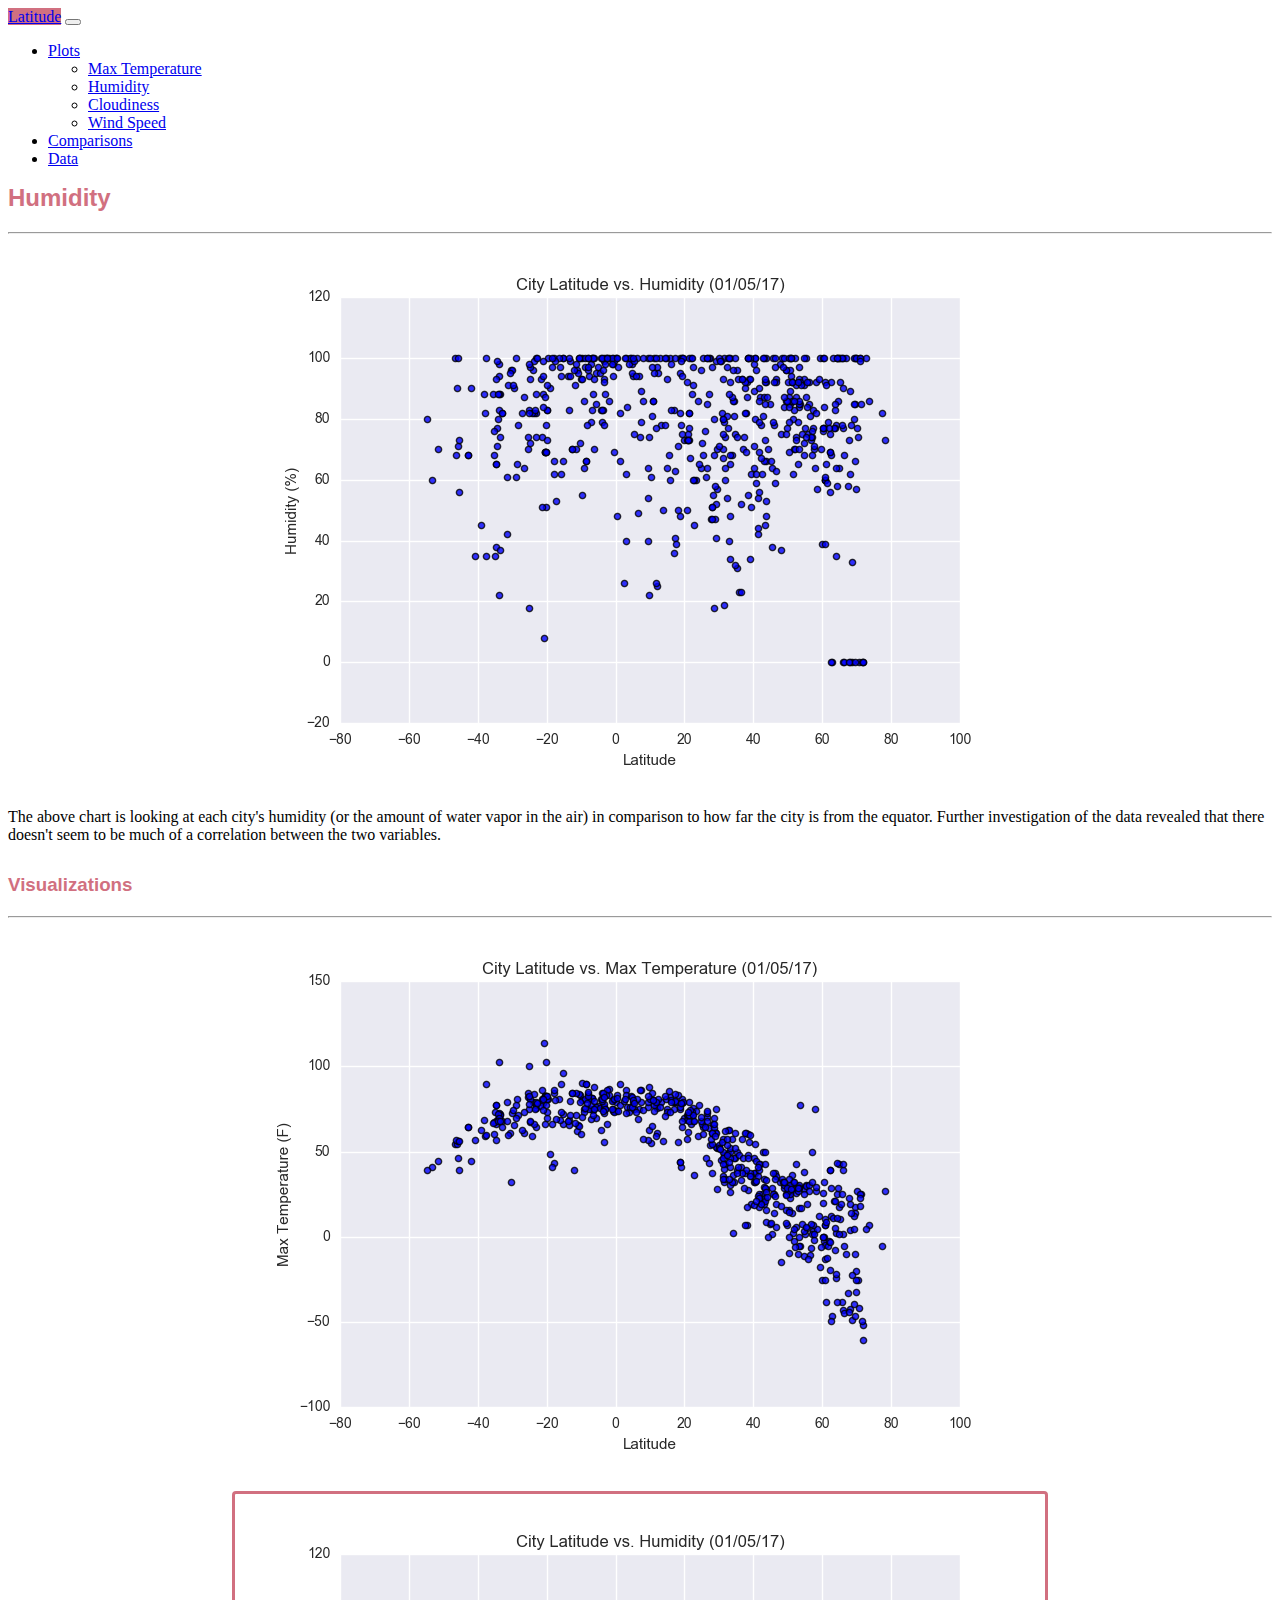
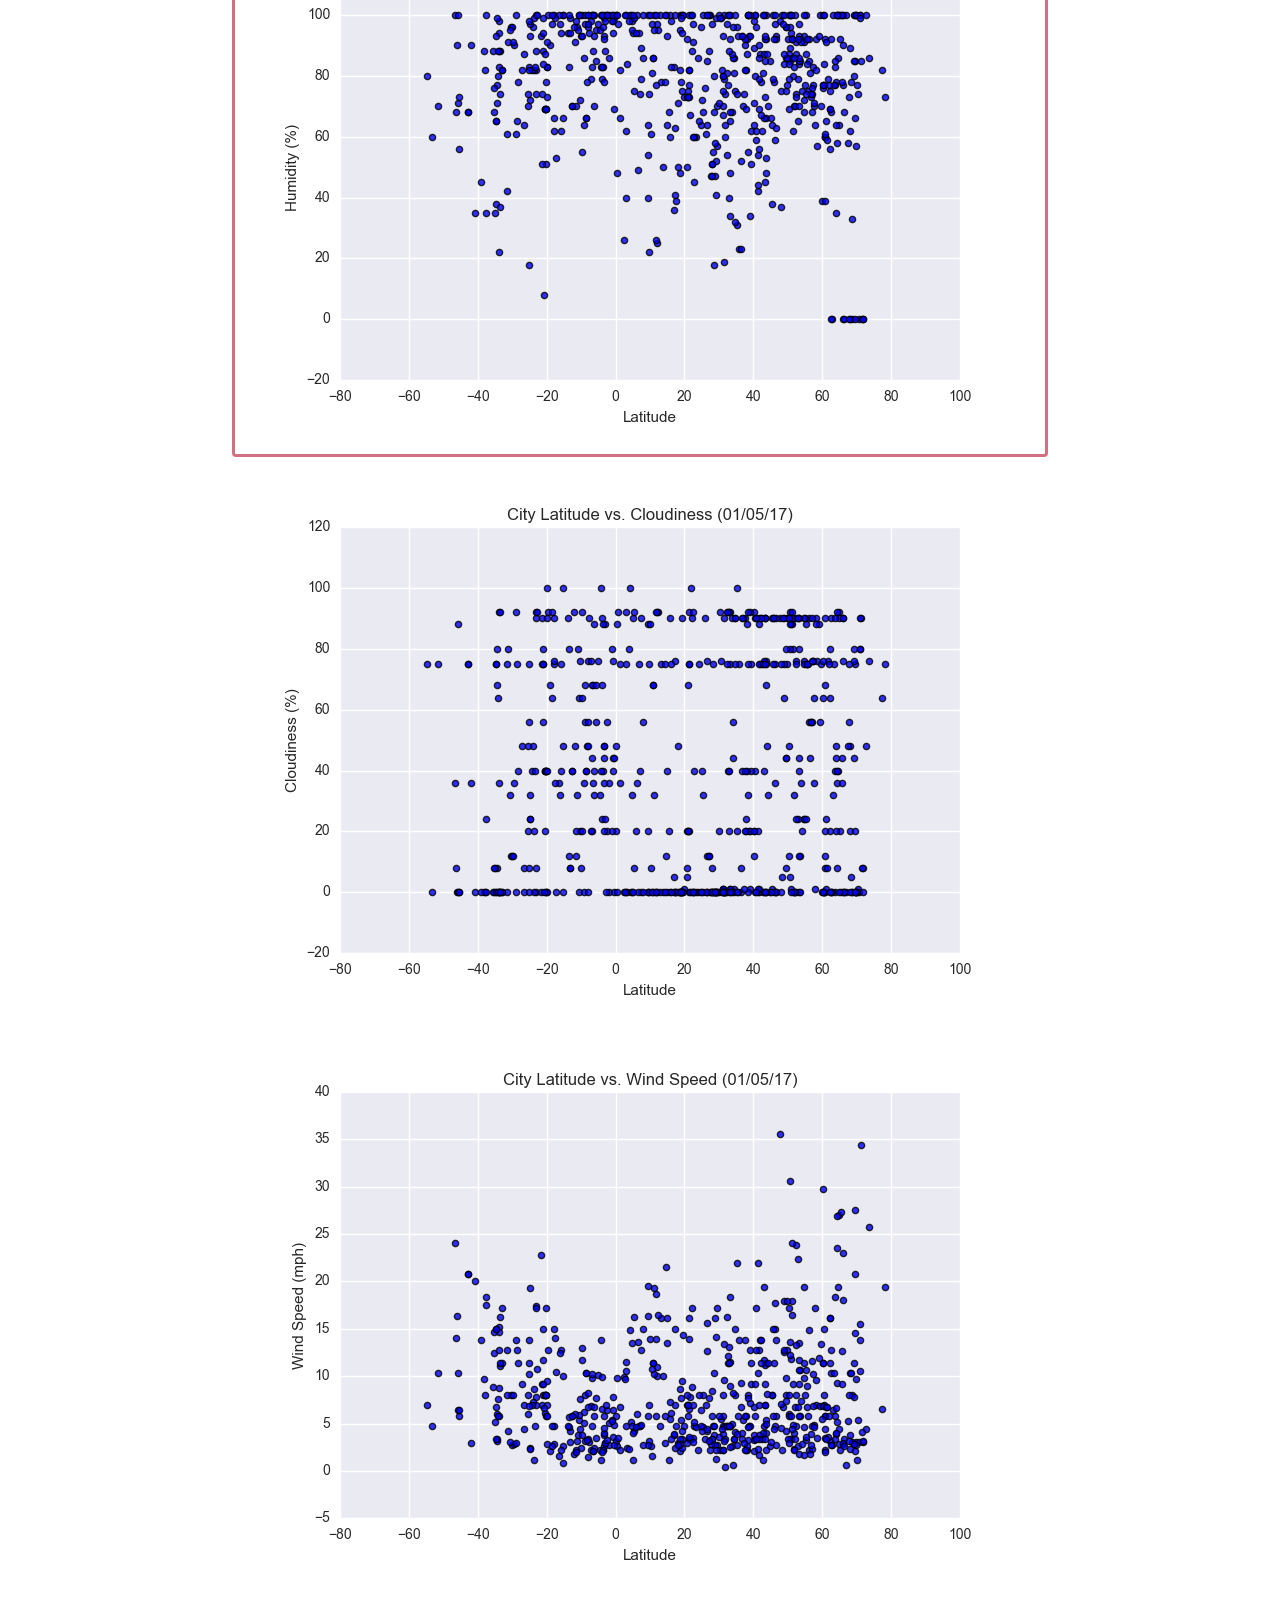
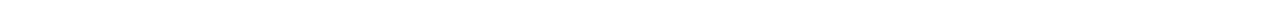
<file: humidity.html>
<!DOCTYPE html>
<html lang="en-us">

<head>
  <meta charset="UTF-8">
  <title>Latitude Analysis Site</title>
  
  <!-- install bootstrap -->
  <!-- CSS only -->
  <link href="https://cdn.jsdelivr.net/npm/bootstrap@5.0.0-beta2/dist/css/bootstrap.min.css" rel="stylesheet" integrity="sha384-BmbxuPwQa2lc/FVzBcNJ7UAyJxM6wuqIj61tLrc4wSX0szH/Ev+nYRRuWlolflfl" crossorigin="anonymous">
  
  <!-- link to style.css -->
  <link href="style.css" rel="stylesheet">

  <!-- JavaScript Bundle with Popper -->
  <script src="https://cdn.jsdelivr.net/npm/bootstrap@5.0.0-beta2/dist/js/bootstrap.bundle.min.js" integrity="sha384-b5kHyXgcpbZJO/tY9Ul7kGkf1S0CWuKcCD38l8YkeH8z8QjE0GmW1gYU5S9FOnJ0" crossorigin="anonymous"></script>
</head>

<body>

<!-- nav bar across every page. -->

  <nav class="navbar navbar-expand-lg navbar-light bg-light">
    <div class="container-fluid">
      <a class="navbar-brand" href="index.html">Latitude</a>
      <button class="navbar-toggler" type="button" data-bs-toggle="collapse" data-bs-target="#navbarSupportedContent" aria-controls="navbarSupportedContent" aria-expanded="false" aria-label="Toggle navigation">
        <span class="navbar-toggler-icon"></span>
      </button>
      <div class="collapse navbar-collapse" id="navbarSupportedContent">
        <ul class="navbar-nav ms-auto mb-2 mb-lg-0">
          <li class="nav-item dropdown">
            <a class="nav-link dropdown-toggle" href="#" id="navbarDropdown" role="button" data-bs-toggle="dropdown" aria-expanded="false">
              Plots
            </a>
            <ul class="dropdown-menu" aria-labelledby="navbarDropdown">
              <li><a class="dropdown-item" href="maxtemp.html">Max Temperature</a></li>
              <li><a class="dropdown-item" href="humidity.html">Humidity</a></li>
              <li><a class="dropdown-item" href="cloudiness.html">Cloudiness</a></li>
              <li><a class="dropdown-item" href="wind_speed.html">Wind Speed</a></li>
            </ul>
          </li>
          <li class="nav-item">
            <a class="nav-link" href="comparisons.html">Comparisons</a>
          </li>
          <li class="nav-item">
            <a class="nav-link" href="data.html">Data</a>
          </li>
        </ul>
      </div>
    </div>
  </nav>

  <!-- container holds main image, explanation paragraph, and visualizations.  -->

  <div class="container">

    <div class ="row">

      <div class = "col-md-8">

        <h2>Humidity</h2>

        <hr>
 
        <a href="humidity.html">
          <img class="summary-image" src="Resources/images/Fig2.png" alt="">
        </a>

        <p>The above chart is looking at each city's humidity (or the amount of water vapor in the air) in comparison to how far the city is from the equator. Further investigation of the data revealed that there doesn't seem to be much of a correlation between the two variables.</p>
      </div>

      <div class = "col-md-4">

        <h3>Visualizations</h3>

        <hr>

        <div class="row">

          <div cLass="col-md-6">
            <a href="maxtemp.html">
              <img class="other-image" src="Resources/images/Fig1.png" alt="">
            </a>
          </div>
  
          <div cLass="col-md-6">
            <a href="humidity.html">
              <img class="current-image" src="Resources/images/Fig2.png" alt="">
            </a>
          </div>
  
        </div>
  
        <div class="row">
  
          <div cLass="col-md-6">
            <a href="cloudiness.html">
              <img class="other-image" src="Resources/images/Fig3.png" alt="">
            </a>
          </div>
  
          <div cLass="col-md-6">
            <a href="wind_speed.html">
              <img class="other-image" src="Resources/images/Fig4.png" alt="">
            </a>
          </div>
  

      </div>

    </div>
  </div>

</body>


</html>
</file>
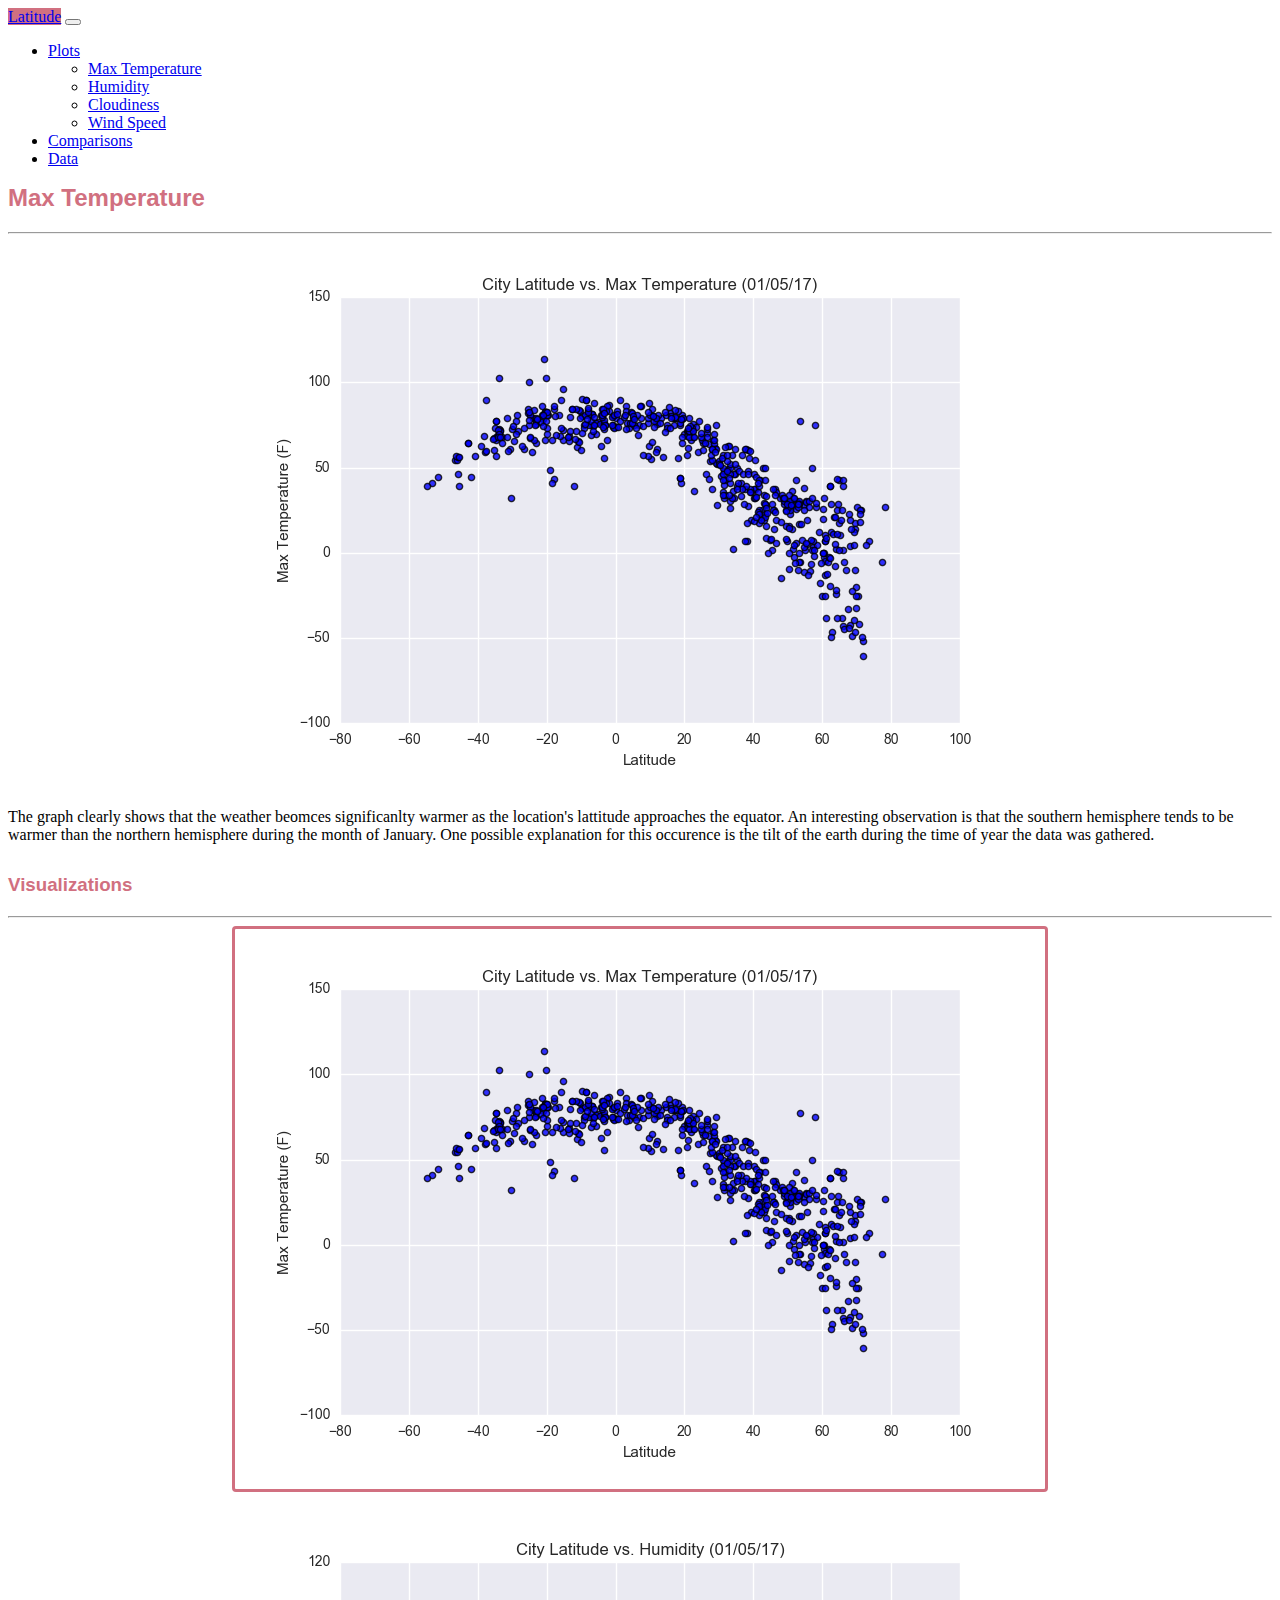
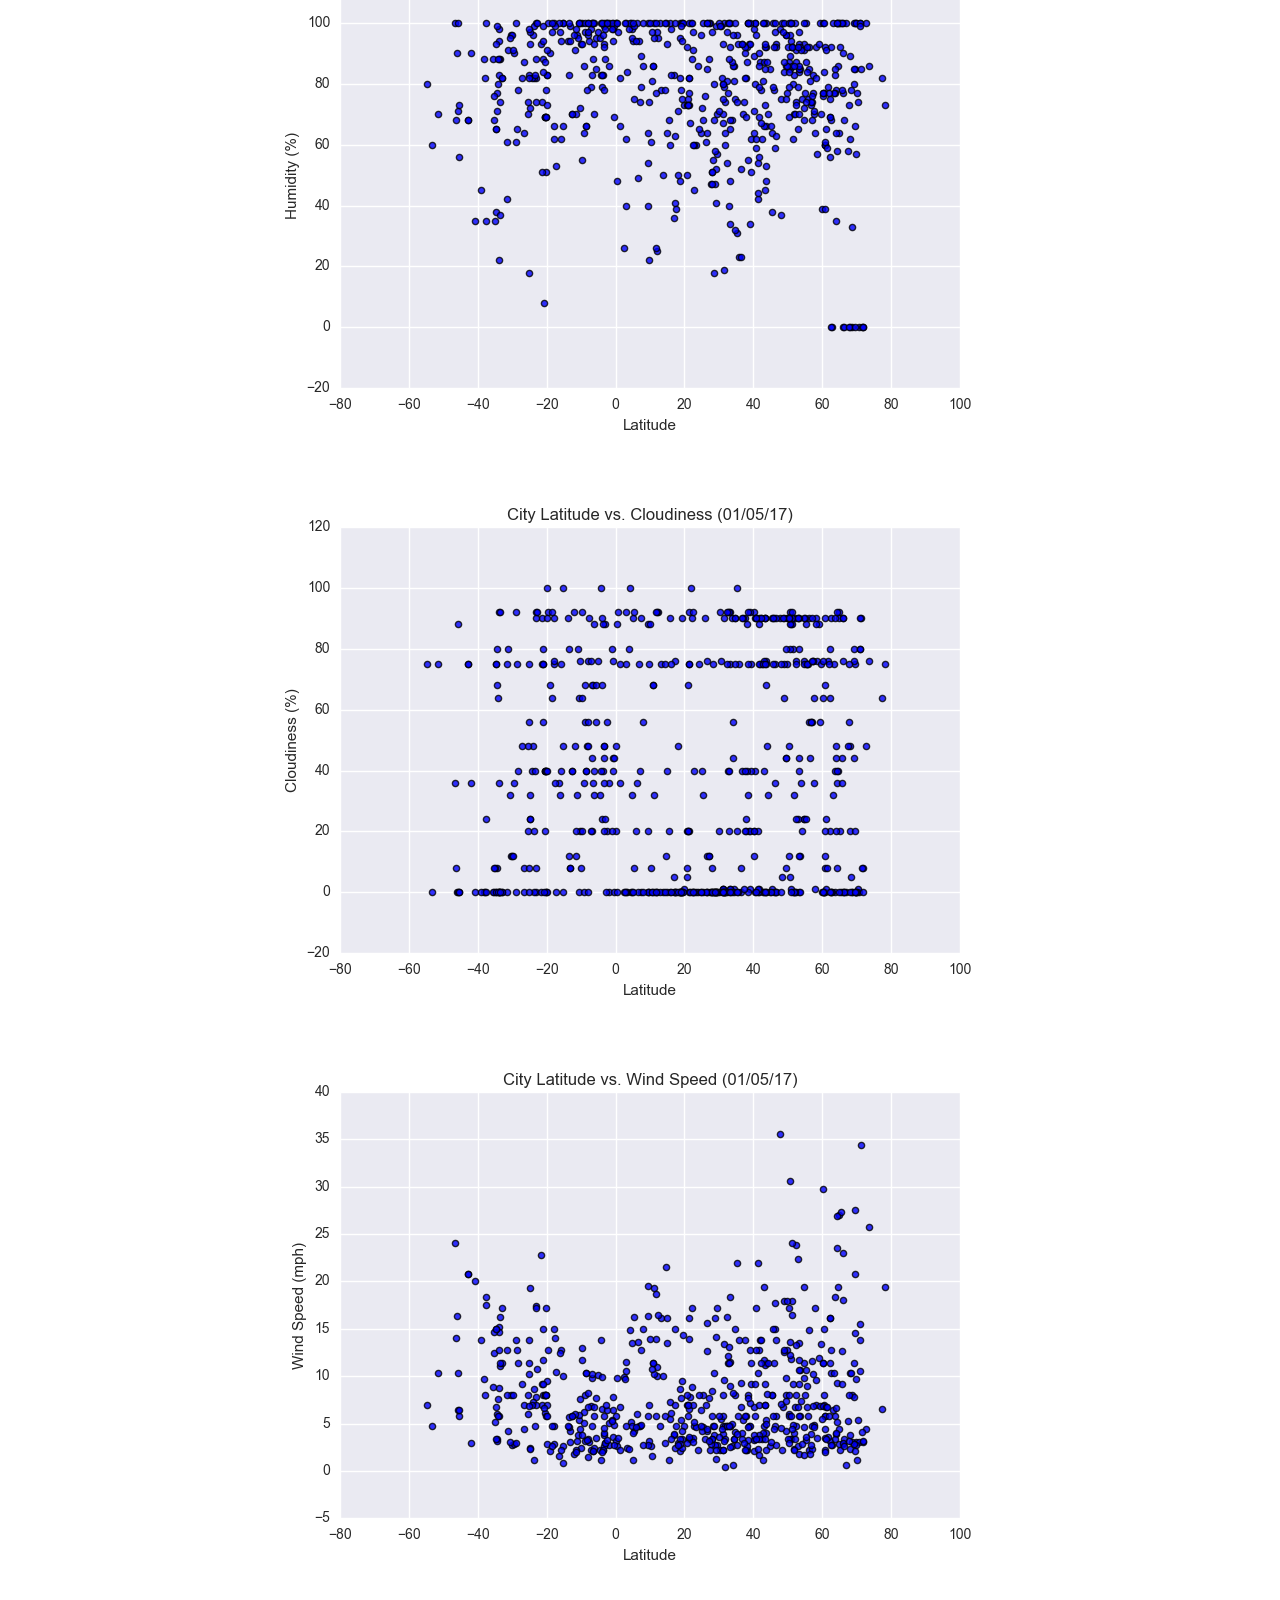
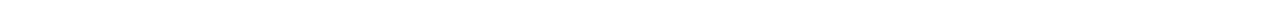
<file: maxtemp.html>
<!DOCTYPE html>
<html lang="en-us">

<head>
  <meta charset="UTF-8">
  <title>Latitude Analysis Site</title>
  
  <!-- install bootstrap -->
  <!-- CSS only -->
  <link href="https://cdn.jsdelivr.net/npm/bootstrap@5.0.0-beta2/dist/css/bootstrap.min.css" rel="stylesheet" integrity="sha384-BmbxuPwQa2lc/FVzBcNJ7UAyJxM6wuqIj61tLrc4wSX0szH/Ev+nYRRuWlolflfl" crossorigin="anonymous">
  
  <!-- link to style.css -->
  <link href="style.css" rel="stylesheet">

  <!-- JavaScript Bundle with Popper -->
  <script src="https://cdn.jsdelivr.net/npm/bootstrap@5.0.0-beta2/dist/js/bootstrap.bundle.min.js" integrity="sha384-b5kHyXgcpbZJO/tY9Ul7kGkf1S0CWuKcCD38l8YkeH8z8QjE0GmW1gYU5S9FOnJ0" crossorigin="anonymous"></script>
</head>

<body>

<!-- nav bar across every page. -->

  <nav class="navbar navbar-expand-lg navbar-light bg-light">
    <div class="container-fluid">
      <a class="navbar-brand" href="index.html">Latitude</a>
      <button class="navbar-toggler" type="button" data-bs-toggle="collapse" data-bs-target="#navbarSupportedContent" aria-controls="navbarSupportedContent" aria-expanded="false" aria-label="Toggle navigation">
        <span class="navbar-toggler-icon"></span>
      </button>
      <div class="collapse navbar-collapse" id="navbarSupportedContent">
        <ul class="navbar-nav ms-auto mb-2 mb-lg-0">
          <li class="nav-item dropdown">
            <a class="nav-link dropdown-toggle" href="#" id="navbarDropdown" role="button" data-bs-toggle="dropdown" aria-expanded="false">
              Plots
            </a>
            <ul class="dropdown-menu" aria-labelledby="navbarDropdown">
              <li><a class="dropdown-item" href="maxtemp.html">Max Temperature</a></li>
              <li><a class="dropdown-item" href="humidity.html">Humidity</a></li>
              <li><a class="dropdown-item" href="cloudiness.html">Cloudiness</a></li>
              <li><a class="dropdown-item" href="wind_speed.html">Wind Speed</a></li>
            </ul>
          </li>
          <li class="nav-item">
            <a class="nav-link" href="comparisons.html">Comparisons</a>
          </li>
          <li class="nav-item">
            <a class="nav-link" href="data.html">Data</a>
          </li>
        </ul>
      </div>
    </div>
  </nav>

    <!-- container holds main image, explanation paragraph, and visualizations.  -->

  <div class="container">

    <div class ="row">

      <div class = "col-md-8">

        <h2>Max Temperature</h2>

        <hr>
 
        <a href="maxtemp.html">
          <img class="summary-image" src="Resources/images/Fig1.png" alt="">
        </a>

        <p>The graph clearly shows that the weather beomces significanlty warmer as the location's lattitude approaches the equator. An interesting observation is that the southern hemisphere tends to be warmer than the northern hemisphere during the month of January. One possible explanation for this occurence is the tilt of the earth during the time of year the data was gathered.</p>
      </div>

      <div class = "col-md-4">

        <h3>Visualizations</h3>

        <hr>

        <div class="row">

          <div cLass="col-md-6">
            <a href="maxtemp.html">
              <img class="current-image" src="Resources/images/Fig1.png" alt="">
            </a>
          </div>
  
          <div cLass="col-md-6">
            <a href="humidity.html">
              <img class="other-image" src="Resources/images/Fig2.png" alt="">
            </a>
          </div>
  
        </div>
  
        <div class="row">
  
          <div cLass="col-md-6">
            <a href="cloudiness.html">
              <img class="other-image" src="Resources/images/Fig3.png" alt="">
            </a>
          </div>
  
          <div cLass="col-md-6">
            <a href="wind_speed.html">
              <img class="other-image" src="Resources/images/Fig4.png" alt="">
            </a>
          </div>
  

      </div>

    </div>

  </div>

</body>


</html>
</file>
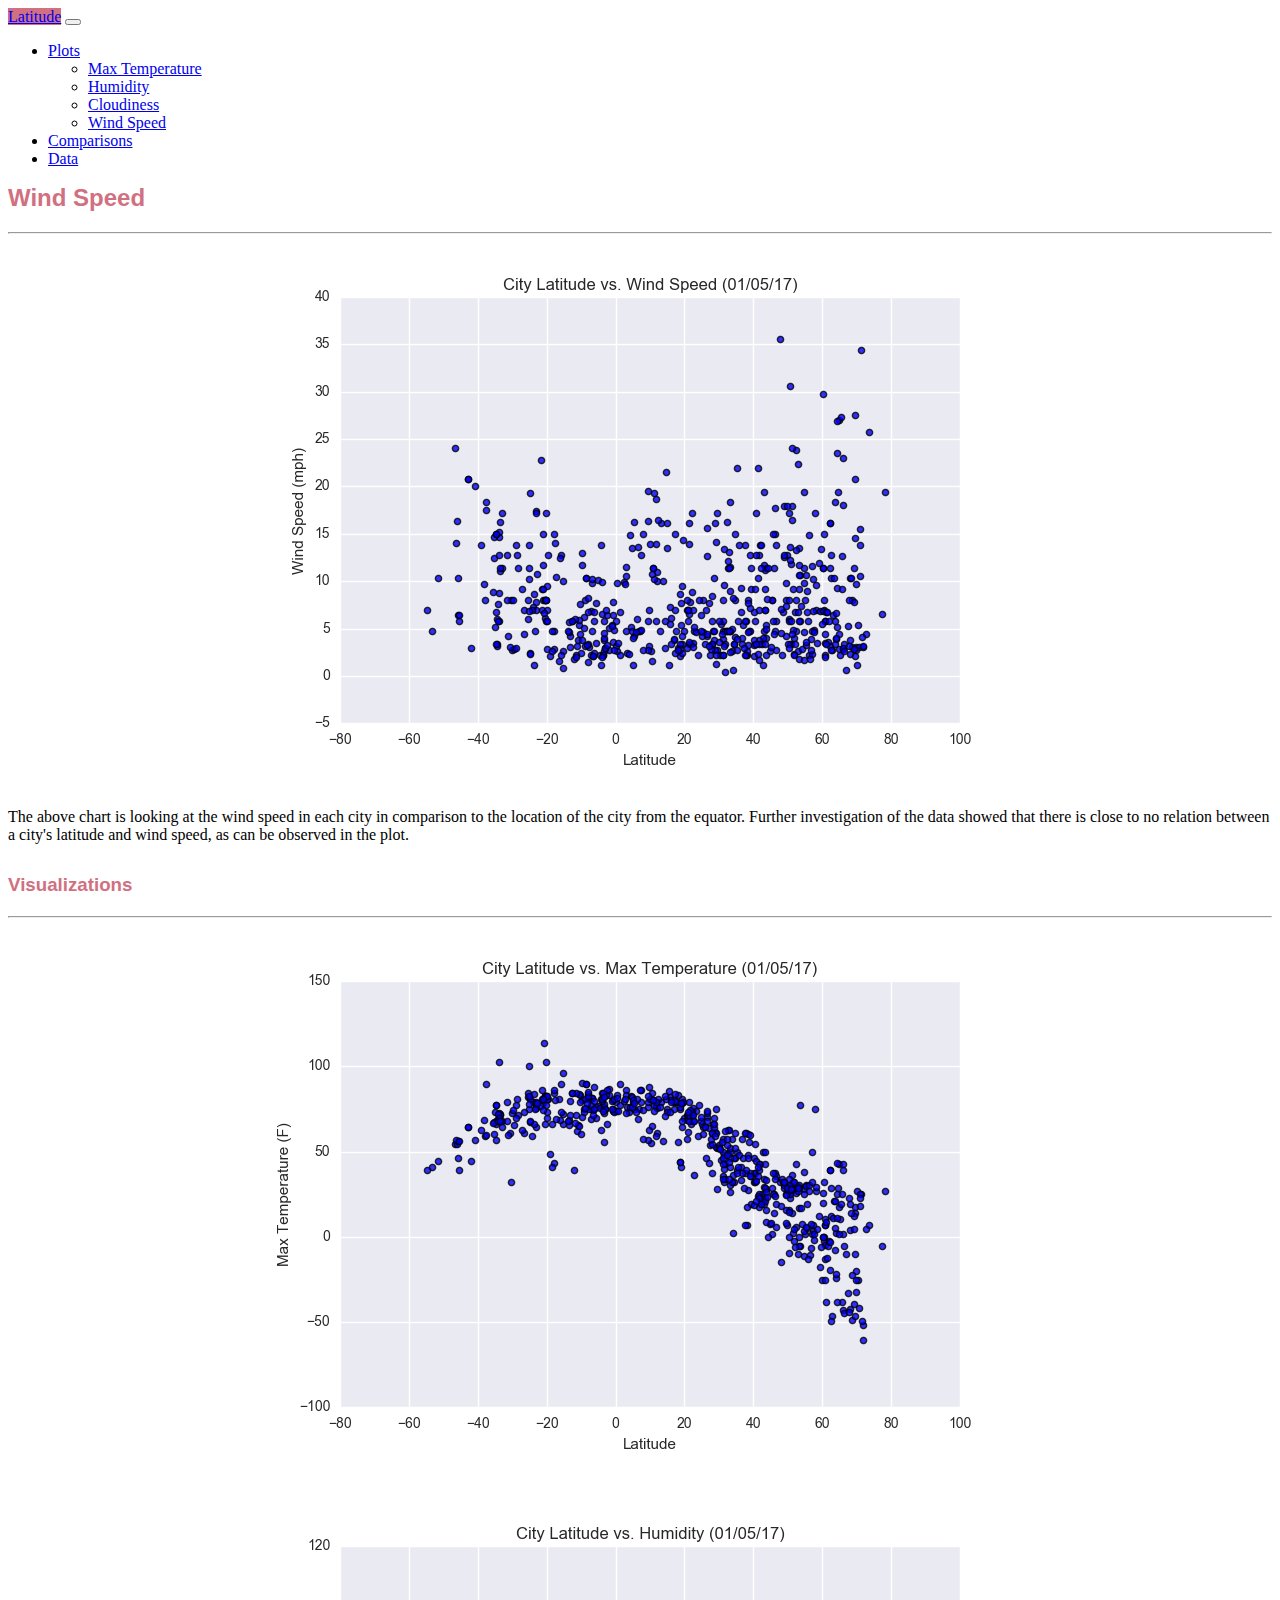
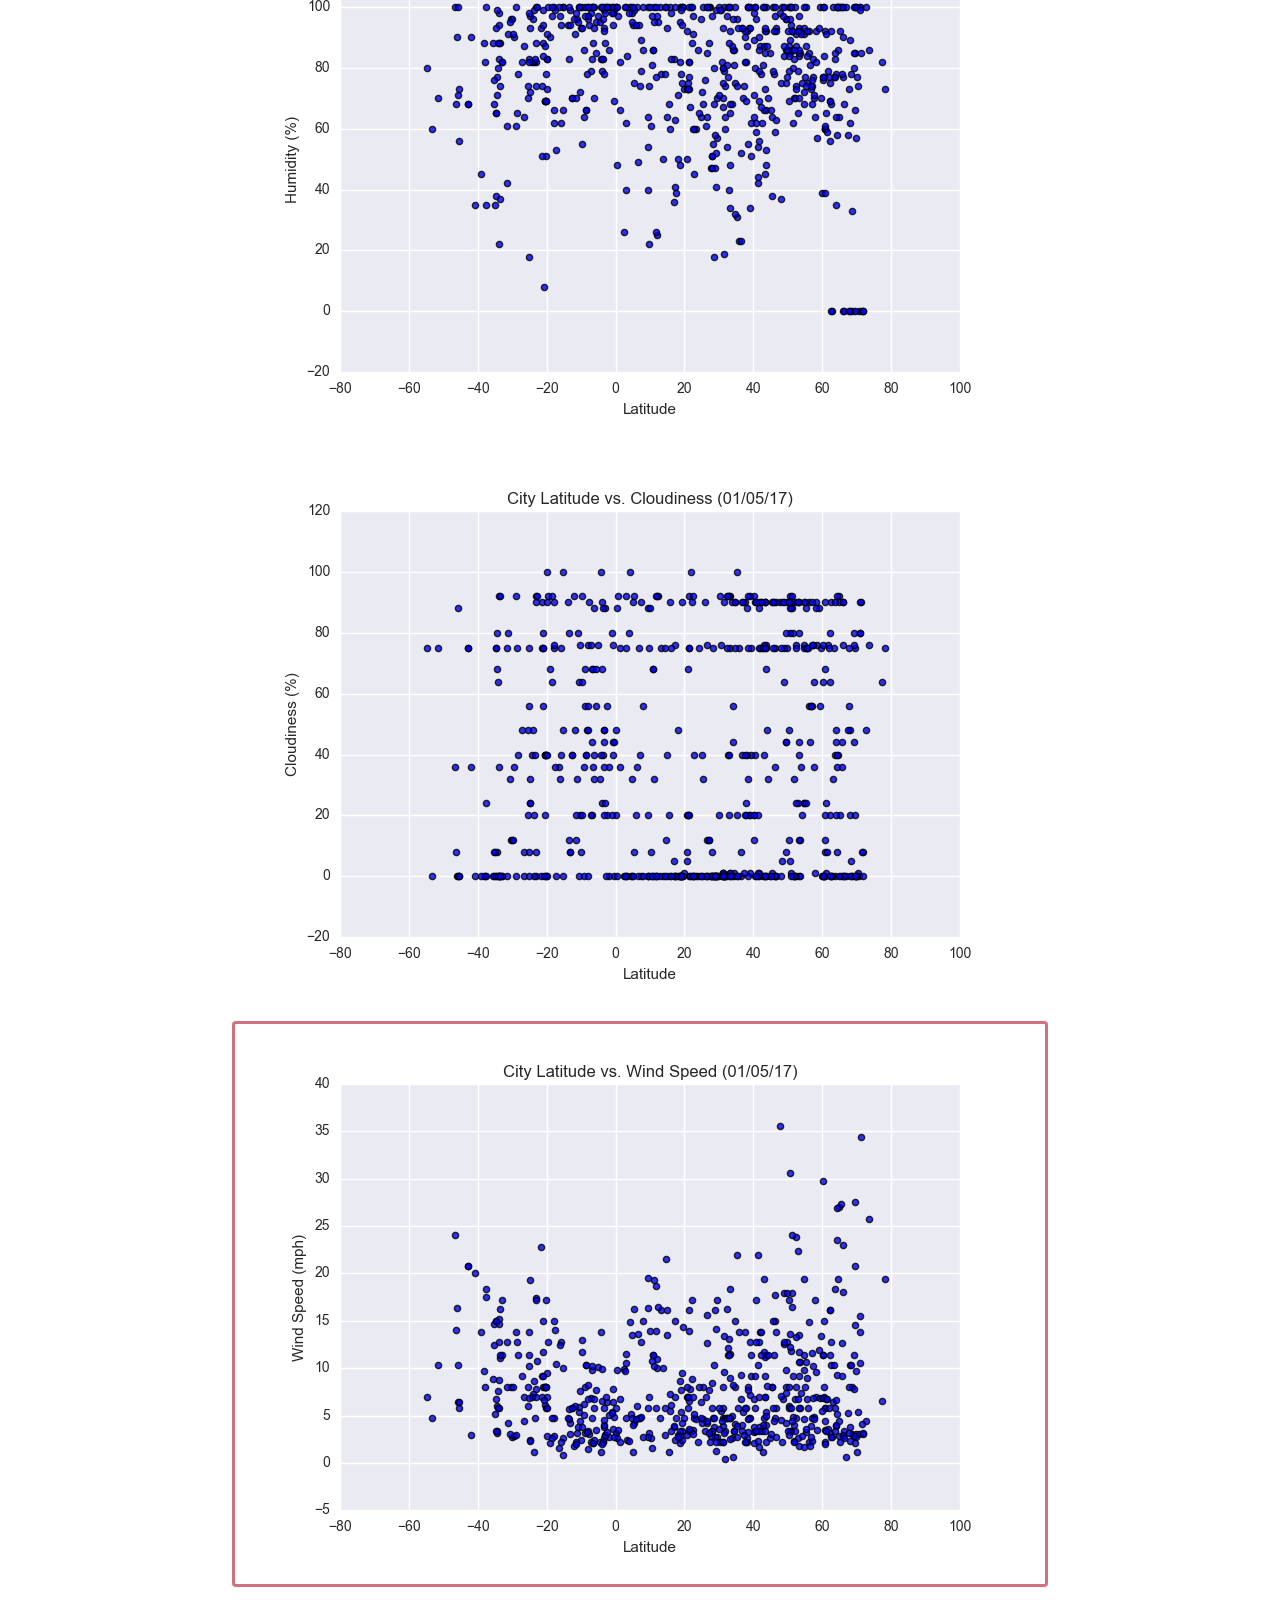
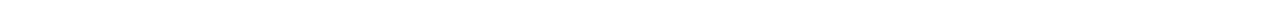
<file: wind_speed.html>
<!DOCTYPE html>
<html lang="en-us">

<head>
  <meta charset="UTF-8">
  <title>Latitude Analysis Site</title>
  
  <!-- install bootstrap -->
  <!-- CSS only -->
  <link href="https://cdn.jsdelivr.net/npm/bootstrap@5.0.0-beta2/dist/css/bootstrap.min.css" rel="stylesheet" integrity="sha384-BmbxuPwQa2lc/FVzBcNJ7UAyJxM6wuqIj61tLrc4wSX0szH/Ev+nYRRuWlolflfl" crossorigin="anonymous">
  
  <!-- link to style.css -->
  <link href="style.css" rel="stylesheet">

  <!-- JavaScript Bundle with Popper -->
  <script src="https://cdn.jsdelivr.net/npm/bootstrap@5.0.0-beta2/dist/js/bootstrap.bundle.min.js" integrity="sha384-b5kHyXgcpbZJO/tY9Ul7kGkf1S0CWuKcCD38l8YkeH8z8QjE0GmW1gYU5S9FOnJ0" crossorigin="anonymous"></script>
</head>

<body>

<!-- nav bar across every page. -->

  <nav class="navbar navbar-expand-lg navbar-light bg-light">
    <div class="container-fluid">
      <a class="navbar-brand" href="index.html">Latitude</a>
      <button class="navbar-toggler" type="button" data-bs-toggle="collapse" data-bs-target="#navbarSupportedContent" aria-controls="navbarSupportedContent" aria-expanded="false" aria-label="Toggle navigation">
        <span class="navbar-toggler-icon"></span>
      </button>
      <div class="collapse navbar-collapse" id="navbarSupportedContent">
        <ul class="navbar-nav ms-auto mb-2 mb-lg-0">
          <li class="nav-item dropdown">
            <a class="nav-link dropdown-toggle" href="#" id="navbarDropdown" role="button" data-bs-toggle="dropdown" aria-expanded="false">
              Plots
            </a>
            <ul class="dropdown-menu" aria-labelledby="navbarDropdown">
              <li><a class="dropdown-item" href="maxtemp.html">Max Temperature</a></li>
              <li><a class="dropdown-item" href="humidity.html">Humidity</a></li>
              <li><a class="dropdown-item" href="cloudiness.html">Cloudiness</a></li>
              <li><a class="dropdown-item" href="wind_speed.html">Wind Speed</a></li>
            </ul>
          </li>
          <li class="nav-item">
            <a class="nav-link" href="comparisons.html">Comparisons</a>
          </li>
          <li class="nav-item">
            <a class="nav-link" href="data.html">Data</a>
          </li>
        </ul>
      </div>
    </div>
  </nav>

  <!-- container holds main image, explanation paragraph, and visualizations.  -->

  <div class="container">
    <div class ="row">

      <div class = "col-md-8">

        <h2>Wind Speed</h2>

        <hr>
 
        <a href="wind_speed.html">
          <img class="summary-image" src="Resources/images/Fig4.png" alt="">
        </a>

        <p>The above chart is looking at the wind speed in each city in comparison to the location of the city from the equator. Further investigation of the data showed that there is close to no relation between a city's latitude and wind speed, as can be observed in the plot.</p>
      </div>

      <div class = "col-md-4">

        <h3>Visualizations</h3>

        <hr>

        <div class="row">

          <div cLass="col-md-6">
            <a href="maxtemp.html">
              <img class="other-image" src="Resources/images/Fig1.png" alt="">
            </a>
          </div>
  
          <div cLass="col-md-6">
            <a href="humidity.html">
              <img class="other-image" src="Resources/images/Fig2.png" alt="">
            </a>
          </div>
  
        </div>
  
        <div class="row">
  
          <div cLass="col-md-6">
            <a href="cloudiness.html">
              <img class="other-image" src="Resources/images/Fig3.png" alt="">
            </a>
          </div>
  
          <div cLass="col-md-6">
            <a href="wind_speed.html">
              <img class="current-image" src="Resources/images/Fig4.png" alt="">
            </a>
          </div>
  

      </div>

    </div>

  </div>

</body>


</html>
</file>
<file: style.css>
#left-image {
    height: 250px;
    width: 250px;
  
    float: left;
  
    margin-right: 15px;
  
  }

.right-image {
    max-width:100%;
    height: auto;
    margin-bottom: 15px;
    display: block;
    margin-left:auto;
    margin-right: auto;
}

h2{
    font-family:Verdana, Geneva, Tahoma, sans-serif;
    color:rgb(209, 112, 128);
    margin-bottom: 20px;
    margin-top: 10px;
}

h3{
    font-family:Verdana, Geneva, Tahoma, sans-serif;
    color:rgb(209, 112, 128);
    margin-bottom: 20px;
    margin-top:10px;
}

.navbar-brand{
   background-color:rgb(209, 112, 128); 
}

h4{
    margin-top: 20px;
    font-family:Verdana, Geneva, Tahoma, sans-serif;
    color:rgb(209, 112, 128);
    text-align: center;
}

.comparison-image {
    height: 400px;
    width: 500px;
    display: block;
    margin-left:auto;
    margin-right: auto;
    margin-bottom: 15px;
}

.summary-image{
    max-width: 100%;
    height: auto;
    display: block;
    margin-left:auto;
    margin-right: auto;
    margin-bottom: 15px;
}

p{
    margin-bottom: 30px;
}

.current-image{
    max-width: 100%;
    height: auto;
    margin-bottom: 15px;
    display: block;
    margin-left:auto;
    margin-right: auto;
    border: 3px solid rgb(209, 112, 128);
    border-radius: 4px;
    padding: 5px;
}

.other-image {
    height: auto;
    max-width: 100%;
    margin-bottom: 15px;
    display: block;
    margin-left:auto;
    margin-right: auto;
}

/* define some styles that will ONLY be applied at screen sizes below 600 pixels  */
@media (max-width: 800px) {
    .navbar-brand {
      background-color: greenyellow;
    } 
}
</file>
